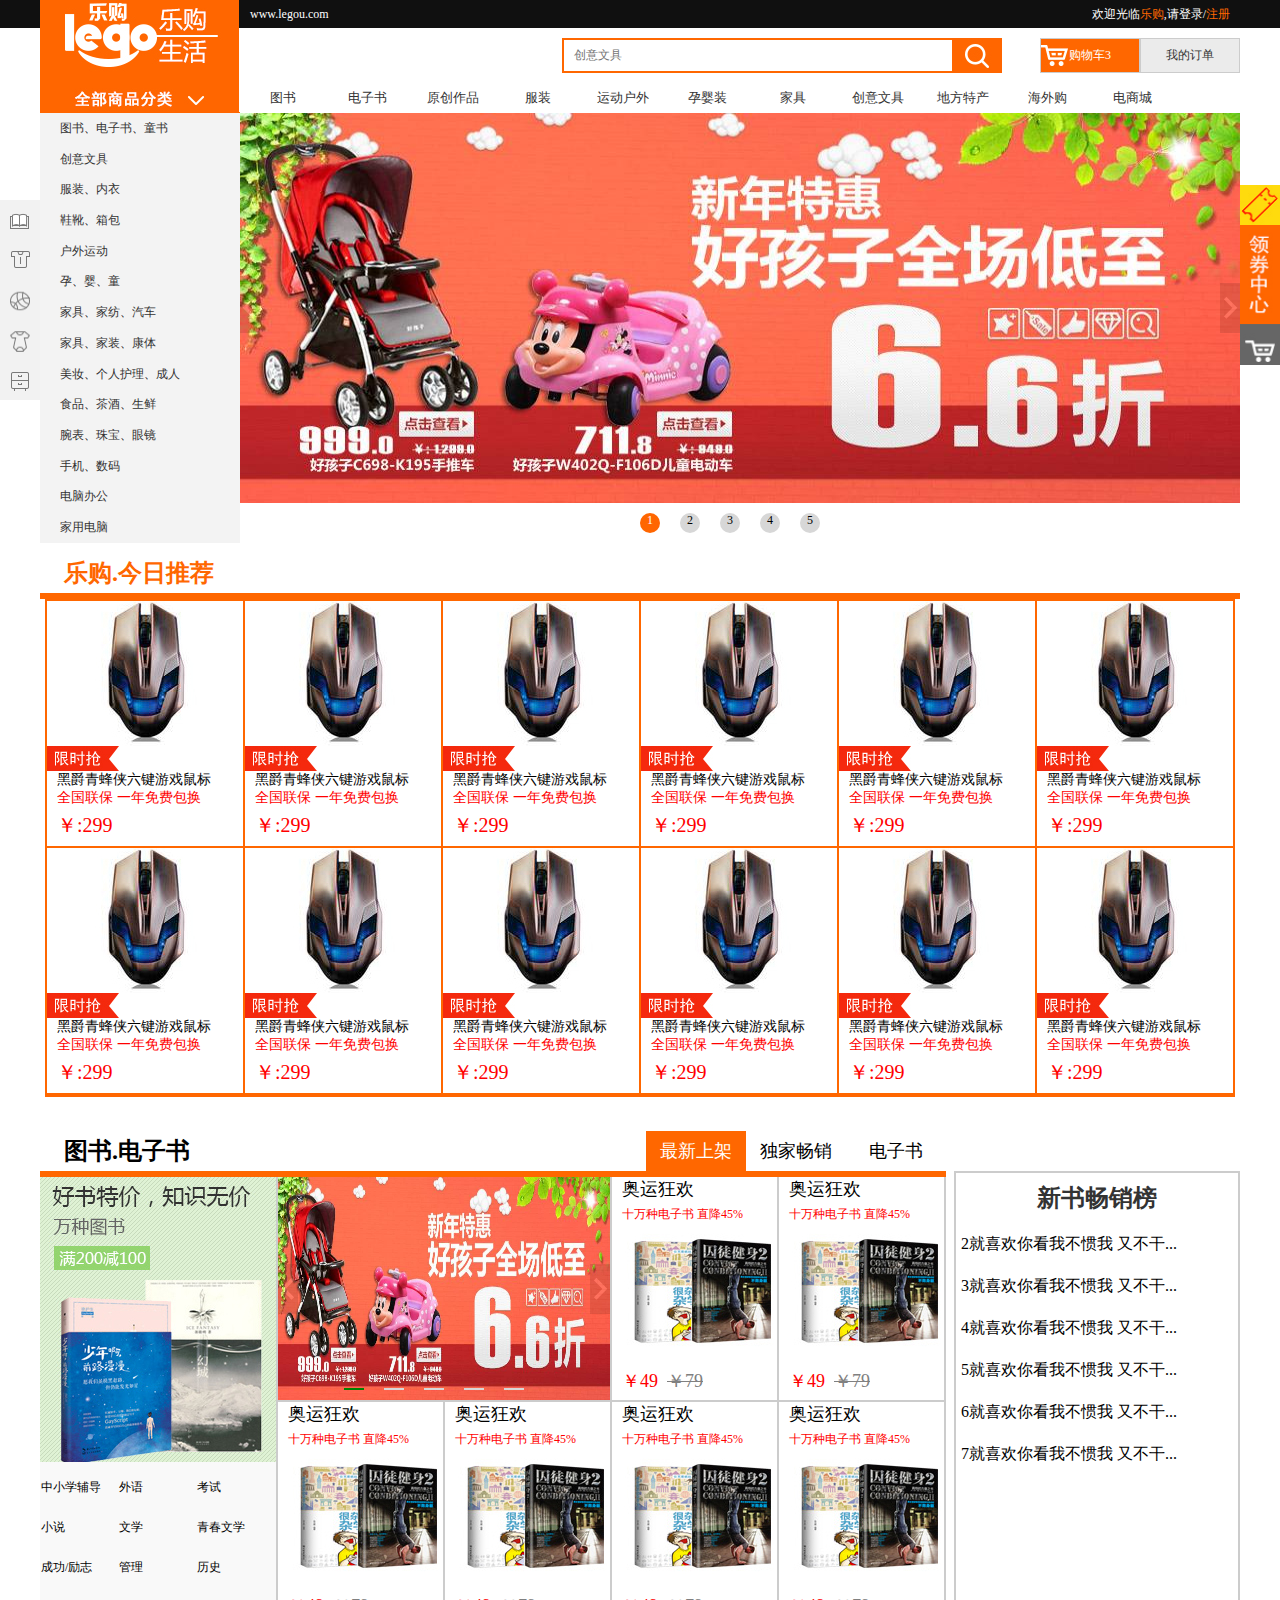
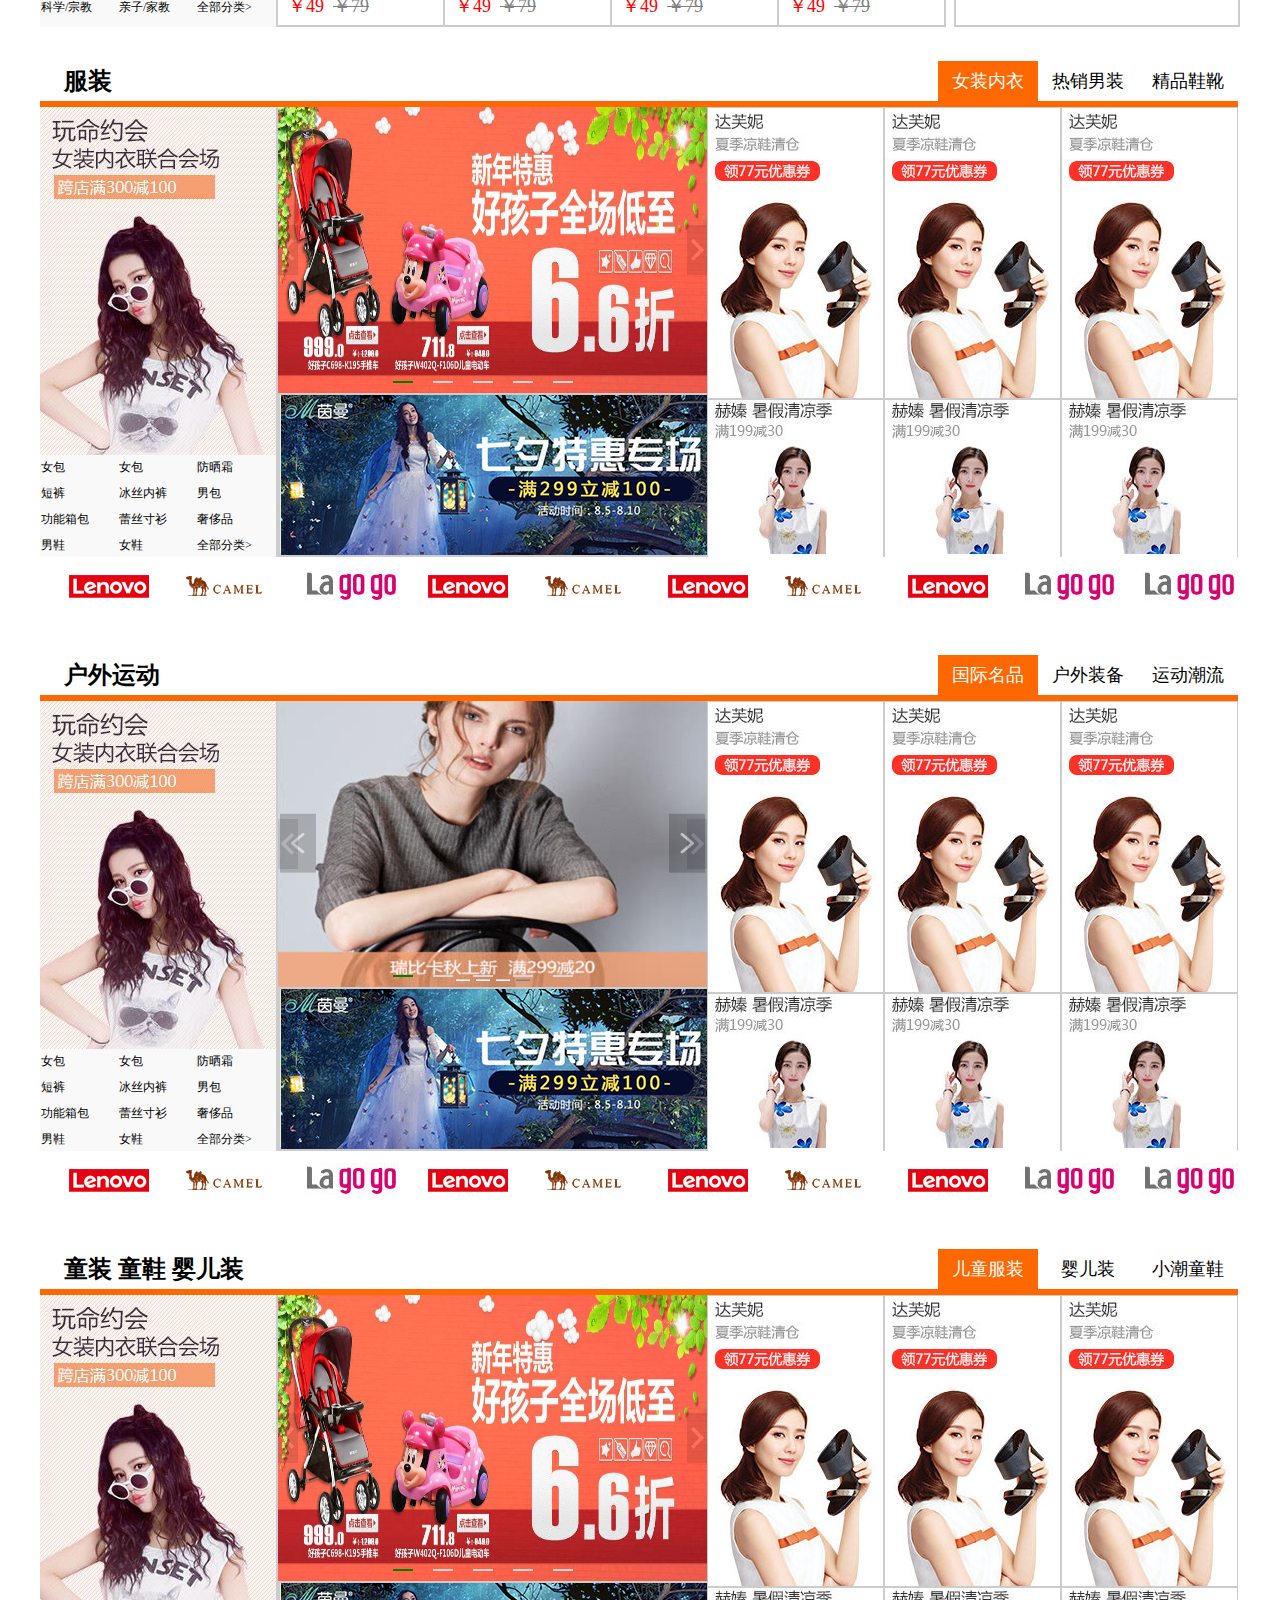
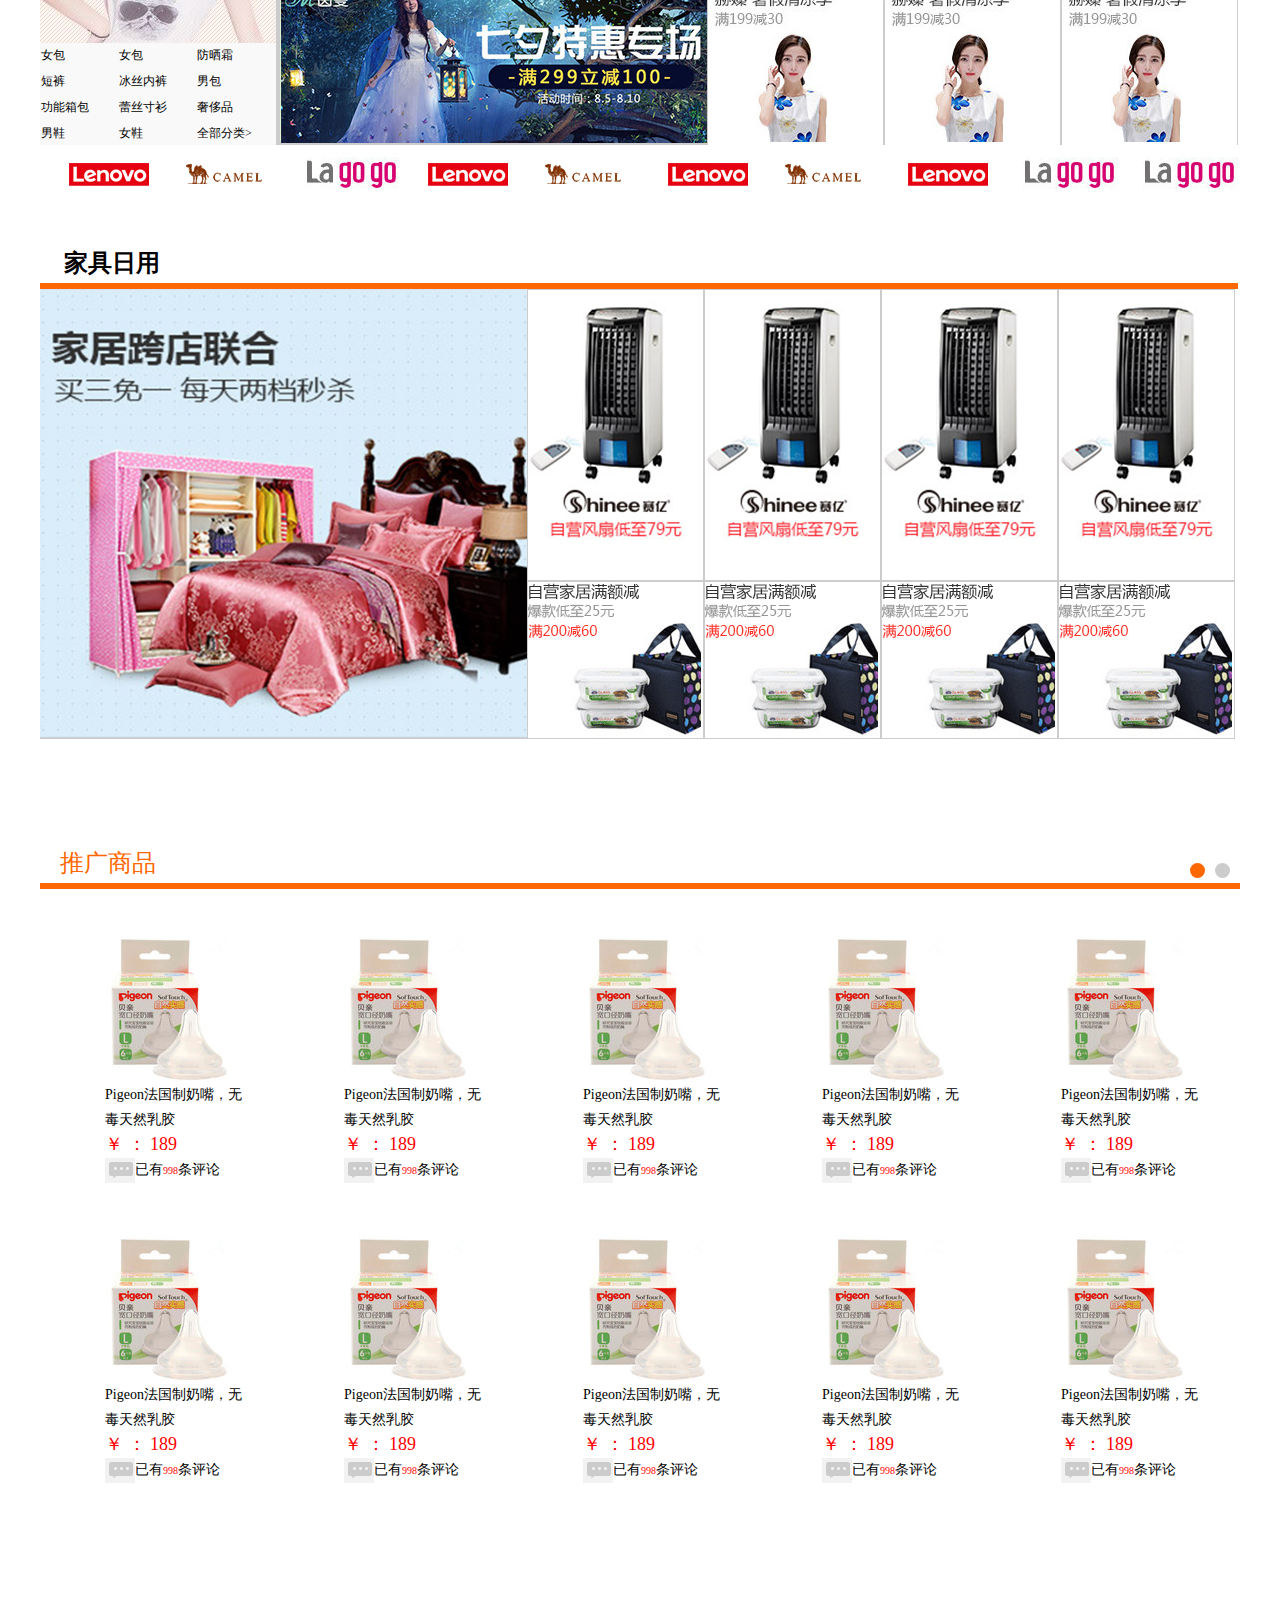
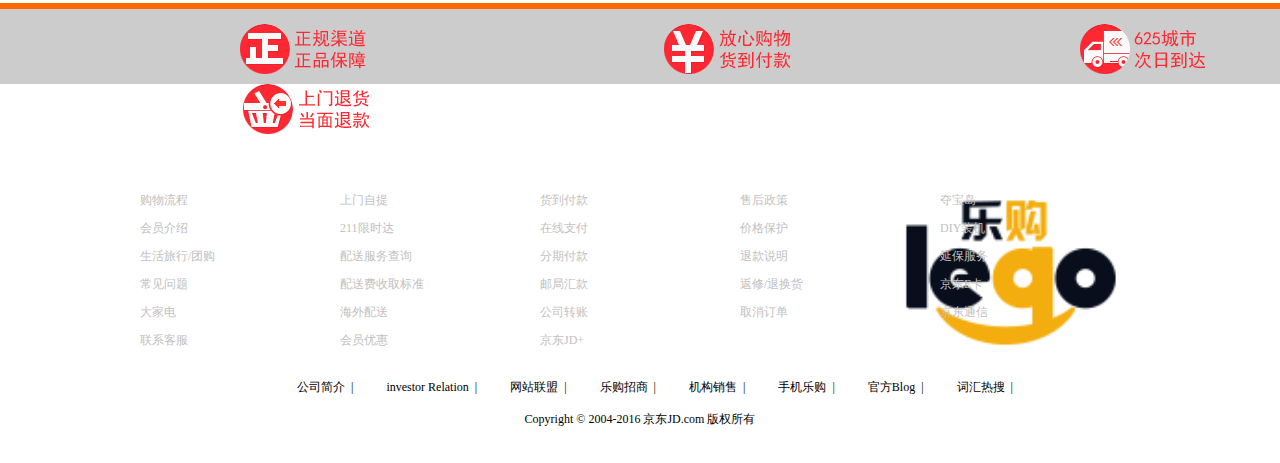
<file: ch3/index.html>
<!DOCTYPE html>
<html lang="en">

<head>
    <meta charset="UTF-8">
    <meta http-equiv="X-UA-Compatible" content="IE=edge">
    <meta charset="utf8" version='1' />
    <title>乐购(LG.COM)-正品低价、品质保障、配送及时、轻松购物！</title>
    <meta name="description"
        content="乐购LG.COM-专业的综合网上购物商城，为您提供正品低价的购物选择、优质便捷的服务体验。商品来自全球数十万品牌商家，囊括家电、手机、电脑、服装、居家、母婴、美妆、个护、食品、生鲜等丰富品类，满足各种购物需求。" />
    <meta name="Keywords" content="网上购物,网上商城,家电,手机,电脑,服装,居家,母婴,美妆,个护,食品,生鲜,乐购" />
    <link rel="stylesheet" href="./css/reset.css">
    <link rel="stylesheet" href="./css/common.css">
    <link rel="stylesheet" href="./css/index.css">
    <link rel="stylesheet" href="./css/slider.css">
    <!-- 轮播样式 -->
    <link rel="stylesheet" href="./js/slider.js">
</head>

<body>
    <!-- 1.顶部 -->
    <div class="topbar">
        <!-- 内部容器 -->
        <div class="container" clearfix>
            <p class="fl"><a href="#">www.legou.com</a></p>
            <p class="fr"><span>欢迎光临<a href="#" class="title">乐购</a></span>,<span>请</span><a href="#"
                    class="login">登录</a>/<a href="#" class="register">注册</a></p>
        </div>
    </div>
    <!-- 2.导航 -->
    <div class="nav container">
        <div class="search-shopcart-order clearfix">
            <!-- 购物车 订单 -->
            <div class="showcart-order fr">
                <button><span></span><span>购物车</span><span>3</span></button>
                <button>我的订单</button>
            </div>

            <!-- 搜索框 -->
            <div class="search-input fr">
                <input class="search" placeholder="创意文具" type="text">
                <span></span>
            </div>
        </div>
        <!-- 分类导航 -->
        <div class="category-menu clearfix">
            <!-- 左侧 -->
            <div class="left-logo fl">
                <img src="./img/logo.jpg" alt="">
            </div>
            <!-- 右侧 -->
            <ul class="fr clearfix">
                <li>图书</li>
                <li>电子书</li>
                <li>原创作品</li>
                <li>服装</li>
                <li>运动户外</li>
                <li>孕婴装</li>
                <li>家具</li>
                <li>创意文具</li>
                <li>地方特产</li>
                <li>海外购</li>
                <li>电商城</li>
            </ul>
        </div>
    </div>
    <!-- 3.分类导航和banner -->
    <div class="menu container clearfix">
        <!-- 左侧导航 -->
        <div class="sideMenu fl">
            <ul>
                <li>
                    <!-- 一级导航标题 -->
                    <p class="top">
                        <a href="#">图书</a>、<a href="#">电子书</a>、<a href="#">童书</a>
                    </p>
                    <!-- 二级菜单 -->
                    <div class="subMenu">
                        子菜单1
                    </div>
                </li>
                <li>
                    <!-- 一级导航标题 -->
                    <p class="top">
                        <a href="#">创意文具</a>
                    </p>
                    <!-- 二级菜单 -->
                    <div class="subMenu">
                        子菜单2
                    </div>
                </li>
                <li>
                    <!-- 一级导航标题 -->
                    <p class="top">
                        <a href="#">服装</a>、<a href="#">内衣</a>
                    </p>
                    <!-- 二级菜单 -->
                    <div class="subMenu">
                        子菜单3
                    </div>
                </li>
                <li>
                    <!-- 一级导航标题 -->
                    <p class="top">
                        <a href="#">鞋靴</a>、<a href="#">箱包</a>
                    </p>
                    <!-- 二级菜单 -->
                    <div class="subMenu">
                        子菜单
                    </div>
                </li>
                <li>
                    <!-- 一级导航标题 -->
                    <p class="top">
                        <a href="#">户外运动</a>
                    </p>
                    <!-- 二级菜单 -->
                    <div class="subMenu">
                        子菜单
                    </div>
                </li>
                <li>
                    <!-- 一级导航标题 -->
                    <p class="top">
                        <a href="#">孕</a>、<a href="#">婴</a>、<a href="#">童</a>
                    </p>
                    <!-- 二级菜单 -->
                    <div class="subMenu">
                        子菜单
                    </div>
                </li>
                <li>
                    <!-- 一级导航标题 -->
                    <p class="top">
                        <a href="#">家具</a>、<a href="#">家纺</a>、<a href="#">汽车</a>
                    </p>
                    <!-- 二级菜单 -->
                    <div class="subMenu">
                        子菜单
                    </div>
                </li>
                <li>
                    <!-- 一级导航标题 -->
                    <p class="top">
                        <a href="#">家具</a>、<a href="#">家装</a>、<a href="#">康体</a>
                    </p>
                    <!-- 二级菜单 -->
                    <div class="subMenu">
                        子菜单
                    </div>
                </li>
                <li>
                    <!-- 一级导航标题 -->
                    <p class="top">
                        <a href="#">美妆</a>、<a href="#">个人护理</a>、<a href="#">成人</a>
                    </p>
                    <!-- 二级菜单 -->
                    <div class="subMenu">
                        子菜单
                    </div>
                </li>
                <li>
                    <!-- 一级导航标题 -->
                    <p class="top">
                        <a href="#">食品</a>、<a href="#">茶酒</a>、<a href="#">生鲜</a>
                    </p>
                    <!-- 二级菜单 -->
                    <div class="subMenu">
                        子菜单
                    </div>
                </li>
                <li>
                    <!-- 一级导航标题 -->
                    <p class="top">
                        <a href="#">腕表</a>、<a href="#">珠宝</a>、<a href="#">眼镜</a>
                    </p>
                    <!-- 二级菜单 -->
                    <div class="subMenu">
                        子菜单
                    </div>
                </li>
                <li>
                    <!-- 一级导航标题 -->
                    <p class="top">
                        <a href="#">手机</a>、<a href="#">数码</a>
                    </p>
                    <!-- 二级菜单 -->
                    <div class="subMenu">
                        子菜单
                    </div>
                </li>
                <li>
                    <!-- 一级导航标题 -->
                    <p class="top">
                        <a href="#">电脑办公</a>
                    </p>
                    <!-- 二级菜单 -->
                    <div class="subMenu">
                        子菜单
                    </div>
                </li>
                <li>
                    <!-- 一级导航标题 -->
                    <p class="top">
                        <a href="#">家用电脑</a>
                    </p>
                    <!-- 二级菜单 -->
                    <div class="subMenu">
                        子菜单
                    </div>
                </li>
            </ul>
        </div>
        <!-- 右侧banner -->
        <div class="banner fr">
            <div class="pptbox" id="bannerInner">
                <!--轮播的内容-->
                <ul class="innerwrapper">
                    <li>
                        <a href="#"><img src="img/banner1.jpg" /></a>
                    </li>
                    <li>
                        <a href="#"><img src="img/banner2.jpg" /></a>
                    </li>
                    <li>
                        <a href="#"><img src="img/banner3.jpg" /></a>
                    </li>
                    <li>
                        <a href="#"><img src="img/banner4.jpg" /></a>
                    </li>
                    <li>
                        <a href="#"><img src="img/banner5.jpg" /></a>
                    </li>
                </ul>
                <!--数字控制器-->
                <ul class="controls">
                    <li class="current">1</li>
                    <li>2</li>
                    <li>3</li>
                    <li>4</li>
                    <li>5</li>
                </ul>
                <!--按钮控制器-->
                <span class="btnleft"></span>
                <span class="btnright"></span>
            </div>
        </div>
    </div>

    <!-- 4.今日推荐 -->
    <div class="recommend container">
        <!-- 标题 -->
        <h1 class="title">
            乐购.今日推荐
        </h1>
        <!-- 推荐内容 -->
        <div class="recommend-content">
            <ul>
                <li>
                    <img src="./img/mouse.jpg" alt="">
                    <p class="limit-time"><img src="./img/limitTime.jpg" alt=""></p>
                    <p class="desc">黑爵青蜂侠六键游戏鼠标</p>
                    <p class="text">全国联保 一年免费包换</p>
                    <p class="price">￥:299</p>
                </li>
                <li>
                    <img src="./img/mouse.jpg" alt="">
                    <p class="limit-time"><img src="./img/limitTime.jpg" alt=""></p>
                    <p class="desc">黑爵青蜂侠六键游戏鼠标</p>
                    <p class="text">全国联保 一年免费包换</p>
                    <p class="price">￥:299</p>
                </li>
                <li>
                    <img src="./img/mouse.jpg" alt="">
                    <p class="limit-time"><img src="./img/limitTime.jpg" alt=""></p>
                    <p class="desc">黑爵青蜂侠六键游戏鼠标</p>
                    <p class="text">全国联保 一年免费包换</p>
                    <p class="price">￥:299</p>
                </li>
                <li>
                    <img src="./img/mouse.jpg" alt="">
                    <p class="limit-time"><img src="./img/limitTime.jpg" alt=""></p>
                    <p class="desc">黑爵青蜂侠六键游戏鼠标</p>
                    <p class="text">全国联保 一年免费包换</p>
                    <p class="price">￥:299</p>
                </li>
                <li>
                    <img src="./img/mouse.jpg" alt="">
                    <p class="limit-time"><img src="./img/limitTime.jpg" alt=""></p>
                    <p class="desc">黑爵青蜂侠六键游戏鼠标</p>
                    <p class="text">全国联保 一年免费包换</p>
                    <p class="price">￥:299</p>
                </li>
                <li>
                    <img src="./img/mouse.jpg" alt="">
                    <p class="limit-time"><img src="./img/limitTime.jpg" alt=""></p>
                    <p class="desc">黑爵青蜂侠六键游戏鼠标</p>
                    <p class="text">全国联保 一年免费包换</p>
                    <p class="price">￥:299</p>
                </li>
                <li>
                    <img src="./img/mouse.jpg" alt="">
                    <p class="limit-time"><img src="./img/limitTime.jpg" alt=""></p>
                    <p class="desc">黑爵青蜂侠六键游戏鼠标</p>
                    <p class="text">全国联保 一年免费包换</p>
                    <p class="price">￥:299</p>
                </li>
                <li>
                    <img src="./img/mouse.jpg" alt="">
                    <p class="limit-time"><img src="./img/limitTime.jpg" alt=""></p>
                    <p class="desc">黑爵青蜂侠六键游戏鼠标</p>
                    <p class="text">全国联保 一年免费包换</p>
                    <p class="price">￥:299</p>
                </li>
                <li>
                    <img src="./img/mouse.jpg" alt="">
                    <p class="limit-time"><img src="./img/limitTime.jpg" alt=""></p>
                    <p class="desc">黑爵青蜂侠六键游戏鼠标</p>
                    <p class="text">全国联保 一年免费包换</p>
                    <p class="price">￥:299</p>
                </li>
                <li>
                    <img src="./img/mouse.jpg" alt="">
                    <p class="limit-time"><img src="./img/limitTime.jpg" alt=""></p>
                    <p class="desc">黑爵青蜂侠六键游戏鼠标</p>
                    <p class="text">全国联保 一年免费包换</p>
                    <p class="price">￥:299</p>
                </li>
                <li>
                    <img src="./img/mouse.jpg" alt="">
                    <p class="limit-time"><img src="./img/limitTime.jpg" alt=""></p>
                    <p class="desc">黑爵青蜂侠六键游戏鼠标</p>
                    <p class="text">全国联保 一年免费包换</p>
                    <p class="price">￥:299</p>
                </li>
                <li>
                    <img src="./img/mouse.jpg" alt="">
                    <p class="limit-time"><img src="./img/limitTime.jpg" alt=""></p>
                    <p class="desc">黑爵青蜂侠六键游戏鼠标</p>
                    <p class="text">全国联保 一年免费包换</p>
                    <p class="price">￥:299</p>
                </li>

            </ul>
        </div>
        
    </div>

    <!-- 5.电子书 -->
    <div class="floorBox ebooks container clearfix">
        <!-- 左侧盒子 -->
        <div class="left-box fl">
        <!-- 顶部 -->
        <div class="top clearfix">
            <!-- 标题 -->
            <h1 class="title fl">
                图书.电子书
            </h1>
            <ul class="fr"> 
                <li class="active">最新上架</li>
                <li>独家畅销</li>
                <li>电子书</li>
            </ul>
            <!-- 导航 -->
        </div>
        <!-- 内容 -->
        <div class="content clearfix">
            <!-- 左侧广告 -->
            <div class="ads fl">
                <div class="top-img">
                    <img src="./img/top-img.jpg" alt="">
                </div>
                <div class="bottom-text">
                    <ul>
                        <li>中小学辅导</li>
                        <li>外语</li>
                        <li>考试</li>
                        <li>小说</li>
                        <li>文学</li>
                        <li>青春文学</li>
                        <li>成功/励志</li>
                        <li>管理</li>
                        <li>历史</li>
                        <li>科学/宗教</li>
                        <li>亲子/家教</li>
                        <li>全部分类></li>
                    </ul>
                </div>
            </div>
            <!-- 右侧列表 -->
            <div class="ebooks-list fr">
                <ul>
                    <li>
                        <!-- 轮播容器 -->
                        <div class="pptbox" id="ebooks-banner">
                            <!-- 轮播的内容 -->
                            <ul class="innerwrapper">
                                <li>
                                    <a href="#"><img src="img/banner1.jpg" /></a>
                                </li>
                                <li>
                                    <a href="#"><img src="img/banner2.jpg" /></a>
                                </li>
                                <li>
                                    <a href="#"><img src="img/banner3.jpg" /></a>
                                </li>
                                <li>
                                    <a href="#"><img src="img/banner4.jpg" /></a>
                                </li>
                                <li>
                                    <a href="#"><img src="img/banner5.jpg" /></a>
                                </li>
                            </ul>
                            <!--数字控制器-->
                            <ul class="controls">
                                <li class="current">1</li>
                                <li>2</li>
                                <li>3</li>
                                <li>4</li>
                                <li>5</li>
                            </ul>
                            <!--按钮控制器-->
                            <span class="btnleft"></span>
                            <span class="btnright"></span>
                        </div>
                    </li>
                    <li>
                        <p class="title">奥运狂欢</p>
                        <p class="promotion-text">十万种电子书 直降45%</p>
                        <img src="./img/index09_05.jpg" alt="">
                        <p class="price">￥49&nbsp;&nbsp;<s style="color: grey; size: 18px;">￥79</s></p>
                        
                    </li>
                    <li>
                        <p class="title">奥运狂欢</p>
                        <p class="promotion-text">十万种电子书 直降45%</p>
                        <img src="./img/index09_05.jpg" alt="">
                        <p class="price">￥49&nbsp;&nbsp;<s style="color: grey; size: 18px;">￥79</s></p>
                    </li>
                    <li>
                        <p class="title">奥运狂欢</p>
                        <p class="promotion-text">十万种电子书 直降45%</p>
                        <img src="./img/index09_05.jpg" alt="">
                        <p class="price">￥49&nbsp;&nbsp;<s style="color: grey; size: 18px;">￥79</s></p>
                    </li>
                    <li>
                        <p class="title">奥运狂欢</p>
                        <p class="promotion-text">十万种电子书 直降45%</p>
                        <img src="./img/index09_05.jpg" alt="">
                        <p class="price">￥49&nbsp;&nbsp;<s style="color: grey; size: 18px;">￥79</s></p>
                    </li>

                    <li>
                        <p class="title">奥运狂欢</p>
                        <p class="promotion-text">十万种电子书 直降45%</p>
                        <img src="./img/index09_05.jpg" alt="">
                        <p class="price">￥49&nbsp;&nbsp;<s style="color: grey; size: 18px;">￥79</s></p>
                    </li>
                    <li>
                        <p class="title">奥运狂欢</p>
                        <p class="promotion-text">十万种电子书 直降45%</p>
                        <img src="./img/index09_05.jpg" alt="">
                        <p class="price">￥49&nbsp;&nbsp;<s style="color: grey; size: 18px;">￥79</s></p>
                    </li>
                </ul>
            </div>
        </div>
        </div>


        <!-- 右侧盒子 -->
        <div class="right-box fr">
            <!-- 标题 -->
            <h3 class="title">新书畅销榜</h3>
            <ul>
                <li>
                    <p> 1就喜欢你看我不惯我 又不干...</p>
                    <p class="clearfix desc">
                        <img class="fl" src="./img/index08_05.jpg" alt="">从你的全世界路过从你的全世界路过从你的全世界路过从你的全世界路过从你的全世界路过从你的全世界路过.......
                    </p>

                </li>
                <li>
                    <p> 2就喜欢你看我不惯我 又不干...</p>
                    <p class="clearfix desc">
                        <img class="fl" src="./img/index08_05.jpg" alt="">从你的全世界路过从你的全世界路过从你的全世界路过从你的全世界路过从你的全世界路过从你的全世界路过.......
                    </p>

                </li>
                <li>
                    <p> 3就喜欢你看我不惯我 又不干...</p>
                    <p class="clearfix desc">
                        <img class="fl" src="./img/index08_05.jpg" alt="">从你的全世界路过从你的全世界路过从你的全世界路过从你的全世界路过从你的全世界路过从你的全世界路过.......
                    </p>

                </li>
                <li>
                    <p> 4就喜欢你看我不惯我 又不干...</p>
                    <p class="clearfix desc">
                        <img class="fl" src="./img/index08_05.jpg" alt="">从你的全世界路过从你的全世界路过从你的全世界路过从你的全世界路过从你的全世界路过从你的全世界路过.......
                    </p>

                </li>
                <li>
                    <p> 5就喜欢你看我不惯我 又不干...</p>
                    <p class="clearfix desc">
                        <img class="fl" src="./img/index08_05.jpg" alt="">从你的全世界路过从你的全世界路过从你的全世界路过从你的全世界路过从你的全世界路过从你的全世界路过.......
                    </p>

                </li>
                <li>
                    <p> 6就喜欢你看我不惯我 又不干...</p>
                    <p class="clearfix desc">
                        <img class="fl" src="./img/index08_05.jpg" alt="">从你的全世界路过从你的全世界路过从你的全世界路过从你的全世界路过从你的全世界路过从你的全世界路过.......
                    </p>

                </li>
                <li>
                    <p> 7就喜欢你看我不惯我 又不干...</p>
                    <p class="clearfix desc">
                        <img class="fl" src="./img/index08_05.jpg" alt="">从你的全世界路过从你的全世界路过从你的全世界路过从你的全世界路过从你的全世界路过从你的全世界路过.......
                    </p>

                </li>
            </ul>
        </div>
    </div>

    <!-- 6.服装 -->
    <div class="floorBox clothes container clearfix">
       <!-- 左侧盒子 -->
       <div class="left-box fl">
        <!-- 顶部 -->
        <div class="top clearfix">
            <!-- 标题 -->
            <h1 class="title fl">
                服装
            </h1>
            <ul class="fr"> 
                <li class="active">女装内衣</li>
                <li>热销男装</li>
                <li>精品鞋靴</li>
            </ul>
            <!-- 导航 -->
        </div>
        <!-- 内容 -->
        <div class="content clearfix">
            <!-- 左侧广告 -->
            <div class="ads fl">
                <div class="top-img">
                    <img src="./img/index7_17.jpg" alt="">
                </div>
                <div class="bottom-text">
                    <ul>
                        <li>女包</li>
                        <li>女包</li>
                        <li>防晒霜</li>
                        <li>短裤</li>
                        <li>冰丝内裤</li>
                        <li>男包</li>
                        <li>功能箱包</li>
                        <li>蕾丝寸衫</li>
                        <li>奢侈品</li>
                        <li>男鞋</li>
                        <li>女鞋</li>
                        <li>全部分类></li>
                    </ul>
                </div>
            </div>
            <!-- 右侧列表 -->
            <div class="clothes-list fl">
                <ul>
                    <li>
                        <!-- 轮播容器 -->
                        <div class="pptbox" id="clothes-banner">
                            <!-- 轮播的内容 -->
                            <ul class="innerwrapper">
                                <li>
                                    <a href="#"><img src="img/banner1.jpg" /></a>
                                </li>
                                <li>
                                    <a href="#"><img src="img/banner2.jpg" /></a>
                                </li>
                                <li>
                                    <a href="#"><img src="img/banner3.jpg" /></a>
                                </li>
                                <li>
                                    <a href="#"><img src="img/banner4.jpg" /></a>
                                </li>
                                <li>
                                    <a href="#"><img src="img/banner5.jpg" /></a>
                                </li>
                            </ul>
                            <!--数字控制器-->
                            <ul class="controls">
                                <li class="current">1</li>
                                <li>2</li>
                                <li>3</li>
                                <li>4</li>
                                <li>5</li>
                            </ul>
                            <!--按钮控制器-->
                            <span class="btnleft"></span>
                            <span class="btnright"></span>
                        </div>
                    </li>
                    <li>
                       <a href="#"><img src="./img/index11_08.jpg" alt=""></a>
                    </li>
                </ul>
            </div>
        </div>
        </div>


        <!-- 右侧盒子 -->
        <div class="right-box fr">
            <div class="right-top fl">
                <ul>
                    <li>
                        <img src="./img/index100_05.jpg" alt="">
                    </li>
                    <li>
                        <img src="./img/index100_05.jpg" alt="">
                    </li>
                    <li>
                        <img src="./img/index100_05.jpg" alt="">
                    </li>
                </ul>
            </div>
            <div class="right-bottom fl">
                <ul>
                    <li>
                        <img src="./img/index100_11.jpg" alt="">
                    </li>
                    <li>
                        <img src="./img/index100_11.jpg" alt="">
                    </li>
                    <li>
                        <img src="./img/index100_11.jpg" alt="">
                    </li>
                </ul>
            </div>
           
        </div>
        <div class="bottom-box fl">
                <ul>
                    <li><img src="./img/logo13_14.jpg" alt=""></li>
                    <li><img src="./img/logo13_15.jpg" alt=""></li>
                    <li><img src="./img/logo13_17.jpg" alt=""></li>
                    <li><img src="./img/logo13_14.jpg" alt=""></li>
                    <li><img src="./img/logo13_15.jpg" alt=""></li>
                    <li><img src="./img/logo13_14.jpg" alt=""></li>
                    <li><img src="./img/logo13_15.jpg" alt=""></li>
                    <li><img src="./img/logo13_14.jpg" alt=""></li>
                    <li><img src="./img/logo13_17.jpg" alt=""></li>
                    <li><img src="./img/logo13_17.jpg" alt=""></li>
                </ul>
            </div>
    </div>
    <!-- 7.户外运动 -->
    <div class="floorBox sport container">
        <div class="sport container clearfix">
            <!-- 左侧盒子 -->
            <div class="left-box fl">
             <!-- 顶部 -->
             <div class="top clearfix">
                 <!-- 标题 -->
                 <h1 class="title fl">
                     户外运动
                 </h1>
                 <ul class="fr"> 
                     <li class="active">国际名品</li>
                     <li>户外装备</li>
                     <li>运动潮流</li>
                 </ul>
                 <!-- 导航 -->
             </div>
             <!-- 内容 -->
             <div class="content clearfix">
                 <!-- 左侧广告 -->
                 <div class="ads fl">
                     <div class="top-img">
                         <img src="./img/index7_17.jpg" alt="">
                     </div>
                     <div class="bottom-text">
                         <ul>
                            <li>女包</li>
                            <li>女包</li>
                            <li>防晒霜</li>
                            <li>短裤</li>
                            <li>冰丝内裤</li>
                            <li>男包</li>
                            <li>功能箱包</li>
                            <li>蕾丝寸衫</li>
                            <li>奢侈品</li>
                            <li>男鞋</li>
                            <li>女鞋</li>
                            <li>全部分类></li>
                         </ul>
                     </div>
                 </div>
                 <!-- 右侧列表 -->
                 <div class="sport-list fl">
                     <ul>
                         <li>
                             <!-- 轮播容器 -->
                             <div class="pptbox" id="sport-banner">
                                 <!-- 轮播的内容 -->
                                 <ul class="innerwrapper">
                                     <li>
                                         <a href="#"><img src="img/index10_05.jpg" /></a>
                                     </li>
                                     <li>
                                         <a href="#"><img src="img/banner2.jpg" /></a>
                                     </li>
                                     <li>
                                         <a href="#"><img src="img/banner3.jpg" /></a>
                                     </li>
                                     <li>
                                         <a href="#"><img src="img/banner4.jpg" /></a>
                                     </li>
                                     <li>
                                         <a href="#"><img src="img/banner5.jpg" /></a>
                                     </li>
                                 </ul>
                                 <!--数字控制器-->
                                 <ul class="controls">
                                     <li class="current">1</li>
                                     <li>2</li>
                                     <li>3</li>
                                     <li>4</li>
                                     <li>5</li>
                                 </ul>
                                 <!--按钮控制器-->
                                 <span class="btnleft"></span>
                                 <span class="btnright"></span>
                             </div>
                         </li>
                         <li>
                            <a href="#"><img src="./img/index11_08.jpg" alt=""></a>
                         </li>
                     </ul>
                 </div>
             </div>
             </div>
     
     
             <!-- 右侧盒子 -->
             <div class="right-box fr">
                 <div class="right-top fl">
                     <ul>
                         <li>
                             <img src="./img/index100_05.jpg" alt="">
                         </li>
                         <li>
                             <img src="./img/index100_05.jpg" alt="">
                         </li>
                         <li>
                             <img src="./img/index100_05.jpg" alt="">
                         </li>
                     </ul>
                 </div>
                 <div class="right-bottom fl">
                     <ul>
                         <li>
                             <img src="./img/index100_11.jpg" alt="">
                         </li>
                         <li>
                             <img src="./img/index100_11.jpg" alt="">
                         </li>
                         <li>
                             <img src="./img/index100_11.jpg" alt="">
                         </li>
                     </ul>
                 </div>
                
             </div>
             <div class="bottom-box fl">
                     <ul>
                         <li><img src="./img/logo13_14.jpg" alt=""></li>
                         <li><img src="./img/logo13_15.jpg" alt=""></li>
                         <li><img src="./img/logo13_17.jpg" alt=""></li>
                         <li><img src="./img/logo13_14.jpg" alt=""></li>
                         <li><img src="./img/logo13_15.jpg" alt=""></li>
                         <li><img src="./img/logo13_14.jpg" alt=""></li>
                         <li><img src="./img/logo13_15.jpg" alt=""></li>
                         <li><img src="./img/logo13_14.jpg" alt=""></li>
                         <li><img src="./img/logo13_17.jpg" alt=""></li>
                         <li><img src="./img/logo13_17.jpg" alt=""></li>
                     </ul>
                 </div>
         </div>
    </div>

    <!-- 8.童装 -->
    <div class="floorBox children-clothes container">
        <div class="children-clothes container clearfix">
            <!-- 左侧盒子 -->
            <div class="left-box fl">
             <!-- 顶部 -->
             <div class="top clearfix">
                 <!-- 标题 -->
                 <h1 class="title fl">
                     童装  童鞋   婴儿装
                 </h1>
                 <ul class="fr"> 
                     <li class="active">儿童服装</li>
                     <li>婴儿装</li>
                     <li>小潮童鞋</li>
                 </ul>
                 <!-- 导航 -->  
             </div>
             <!-- 内容 -->
             <div class="content clearfix">
                 <!-- 左侧广告 -->
                 <div class="ads fl">
                     <div class="top-img">
                         <img src="./img/index7_17.jpg" alt="">
                     </div>
                     <div class="bottom-text">
                         <ul>
                            <li>女包</li>
                            <li>女包</li>
                            <li>防晒霜</li>
                            <li>短裤</li>
                            <li>冰丝内裤</li>
                            <li>男包</li>
                            <li>功能箱包</li>
                            <li>蕾丝寸衫</li>
                            <li>奢侈品</li>
                            <li>男鞋</li>
                            <li>女鞋</li>
                            <li>全部分类></li>
                         </ul>
                     </div>
                 </div>
                 <!-- 右侧列表 -->
                 <div class="children-clothes-list fl">
                     <ul>
                         <li>
                             <!-- 轮播容器 -->
                             <div class="pptbox" id="children-clothes-banner">
                                 <!-- 轮播的内容 -->
                                 <ul class="innerwrapper">
                                     <li>
                                         <a href="#"><img src="img/banner1.jpg" /></a>
                                     </li>
                                     <li>
                                         <a href="#"><img src="img/banner2.jpg" /></a>
                                     </li>
                                     <li>
                                         <a href="#"><img src="img/banner3.jpg" /></a>
                                     </li>
                                     <li>
                                         <a href="#"><img src="img/banner4.jpg" /></a>
                                     </li>
                                     <li>
                                         <a href="#"><img src="img/banner5.jpg" /></a>
                                     </li>
                                 </ul>
                                 <!--数字控制器-->
                                 <ul class="controls">
                                     <li class="current">1</li>
                                     <li>2</li>
                                     <li>3</li>
                                     <li>4</li>
                                     <li>5</li>
                                 </ul>
                                 <!--按钮控制器-->
                                 <span class="btnleft"></span>
                                 <span class="btnright"></span>
                             </div>
                         </li>
                         <li>
                            <a href="#"><img src="./img/index11_08.jpg" alt=""></a>
                         </li>
                     </ul>
                 </div>
             </div>
             </div>
     
     
             <!-- 右侧盒子 -->
             <div class="right-box fr">
                 <div class="right-top fl">
                     <ul>
                         <li>
                             <img src="./img/index100_05.jpg" alt="">
                         </li>
                         <li>
                             <img src="./img/index100_05.jpg" alt="">
                         </li>
                         <li>
                             <img src="./img/index100_05.jpg" alt="">
                         </li>
                     </ul>
                 </div>
                 <div class="right-bottom fl">
                     <ul>
                         <li>
                             <img src="./img/index100_11.jpg" alt="">
                         </li>
                         <li>
                             <img src="./img/index100_11.jpg" alt="">
                         </li>
                         <li>
                             <img src="./img/index100_11.jpg" alt="">
                         </li>
                     </ul>
                 </div>
                
             </div>
             <div class="bottom-box fl">
                     <ul>
                         <li><img src="./img/logo13_14.jpg" alt=""></li>
                         <li><img src="./img/logo13_15.jpg" alt=""></li>
                         <li><img src="./img/logo13_17.jpg" alt=""></li>
                         <li><img src="./img/logo13_14.jpg" alt=""></li>
                         <li><img src="./img/logo13_15.jpg" alt=""></li>
                         <li><img src="./img/logo13_14.jpg" alt=""></li>
                         <li><img src="./img/logo13_15.jpg" alt=""></li>
                         <li><img src="./img/logo13_14.jpg" alt=""></li>
                         <li><img src="./img/logo13_17.jpg" alt=""></li>
                         <li><img src="./img/logo13_17.jpg" alt=""></li>
                     </ul>
                 </div>
         </div>
    </div>

    <!-- 9.家具日常 -->
    <div class="floorBox daily container">
        <div class="daily container clearfix">
            <!-- 左侧盒子 -->
            <div class="left-box fl">
             <!-- 顶部 -->
             <div class="top clearfix">
                 <!-- 标题 -->
                 <h1 class="title fl">
                     家具日用
                 </h1>
                 <!-- 导航 -->  
             </div>
             <!-- 内容 -->
             <div class="content clearfix">
                 <!-- 右侧列表 -->
                 <div class="daily-list fl">
                     <ul>
                         <li>
                            <a href="#"><img src="./img/index21_05.jpg" alt="" width="487px" height="450px"></a>
                         </li>
                     </ul>
                 </div>
             </div>
             </div>
     
     
             <!-- 右侧盒子 -->
             <div class="right-box fr">
                 <div class="right-top fl">
                     <ul>
                         <li>
                             <img src="./img/index22_05.jpg" alt="">
                         </li>
                         <li>
                            <img src="./img/index22_05.jpg" alt="">
                        </li>
                         <li>
                             <img src="./img/index22_05.jpg" alt="">
                         </li>
                         <li>
                             <img src="./img/index22_05.jpg" alt="">
                         </li>
                     </ul>
                 </div>
                 <div class="right-bottom fl">
                     <ul>
                         <li>
                             <img src="./img/index23_08.jpg" alt="">
                         </li>
                         <li>
                            <img src="./img/index23_08.jpg" alt="">
                        </li>
                        <li>
                            <img src="./img/index23_08.jpg" alt="">
                        </li>
                        <li>
                            <img src="./img/index23_08.jpg" alt="">
                        </li>
                     </ul>
                 </div>
                
             </div>
         </div>
     </div>
    </div>
    <!-- 10.推广商品 -->
    <div class="promotion container">
        <h3 class="promotion-title clearfix">
            <p class="fl">推广商品</p>
            
            <ul class="fr">
                <li class="active"></li>
                <li> </li>
            </ul>
        </h3>
        <div class="promotion-content">
            <div class="out-box">
                <div class="inner-box clearfix">
                    <!-- 1 -->
                    <ul class="promotion-list clearfix fl">
                        <li>
                            <img src="./img/index25_12.jpg" alt="">
                            <p>Pigeon法国制奶嘴，无</p>
                            <p>毒天然乳胶</p>
                            <p>￥ ： 189</p>
                            <p><img src="./img/index27_14.jpg" alt="">已有<span>998</span>条评论</p>
                        </li>
                        <li>
                            <img src="./img/index25_12.jpg" alt="">
                            <p>Pigeon法国制奶嘴，无</p>
                            <p>毒天然乳胶</p>
                            <p>￥ ： 189</p>
                            <p><img src="./img/index27_14.jpg" alt="">已有<span>998</span>条评论</p>
                        </li>
                        <li>
                            <img src="./img/index25_12.jpg" alt="">
                            <p>Pigeon法国制奶嘴，无</p>
                            <p>毒天然乳胶</p>
                            <p>￥ ： 189</p>
                            <p><img src="./img/index27_14.jpg" alt="">已有<span>998</span>条评论</p>
                        </li>
                        <li>
                            <img src="./img/index25_12.jpg" alt="">
                            <p>Pigeon法国制奶嘴，无</p>
                            <p>毒天然乳胶</p>
                            <p>￥ ： 189</p>
                            <p><img src="./img/index27_14.jpg" alt="">已有<span>998</span>条评论</p>
                        </li>
                        <li>
                            <img src="./img/index25_12.jpg" alt="">
                            <p>Pigeon法国制奶嘴，无</p>
                            <p>毒天然乳胶</p>
                            <p>￥ ： 189</p>
                            <p><img src="./img/index27_14.jpg" alt="">已有<span>998</span>条评论</p>
                        </li>
                        <li>
                            <img src="./img/index25_12.jpg" alt="">
                            <p>Pigeon法国制奶嘴，无</p>
                            <p>毒天然乳胶</p>
                            <p>￥ ： 189</p>
                            <p><img src="./img/index27_14.jpg" alt="">已有<span>998</span>条评论</p>
                        </li>
                        <li>
                            <img src="./img/index25_12.jpg" alt="">
                            <p>Pigeon法国制奶嘴，无</p>
                            <p>毒天然乳胶</p>
                            <p>￥ ： 189</p>
                            <p><img src="./img/index27_14.jpg" alt="">已有<span>998</span>条评论</p>
                        </li>
                        <li>
                            <img src="./img/index25_12.jpg" alt="">
                            <p>Pigeon法国制奶嘴，无</p>
                            <p>毒天然乳胶</p>
                            <p>￥ ： 189</p>
                            <p><img src="./img/index27_14.jpg" alt="">已有<span>998</span>条评论</p>
                        </li>
                        <li>
                            <img src="./img/index25_12.jpg" alt="">
                            <p>Pigeon法国制奶嘴，无</p>
                            <p>毒天然乳胶</p>
                            <p>￥ ： 189</p>
                            <p><img src="./img/index27_14.jpg" alt="">已有<span>998</span>条评论</p>
                        </li>
                        <li>
                            <img src="./img/index25_12.jpg" alt="">
                            <p>Pigeon法国制奶嘴，无</p>
                            <p>毒天然乳胶</p>
                            <p>￥ ： 189</p>
                            <p><img src="./img/index27_14.jpg" alt="">已有<span>998</span>条评论</p>
                        </li>
                    </ul>
                    <!-- 2 -->
                    <ul class="promotion-list clearfix fl">
                        <li>
                            <img src="./img/index25_12.jpg" alt="">
                            <p>Pigeon法国制奶嘴，无</p>
                            <p>毒天然乳胶</p>
                            <p>￥ ： 200</p>
                            <p><img src="./img/index27_14.jpg" alt="">已有<span>998</span>条评论</p>
                        </li>
                        <li>
                            <img src="./img/index25_12.jpg" alt="">
                            <p>Pigeon法国制奶嘴，无</p>
                            <p>毒天然乳胶</p>
                            <p>￥ ： 200</p>
                            <p><img src="./img/index27_14.jpg" alt="">已有<span>998</span>条评论</p>
                        </li>
                        <li>
                            <img src="./img/index25_12.jpg" alt="">
                            <p>Pigeon法国制奶嘴，无</p>
                            <p>毒天然乳胶</p>
                            <p>￥ ： 200</p>
                            <p><img src="./img/index27_14.jpg" alt="">已有<span>998</span>条评论</p>
                        </li>
                        <li>
                            <img src="./img/index25_12.jpg" alt="">
                            <p>Pigeon法国制奶嘴，无</p>
                            <p>毒天然乳胶</p>
                            <p>￥ ： 200</p>
                            <p><img src="./img/index27_14.jpg" alt="">已有<span>998</span>条评论</p>
                        </li>
                        <li>
                            <img src="./img/index25_12.jpg" alt="">
                            <p>Pigeon法国制奶嘴，无</p>
                            <p>毒天然乳胶</p>
                            <p>￥ ： 200</p>
                            <p><img src="./img/index27_14.jpg" alt="">已有<span>998</span>条评论</p>
                        </li>
                        <li>
                            <img src="./img/index25_12.jpg" alt="">
                            <p>Pigeon法国制奶嘴，无</p>
                            <p>毒天然乳胶</p>
                            <p>￥ ： 200</p>
                            <p><img src="./img/index27_14.jpg" alt="">已有<span>998</span>条评论</p>
                        </li>
                        <li>
                            <img src="./img/index25_12.jpg" alt="">
                            <p>Pigeon法国制奶嘴，无</p>
                            <p>毒天然乳胶</p>
                            <p>￥ ： 200</p>
                            <p><img src="./img/index27_14.jpg" alt="">已有<span>998</span>条评论</p>
                        </li>
                        <li>
                            <img src="./img/index25_12.jpg" alt="">
                            <p>Pigeon法国制奶嘴，无</p>
                            <p>毒天然乳胶</p>
                            <p>￥ ： 200</p>
                            <p><img src="./img/index27_14.jpg" alt="">已有<span>998</span>条评论</p>
                        </li>
                        <li>
                            <img src="./img/index25_12.jpg" alt="">
                            <p>Pigeon法国制奶嘴，无</p>
                            <p>毒天然乳胶</p>
                            <p>￥ ： 200</p>
                            <p><img src="./img/index27_14.jpg" alt="">已有<span>998</span>条评论</p>
                        </li>
                        <li>
                            <img src="./img/index25_12.jpg" alt="">
                            <p>Pigeon法国制奶嘴，无</p>
                            <p>毒天然乳胶</p>
                            <p>￥ ： 200</p>
                            <p><img src="./img/index27_14.jpg" alt="">已有<span>998</span>条评论</p>
                        </li>
                    </ul>
                </div>
            </div>
        </div>
    </div>

    <!-- 11.尾部 -->
    <div class="footer">
        <h1 class="top"></h1>
                <div class="top-box">
                    <ul>
                        <li>
                            <img src="./img/222_11.png" alt="">
                        </li>
                        <li>
                            <img src="./img/222_13(1).png" alt="">
                        </li>
                        <li>
                            <img src="./img/222_15.png" alt="">
                        </li>
                        <li>
                            <img src="./img/222_17.png" alt="">
                        </li>
                    </ul>
                </div>
                <div class="mit" align="center">
                        <ul id="nav">
                        <table id="nav" align="center">
                            <tr>
                                <td width="150">购物指南</td><br />
                                <td width="150">配送方式</td><br />
                                <td width="150">支付方式</td><br />
                                <td width="150">售后服务</td><br />
                                <td width="150">特色服务</td><br />
                            </tr>
                            
                            <tr >
                            <td ><a href="http://www.jd.com" target="_blank" class='nav'>购物流程</a></td>
                            <td><a href="http://www.jd.com" target="_blank">上门自提</a></td>
                            <td><a href="http://www.jd.com" target="_blank">货到付款</a></td>
                            <td><a href="http://www.jd.com" target="_blank">售后政策</a></td>
                            <td><a href="http://www.jd.com" target="_blank">夺宝岛</a></td>
                            
                            
                            </tr>
                            
                            <tr >
                                <td><a href="http://www.jd.com" target="_blank" >会员介绍</a></td>
                                <td><a href="http://www.jd.com" target="_blank">211限时达</a></td>
                                <td><a href="http://www.jd.com" target="_blank">在线支付</a></td>
                                <td><a href="http://www.jd.com" target="_blank">价格保护</a></td>
                                <td><a href="http://www.jd.com" target="_blank">DIY装机</a></td>
                            </tr>
                            
                             <tr>
                                <td><a href="http://www.jd.com" target="_blank">生活旅行/团购</a></td>
                                <td><a href="http://www.jd.com" target="_blank">配送服务查询</a></td>
                                <td><a href="http://www.jd.com" target="_blank">分期付款</a></td>
                                <td><a href="http://www.jd.com" target="_blank">退款说明</a></td>
                                <td><a href="http://www.jd.com" target="_blank">延保服务</a></td>
                            </tr>
                            
                             <tr >
                                <td><a href="http://www.jd.com" target="_blank" >常见问题</a></td>
                                <td><a href="http://www.jd.com" target="_blank">配送费收取标准</a></td>
                                <td><a href="http://www.jd.com" target="_blank">邮局汇款</a></td>
                                <td><a href="http://www.jd.com" target="_blank">返修/退换货</a></td>
                                <td><a href="http://www.jd.com" target="_blank">京东E卡</a></td>
                            </tr>
                            
                            <tr >
                                <td><a href="http://www.jd.com" target="_blank" >大家电</a></td>
                                <td><a href="http://www.jd.com" target="_blank">海外配送</a></td>
                                <td><a href="http://www.jd.com" target="_blank">公司转账</a></td>
                                <td><a href="http://www.jd.com" target="_blank">取消订单</a></td>
                                <td><a href="http://www.jd.com" target="_blank">京东通信</a></td>
                            </tr>
                            
                             <tr >
                                <td><a href="http://www.jd.com" target="_blank" >联系客服</a></td>
                                <td><a href="http://www.jd.com" target="_blank">会员优惠</a></td>
                                <td><a href="http://www.jd.com" target="_blank">京东JD+</a></td>
                            </tr>
                                 
                        </table>
                        </ul>

                        <div class="sol">
                            <span><a href="#">公司简介&nbsp;&nbsp;|</a></span>
                            <span><a href="#">investor Relation&nbsp;&nbsp;|</a></span>
                            <span><a href="#">网站联盟&nbsp;&nbsp;|</a></span>
                            <span><a href="#">乐购招商&nbsp;&nbsp;|</a></span>
                            <span><a href="#">机构销售&nbsp;&nbsp;|</a></span>
                            <span><a href="#">手机乐购&nbsp;&nbsp;|</a></span>
                            <span><a href="#">官方Blog&nbsp;&nbsp;|</a></span>
                            <span><a href="#">词汇热搜&nbsp;&nbsp;|</a></span> 
                        </div>
                </div>
            <center><br /><br />
                <p>Copyright &copy; 2004-2016 京东JD.com 版权所有<span class="footer-nav-cut"></span></p>
            </center> 
            <div class="pri">
                <img src="./img/logo_00.png" alt=""> 
            </div>         
    </div>




    <!-- 返回顶部 -->
<div class="backToTop">
    <img src="./img/gototop_05.jpg" alt="">
</div>



<!-- 二维码 -->
<div class="qr-code">
    <p><img src="./img/two_30.jpg" alt=""></p>
    <p class="ticket"><img src="./img/two_35.jpg" alt=""></p>
    <div><img src="./img/two_34.jpg" alt=""></div>
    <p><img src="./img/two_40.jpg" alt=""></p>
</div>



<!-- 顶部搜索框 -->
<div class="top-search-box">
    <div class="search-box">
        <input type="text" class="search" placeholder="创意文具">
        <span></span>   
    </div>
</div>


<!-- 楼层滚动 -->

    <ul class="floor">
        <li><img src="./img/indexleft_05.png" alt="">图书</li>
        <li><img src="./img/indexleft_08.png" alt="">服装</li>
        <li><img src="./img/indexleft_11.png" alt="">运动</li>
        <li><img src="./img/indexleft_14.png" alt="">童装</li>
        <li><img src="./img/indexleft_17.png" alt="">家居</li>
    </ul>










    <!-- 引入jQuery -->

    <script src="./js/jquery-1.11.0.js"></script>
    <!-- 引入轮播插件 -->
    <script src="./js/slider.js"></script>
    <!-- 引入自己写的js文件 -->
    <script src="./js/index.js"></script>
</body>

</html>
</file>
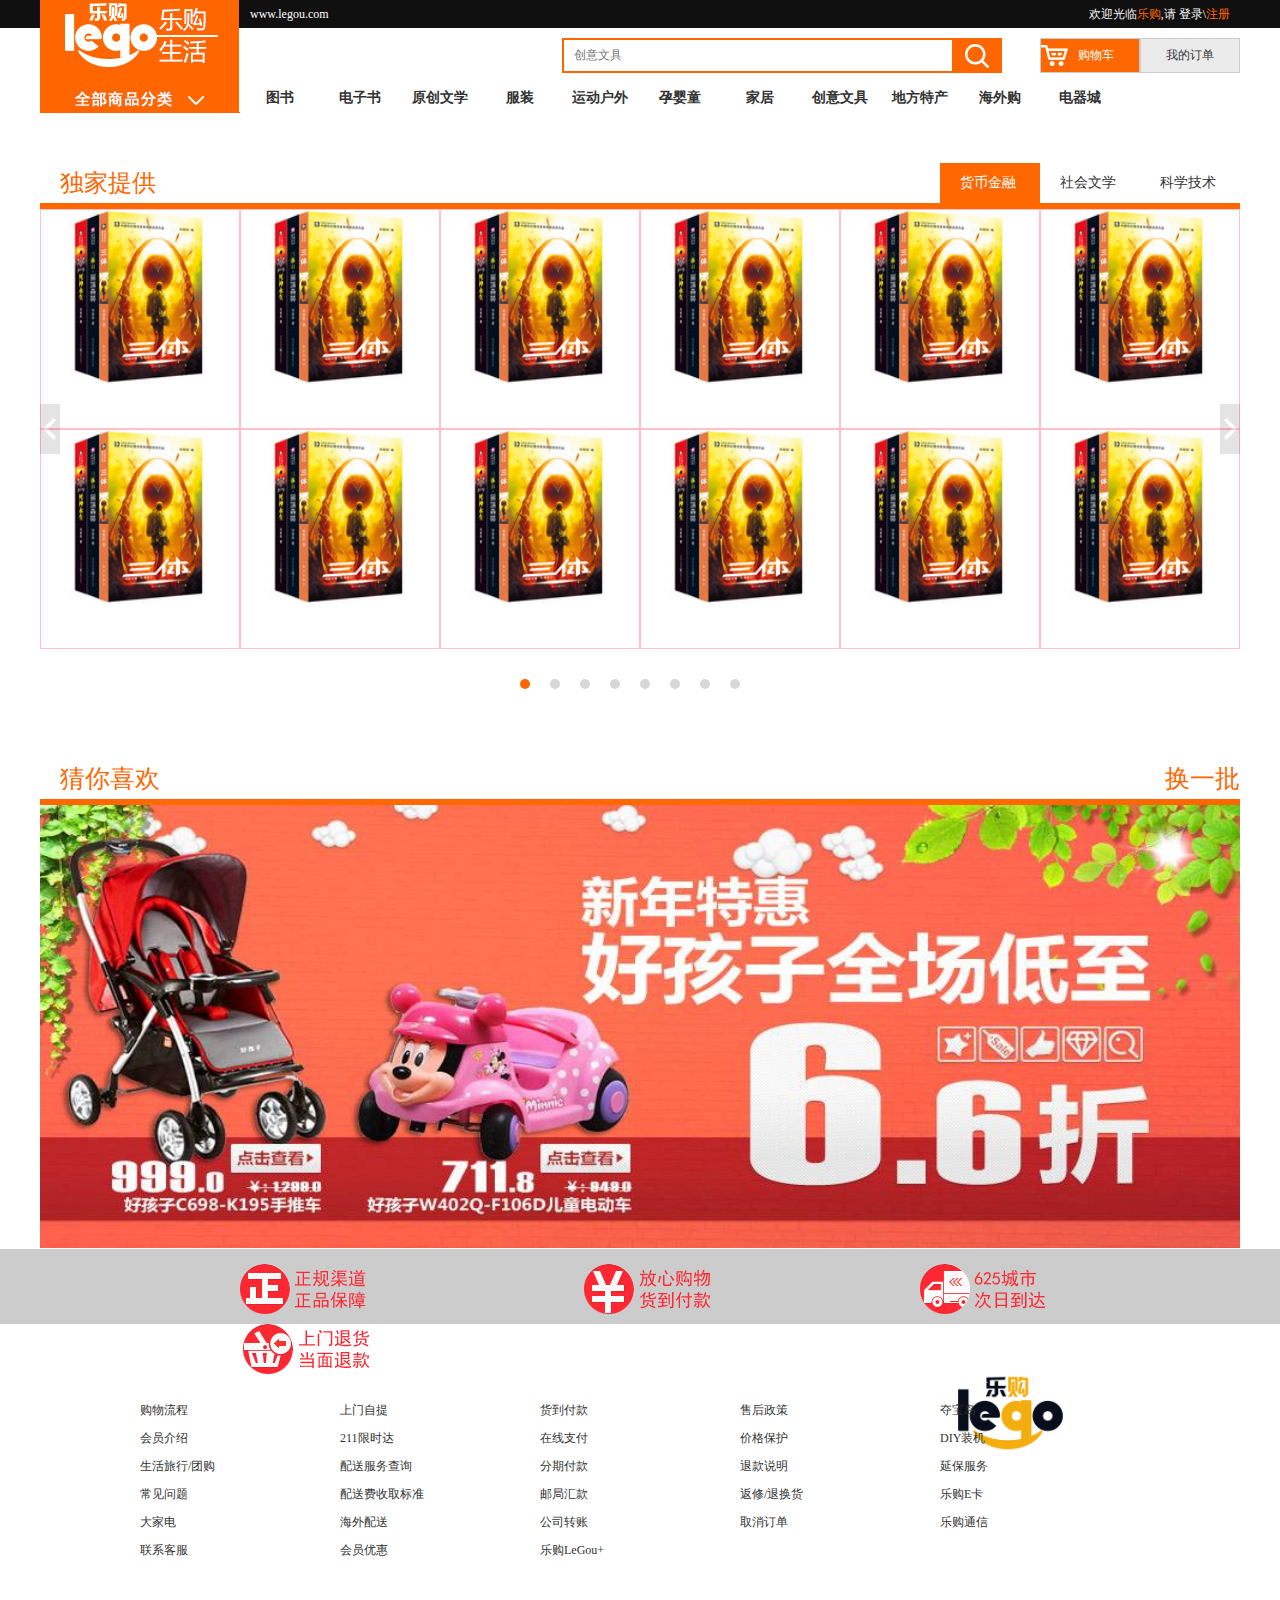
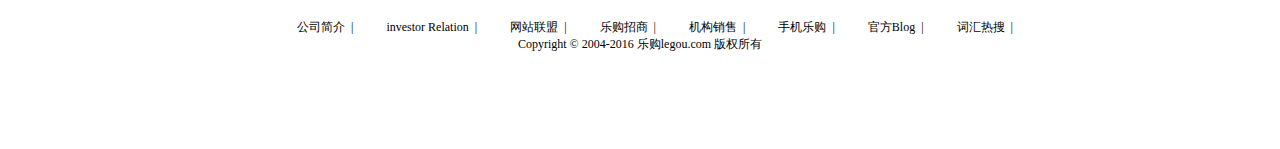
<file: ch3/EZ.html>
<!DOCTYPE html>
<html lang="en">
    <head>
        <meta charset="UTF-8">
        <mate name="viewport" content="width=device-width,initial-scale=1.0">
        <title>乐购(legou.COM)-正品低价、品质保障、配送及时、轻松购物！</title>
        <meta name="description"
                  content="乐购legou.COM-专业的综合网上购物商城，为您提供正品低价的购物选择、优质便捷的服务体验。商品来自全球数十万品牌商家，囊括家电、手机、电脑、服装、居家、母婴、美妆、个护、食品、生鲜等丰富品类，满足各种购物需求。"/>
        <meta name="Keywords" content="网上购物,网上商城,家电,手机,电脑,服装,居家,母婴,美妆,个护,食品,生鲜,乐购"/>
        <!-- 引入样式 -->
    <link rel="stylesheet" href="./css/reset.css">
    <link rel="stylesheet" href="./css/common.css">
    <link rel="stylesheet" href="./css/slider.css">
    <link rel="stylesheet" href="./css/EZ.css">
    </head>
    <body>
<!-- 1.顶部 -->
<div class="topbar">
    <!-- 内部容器 -->
    <div class="container clearfix">
        <p class="fl"><a href="#">www.legou.com</a></p>
        <p class="fr"><span>欢迎光临<a href="#">乐购</a></span>,<span>请 <a href="#" class="login">登录</a>\<a href="#">注册</a></span></p>
    </div>
</div>
     
<!-- 2.导航 -->
<div class="nav container">
    <!-- 搜索框&购物车&订单 -->
    <div class="search-shopcart-order clearfix">
        <!-- 购物车&订单 -->
        <div class="showcart-order fr">
            <button>&emsp;购物车 <span></span></button>
            <button>我的订单</button>
        </div>
        <!-- 搜索框 -->
        <div class="search-input fr"> 
            <input class="search" placeholder="创意文具" type="text">
            <span></span>
        </div>
    </div>
    <!-- 分类导航 -->
    <div class="category-menu clearfix">
        <!-- 左侧 -->
        <div class="left-logo fl">
         <img src="./img/logo.jpg" alt="">
        </div>
        <!-- 右侧 -->
        <ul class="fr clearfix">
            <li>图书</li>
            <li>电子书</li>
            <li>原创文学</li>
            <li>服装</li>
            <li>运动户外</li>
            <li>孕婴童</li>
            <li>家居</li>
            <li>创意文具</li>
            <li>地方特产</li>
            <li>海外购</li>
            <li>电器城</li>
        </ul>
    </div>
</div>


    <!-- 独家提供 -->
    <div class="ez container">
        <div class="ez-title clearfix">
            <h1 class="fl"><span>独</span>家提供</h1>
        <ul class="fr">
            <li class="active">货币金融</li>
            <li>社会文学</li>
            <li>科学技术</li>
        </ul>
        </div>
        <div class="ez-content">
            <!-- 轮播容器 -->
            <!-- 1 -->
            <div class="pptbox ez-banner">
                <!--轮播的内容-->
                <ul class="innerwrapper">
                    <li>
                       <div class="ez-list">
                           <p> <img src="./img/23579654-1_l.jpg" alt=""> </p>
                           <p> <img src="./img/23579654-1_l.jpg" alt=""> </p>
                           <p> <img src="./img/23579654-1_l.jpg" alt=""> </p>
                           <p> <img src="./img/23579654-1_l.jpg" alt=""> </p>
                           <p> <img src="./img/23579654-1_l.jpg" alt=""> </p>
                           <p> <img src="./img/23579654-1_l.jpg" alt=""> </p>
                           <p> <img src="./img/23579654-1_l.jpg" alt=""> </p>
                           <p> <img src="./img/23579654-1_l.jpg" alt=""> </p>
                           <p> <img src="./img/23579654-1_l.jpg" alt=""> </p>
                           <p> <img src="./img/23579654-1_l.jpg" alt=""> </p>
                           <p> <img src="./img/23579654-1_l.jpg" alt=""> </p>
                           <p> <img src="./img/23579654-1_l.jpg" alt=""> </p>
                       </div>
                    </li>
                    <li>
                        <div class="ez-list">
                            <p> <img src="./img/23579654-1_l.jpg" alt=""> </p>
                            <p> <img src="./img/23579654-1_l.jpg" alt=""> </p>
                            <p> <img src="./img/23579654-1_l.jpg" alt=""> </p>
                            <p> <img src="./img/23579654-1_l.jpg" alt=""> </p>
                            <p> <img src="./img/23579654-1_l.jpg" alt=""> </p>
                            <p> <img src="./img/23579654-1_l.jpg" alt=""> </p>
                            <p> <img src="./img/23579654-1_l.jpg" alt=""> </p>
                            <p> <img src="./img/23579654-1_l.jpg" alt=""> </p>
                            <p> <img src="./img/23579654-1_l.jpg" alt=""> </p>
                            <p> <img src="./img/23579654-1_l.jpg" alt=""> </p>
                            <p> <img src="./img/23579654-1_l.jpg" alt=""> </p>
                            <p> <img src="./img/23579654-1_l.jpg" alt=""> </p>
                        </div>
                     </li>
                     <li>
                        <div class="ez-list">
                            <p> <img src="./img/23579654-1_l.jpg" alt=""> </p>
                            <p> <img src="./img/23579654-1_l.jpg" alt=""> </p>
                            <p> <img src="./img/23579654-1_l.jpg" alt=""> </p>
                            <p> <img src="./img/23579654-1_l.jpg" alt=""> </p>
                            <p> <img src="./img/23579654-1_l.jpg" alt=""> </p>
                            <p> <img src="./img/23579654-1_l.jpg" alt=""> </p>
                            <p> <img src="./img/23579654-1_l.jpg" alt=""> </p>
                            <p> <img src="./img/23579654-1_l.jpg" alt=""> </p>
                            <p> <img src="./img/23579654-1_l.jpg" alt=""> </p>
                            <p> <img src="./img/23579654-1_l.jpg" alt=""> </p>
                            <p> <img src="./img/23579654-1_l.jpg" alt=""> </p>
                            <p> <img src="./img/23579654-1_l.jpg" alt=""> </p>
                        </div>
                     </li>
                     <li>
                        <div class="ez-list">
                            <p> <img src="./img/23579654-1_l.jpg" alt=""> </p>
                            <p> <img src="./img/23579654-1_l.jpg" alt=""> </p>
                            <p> <img src="./img/23579654-1_l.jpg" alt=""> </p>
                            <p> <img src="./img/23579654-1_l.jpg" alt=""> </p>
                            <p> <img src="./img/23579654-1_l.jpg" alt=""> </p>
                            <p> <img src="./img/23579654-1_l.jpg" alt=""> </p>
                            <p> <img src="./img/23579654-1_l.jpg" alt=""> </p>
                            <p> <img src="./img/23579654-1_l.jpg" alt=""> </p>
                            <p> <img src="./img/23579654-1_l.jpg" alt=""> </p>
                            <p> <img src="./img/23579654-1_l.jpg" alt=""> </p>
                            <p> <img src="./img/23579654-1_l.jpg" alt=""> </p>
                            <p> <img src="./img/23579654-1_l.jpg" alt=""> </p>
                        </div>
                     </li>
                     <li>
                        <div class="ez-list">
                            <p> <img src="./img/23579654-1_l.jpg" alt=""> </p>
                            <p> <img src="./img/23579654-1_l.jpg" alt=""> </p>
                            <p> <img src="./img/23579654-1_l.jpg" alt=""> </p>
                            <p> <img src="./img/23579654-1_l.jpg" alt=""> </p>
                            <p> <img src="./img/23579654-1_l.jpg" alt=""> </p>
                            <p> <img src="./img/23579654-1_l.jpg" alt=""> </p>
                            <p> <img src="./img/23579654-1_l.jpg" alt=""> </p>
                            <p> <img src="./img/23579654-1_l.jpg" alt=""> </p>
                            <p> <img src="./img/23579654-1_l.jpg" alt=""> </p>
                            <p> <img src="./img/23579654-1_l.jpg" alt=""> </p>
                            <p> <img src="./img/23579654-1_l.jpg" alt=""> </p>
                            <p> <img src="./img/23579654-1_l.jpg" alt=""> </p>
                        </div>
                     </li>
                     <li>
                        <div class="ez-list">
                            <p> <img src="./img/23579654-1_l.jpg" alt=""> </p>
                            <p> <img src="./img/23579654-1_l.jpg" alt=""> </p>
                            <p> <img src="./img/23579654-1_l.jpg" alt=""> </p>
                            <p> <img src="./img/23579654-1_l.jpg" alt=""> </p>
                            <p> <img src="./img/23579654-1_l.jpg" alt=""> </p>
                            <p> <img src="./img/23579654-1_l.jpg" alt=""> </p>
                            <p> <img src="./img/23579654-1_l.jpg" alt=""> </p>
                            <p> <img src="./img/23579654-1_l.jpg" alt=""> </p>
                            <p> <img src="./img/23579654-1_l.jpg" alt=""> </p>
                            <p> <img src="./img/23579654-1_l.jpg" alt=""> </p>
                            <p> <img src="./img/23579654-1_l.jpg" alt=""> </p>
                            <p> <img src="./img/23579654-1_l.jpg" alt=""> </p>
                        </div>
                     </li>
                     <li>
                        <div class="ez-list">
                            <p> <img src="./img/23579654-1_l.jpg" alt=""> </p>
                            <p> <img src="./img/23579654-1_l.jpg" alt=""> </p>
                            <p> <img src="./img/23579654-1_l.jpg" alt=""> </p>
                            <p> <img src="./img/23579654-1_l.jpg" alt=""> </p>
                            <p> <img src="./img/23579654-1_l.jpg" alt=""> </p>
                            <p> <img src="./img/23579654-1_l.jpg" alt=""> </p>
                            <p> <img src="./img/23579654-1_l.jpg" alt=""> </p>
                            <p> <img src="./img/23579654-1_l.jpg" alt=""> </p>
                            <p> <img src="./img/23579654-1_l.jpg" alt=""> </p>
                            <p> <img src="./img/23579654-1_l.jpg" alt=""> </p>
                            <p> <img src="./img/23579654-1_l.jpg" alt=""> </p>
                            <p> <img src="./img/23579654-1_l.jpg" alt=""> </p>
                        </div>
                     </li>
                     <li>
                        <div class="ez-list">
                            <p> <img src="./img/23579654-1_l.jpg" alt=""> </p>
                            <p> <img src="./img/23579654-1_l.jpg" alt=""> </p>
                            <p> <img src="./img/23579654-1_l.jpg" alt=""> </p>
                            <p> <img src="./img/23579654-1_l.jpg" alt=""> </p>
                            <p> <img src="./img/23579654-1_l.jpg" alt=""> </p>
                            <p> <img src="./img/23579654-1_l.jpg" alt=""> </p>
                            <p> <img src="./img/23579654-1_l.jpg" alt=""> </p>
                            <p> <img src="./img/23579654-1_l.jpg" alt=""> </p>
                            <p> <img src="./img/23579654-1_l.jpg" alt=""> </p>
                            <p> <img src="./img/23579654-1_l.jpg" alt=""> </p>
                            <p> <img src="./img/23579654-1_l.jpg" alt=""> </p>
                            <p> <img src="./img/23579654-1_l.jpg" alt=""> </p>
                        </div>
                     </li>
                </ul>
                <!--数字控制器-->
                <ul class="controls">
                    <li class="current">1</li>
                    <li>2</li>
                    <li>3</li>
                    <li>4</li>
                    <li>5</li>
                    <li>6</li>
                    <li>7</li>
                    <li>8</li>
                </ul>
                <!--按钮控制器-->
                <span class="btnleft"></span>
                <span class="btnright"></span>
            </div>
            <!-- 2 -->
            <div class="pptbox ez-banner">
                <!--轮播的内容-->
                <ul class="innerwrapper">
                    <li>
                       <div class="ez-list">
                           <p> <img src="./img/22935553-1_l.jpg" alt=""> </p>
                           <p> <img src="./img/22935553-1_l.jpg" alt=""> </p>
                           <p> <img src="./img/22935553-1_l.jpg" alt=""> </p>
                           <p> <img src="./img/22935553-1_l.jpg" alt=""> </p>
                           <p> <img src="./img/22935553-1_l.jpg" alt=""> </p>
                           <p> <img src="./img/22935553-1_l.jpg" alt=""> </p>
                           <p> <img src="./img/22935553-1_l.jpg" alt=""> </p>
                           <p> <img src="./img/22935553-1_l.jpg" alt=""> </p>
                           <p> <img src="./img/22935553-1_l.jpg" alt=""> </p>
                           <p> <img src="./img/22935553-1_l.jpg" alt=""> </p>
                           <p> <img src="./img/22935553-1_l.jpg" alt=""> </p>
                           <p> <img src="./img/22935553-1_l.jpg" alt=""> </p>
                       </div>
                    </li>
                    <li>
                        <div class="ez-list">
                           <p> <img src="./img/22935553-1_l.jpg" alt=""> </p>
                           <p> <img src="./img/22935553-1_l.jpg" alt=""> </p>
                           <p> <img src="./img/22935553-1_l.jpg" alt=""> </p>
                           <p> <img src="./img/22935553-1_l.jpg" alt=""> </p>
                           <p> <img src="./img/22935553-1_l.jpg" alt=""> </p>
                           <p> <img src="./img/22935553-1_l.jpg" alt=""> </p>
                           <p> <img src="./img/22935553-1_l.jpg" alt=""> </p>
                           <p> <img src="./img/22935553-1_l.jpg" alt=""> </p>
                           <p> <img src="./img/22935553-1_l.jpg" alt=""> </p>
                           <p> <img src="./img/22935553-1_l.jpg" alt=""> </p>
                           <p> <img src="./img/22935553-1_l.jpg" alt=""> </p>
                           <p> <img src="./img/22935553-1_l.jpg" alt=""> </p>
                        </div>
                     </li>
                     <li>
                        <div class="ez-list">
                           <p> <img src="./img/22935553-1_l.jpg" alt=""> </p>
                           <p> <img src="./img/22935553-1_l.jpg" alt=""> </p>
                           <p> <img src="./img/22935553-1_l.jpg" alt=""> </p>
                           <p> <img src="./img/22935553-1_l.jpg" alt=""> </p>
                           <p> <img src="./img/22935553-1_l.jpg" alt=""> </p>
                           <p> <img src="./img/22935553-1_l.jpg" alt=""> </p>
                           <p> <img src="./img/22935553-1_l.jpg" alt=""> </p>
                           <p> <img src="./img/22935553-1_l.jpg" alt=""> </p>
                           <p> <img src="./img/22935553-1_l.jpg" alt=""> </p>
                           <p> <img src="./img/22935553-1_l.jpg" alt=""> </p>
                           <p> <img src="./img/22935553-1_l.jpg" alt=""> </p>
                           <p> <img src="./img/22935553-1_l.jpg" alt=""> </p>
                        </div>
                     </li>
                     <li>
                        <div class="ez-list">
                           <p> <img src="./img/22935553-1_l.jpg" alt=""> </p>
                           <p> <img src="./img/22935553-1_l.jpg" alt=""> </p>
                           <p> <img src="./img/22935553-1_l.jpg" alt=""> </p>
                           <p> <img src="./img/22935553-1_l.jpg" alt=""> </p>
                           <p> <img src="./img/22935553-1_l.jpg" alt=""> </p>
                           <p> <img src="./img/22935553-1_l.jpg" alt=""> </p>
                           <p> <img src="./img/22935553-1_l.jpg" alt=""> </p>
                           <p> <img src="./img/22935553-1_l.jpg" alt=""> </p>
                           <p> <img src="./img/22935553-1_l.jpg" alt=""> </p>
                           <p> <img src="./img/22935553-1_l.jpg" alt=""> </p>
                           <p> <img src="./img/22935553-1_l.jpg" alt=""> </p>
                           <p> <img src="./img/22935553-1_l.jpg" alt=""> </p>
                        </div>
                     </li>
                     <li>
                        <div class="ez-list">
                           <p> <img src="./img/22935553-1_l.jpg" alt=""> </p>
                           <p> <img src="./img/22935553-1_l.jpg" alt=""> </p>
                           <p> <img src="./img/22935553-1_l.jpg" alt=""> </p>
                           <p> <img src="./img/22935553-1_l.jpg" alt=""> </p>
                           <p> <img src="./img/22935553-1_l.jpg" alt=""> </p>
                           <p> <img src="./img/22935553-1_l.jpg" alt=""> </p>
                           <p> <img src="./img/22935553-1_l.jpg" alt=""> </p>
                           <p> <img src="./img/22935553-1_l.jpg" alt=""> </p>
                           <p> <img src="./img/22935553-1_l.jpg" alt=""> </p>
                           <p> <img src="./img/22935553-1_l.jpg" alt=""> </p>
                           <p> <img src="./img/22935553-1_l.jpg" alt=""> </p>
                           <p> <img src="./img/22935553-1_l.jpg" alt=""> </p>
                        </div>
                     </li>
                     <li>
                        <div class="ez-list">
                           <p> <img src="./img/22935553-1_l.jpg" alt=""> </p>
                           <p> <img src="./img/22935553-1_l.jpg" alt=""> </p>
                           <p> <img src="./img/22935553-1_l.jpg" alt=""> </p>
                           <p> <img src="./img/22935553-1_l.jpg" alt=""> </p>
                           <p> <img src="./img/22935553-1_l.jpg" alt=""> </p>
                           <p> <img src="./img/22935553-1_l.jpg" alt=""> </p>
                           <p> <img src="./img/22935553-1_l.jpg" alt=""> </p>
                           <p> <img src="./img/22935553-1_l.jpg" alt=""> </p>
                           <p> <img src="./img/22935553-1_l.jpg" alt=""> </p>
                           <p> <img src="./img/22935553-1_l.jpg" alt=""> </p>
                           <p> <img src="./img/22935553-1_l.jpg" alt=""> </p>
                           <p> <img src="./img/22935553-1_l.jpg" alt=""> </p>
                        </div>
                     </li>
                     <li>
                        <div class="ez-list">
                           <p> <img src="./img/22935553-1_l.jpg" alt=""> </p>
                           <p> <img src="./img/22935553-1_l.jpg" alt=""> </p>
                           <p> <img src="./img/22935553-1_l.jpg" alt=""> </p>
                           <p> <img src="./img/22935553-1_l.jpg" alt=""> </p>
                           <p> <img src="./img/22935553-1_l.jpg" alt=""> </p>
                           <p> <img src="./img/22935553-1_l.jpg" alt=""> </p>
                           <p> <img src="./img/22935553-1_l.jpg" alt=""> </p>
                           <p> <img src="./img/22935553-1_l.jpg" alt=""> </p>
                           <p> <img src="./img/22935553-1_l.jpg" alt=""> </p>
                           <p> <img src="./img/22935553-1_l.jpg" alt=""> </p>
                           <p> <img src="./img/22935553-1_l.jpg" alt=""> </p>
                           <p> <img src="./img/22935553-1_l.jpg" alt=""> </p>
                        </div>
                     </li>
                     <li>
                        <div class="ez-list">
                           <p> <img src="./img/22935553-1_l.jpg" alt=""> </p>
                           <p> <img src="./img/22935553-1_l.jpg" alt=""> </p>
                           <p> <img src="./img/22935553-1_l.jpg" alt=""> </p>
                           <p> <img src="./img/22935553-1_l.jpg" alt=""> </p>
                           <p> <img src="./img/22935553-1_l.jpg" alt=""> </p>
                           <p> <img src="./img/22935553-1_l.jpg" alt=""> </p>
                           <p> <img src="./img/22935553-1_l.jpg" alt=""> </p>
                           <p> <img src="./img/22935553-1_l.jpg" alt=""> </p>
                           <p> <img src="./img/22935553-1_l.jpg" alt=""> </p>
                           <p> <img src="./img/22935553-1_l.jpg" alt=""> </p>
                           <p> <img src="./img/22935553-1_l.jpg" alt=""> </p>
                           <p> <img src="./img/22935553-1_l.jpg" alt=""> </p>
                        </div>
                     </li>
                </ul>
                <!--数字控制器-->
                <ul class="controls">
                    <li class="current">1</li>
                    <li>2</li>
                    <li>3</li>
                    <li>4</li>
                    <li>5</li>
                    <li>6</li>
                    <li>7</li>
                    <li>8</li>
                </ul>
                <!--按钮控制器-->
                <span class="btnleft"></span>
                <span class="btnright"></span>
            </div>
            <!-- 3 -->
            <div class="pptbox ez-banner">
                <!--轮播的内容-->
                <ul class="innerwrapper">
                    <li>
                       <div class="ez-list">
                           <p> <img src="./img/22928335-1_l.jpg" alt=""> </p>
                           <p> <img src="./img/22928335-1_l.jpg" alt=""> </p>
                           <p> <img src="./img/22928335-1_l.jpg" alt=""> </p>
                           <p> <img src="./img/22928335-1_l.jpg" alt=""> </p>
                           <p> <img src="./img/22928335-1_l.jpg" alt=""> </p>
                           <p> <img src="./img/22928335-1_l.jpg" alt=""> </p>
                           <p> <img src="./img/22928335-1_l.jpg" alt=""> </p>
                           <p> <img src="./img/22928335-1_l.jpg" alt=""> </p>
                           <p> <img src="./img/22928335-1_l.jpg" alt=""> </p>
                           <p> <img src="./img/22928335-1_l.jpg" alt=""> </p>
                           <p> <img src="./img/22928335-1_l.jpg" alt=""> </p>
                           <p> <img src="./img/22928335-1_l.jpg" alt=""> </p>
                       </div>
                    </li>
                    <li>
                        <div class="ez-list">
                           <p> <img src="./img/22928335-1_l.jpg" alt=""> </p>
                           <p> <img src="./img/22928335-1_l.jpg" alt=""> </p>
                           <p> <img src="./img/22928335-1_l.jpg" alt=""> </p>
                           <p> <img src="./img/22928335-1_l.jpg" alt=""> </p>
                           <p> <img src="./img/22928335-1_l.jpg" alt=""> </p>
                           <p> <img src="./img/22928335-1_l.jpg" alt=""> </p>
                           <p> <img src="./img/22928335-1_l.jpg" alt=""> </p>
                           <p> <img src="./img/22928335-1_l.jpg" alt=""> </p>
                           <p> <img src="./img/22928335-1_l.jpg" alt=""> </p>
                           <p> <img src="./img/22928335-1_l.jpg" alt=""> </p>
                           <p> <img src="./img/22928335-1_l.jpg" alt=""> </p>
                           <p> <img src="./img/22928335-1_l.jpg" alt=""> </p>
                        </div>
                     </li>
                     <li>
                        <div class="ez-list">
                           <p> <img src="./img/22928335-1_l.jpg" alt=""> </p>
                           <p> <img src="./img/22928335-1_l.jpg" alt=""> </p>
                           <p> <img src="./img/22928335-1_l.jpg" alt=""> </p>
                           <p> <img src="./img/22928335-1_l.jpg" alt=""> </p>
                           <p> <img src="./img/22928335-1_l.jpg" alt=""> </p>
                           <p> <img src="./img/22928335-1_l.jpg" alt=""> </p>
                           <p> <img src="./img/22928335-1_l.jpg" alt=""> </p>
                           <p> <img src="./img/22928335-1_l.jpg" alt=""> </p>
                           <p> <img src="./img/22928335-1_l.jpg" alt=""> </p>
                           <p> <img src="./img/22928335-1_l.jpg" alt=""> </p>
                           <p> <img src="./img/22928335-1_l.jpg" alt=""> </p>
                           <p> <img src="./img/22928335-1_l.jpg" alt=""> </p>
                        </div>
                     </li>
                     <li>
                        <div class="ez-list">
                           <p> <img src="./img/22928335-1_l.jpg" alt=""> </p>
                           <p> <img src="./img/22928335-1_l.jpg" alt=""> </p>
                           <p> <img src="./img/22928335-1_l.jpg" alt=""> </p>
                           <p> <img src="./img/22928335-1_l.jpg" alt=""> </p>
                           <p> <img src="./img/22928335-1_l.jpg" alt=""> </p>
                           <p> <img src="./img/22928335-1_l.jpg" alt=""> </p>
                           <p> <img src="./img/22928335-1_l.jpg" alt=""> </p>
                           <p> <img src="./img/22928335-1_l.jpg" alt=""> </p>
                           <p> <img src="./img/22928335-1_l.jpg" alt=""> </p>
                           <p> <img src="./img/22928335-1_l.jpg" alt=""> </p>
                           <p> <img src="./img/22928335-1_l.jpg" alt=""> </p>
                           <p> <img src="./img/22928335-1_l.jpg" alt=""> </p>
                        </div>
                     </li>
                     <li>
                        <div class="ez-list">
                           <p> <img src="./img/22928335-1_l.jpg" alt=""> </p>
                           <p> <img src="./img/22928335-1_l.jpg" alt=""> </p>
                           <p> <img src="./img/22928335-1_l.jpg" alt=""> </p>
                           <p> <img src="./img/22928335-1_l.jpg" alt=""> </p>
                           <p> <img src="./img/22928335-1_l.jpg" alt=""> </p>
                           <p> <img src="./img/22928335-1_l.jpg" alt=""> </p>
                           <p> <img src="./img/22928335-1_l.jpg" alt=""> </p>
                           <p> <img src="./img/22928335-1_l.jpg" alt=""> </p>
                           <p> <img src="./img/22928335-1_l.jpg" alt=""> </p>
                           <p> <img src="./img/22928335-1_l.jpg" alt=""> </p>
                           <p> <img src="./img/22928335-1_l.jpg" alt=""> </p>
                           <p> <img src="./img/22928335-1_l.jpg" alt=""> </p>
                        </div>
                     </li>
                     <li>
                        <div class="ez-list">
                           <p> <img src="./img/22928335-1_l.jpg" alt=""> </p>
                           <p> <img src="./img/22928335-1_l.jpg" alt=""> </p>
                           <p> <img src="./img/22928335-1_l.jpg" alt=""> </p>
                           <p> <img src="./img/22928335-1_l.jpg" alt=""> </p>
                           <p> <img src="./img/22928335-1_l.jpg" alt=""> </p>
                           <p> <img src="./img/22928335-1_l.jpg" alt=""> </p>
                           <p> <img src="./img/22928335-1_l.jpg" alt=""> </p>
                           <p> <img src="./img/22928335-1_l.jpg" alt=""> </p>
                           <p> <img src="./img/22928335-1_l.jpg" alt=""> </p>
                           <p> <img src="./img/22928335-1_l.jpg" alt=""> </p>
                           <p> <img src="./img/22928335-1_l.jpg" alt=""> </p>
                           <p> <img src="./img/22928335-1_l.jpg" alt=""> </p>
                        </div>
                     </li>
                     <li>
                        <div class="ez-list">
                           <p> <img src="./img/22928335-1_l.jpg" alt=""> </p>
                           <p> <img src="./img/22928335-1_l.jpg" alt=""> </p>
                           <p> <img src="./img/22928335-1_l.jpg" alt=""> </p>
                           <p> <img src="./img/22928335-1_l.jpg" alt=""> </p>
                           <p> <img src="./img/22928335-1_l.jpg" alt=""> </p>
                           <p> <img src="./img/22928335-1_l.jpg" alt=""> </p>
                           <p> <img src="./img/22928335-1_l.jpg" alt=""> </p>
                           <p> <img src="./img/22928335-1_l.jpg" alt=""> </p>
                           <p> <img src="./img/22928335-1_l.jpg" alt=""> </p>
                           <p> <img src="./img/22928335-1_l.jpg" alt=""> </p>
                           <p> <img src="./img/22928335-1_l.jpg" alt=""> </p>
                           <p> <img src="./img/22928335-1_l.jpg" alt=""> </p>
                        </div>
                     </li>
                     <li>
                        <div class="ez-list">
                            <p> <img src="./img/22928335-1_l.jpg" alt=""> </p>
                            <p> <img src="./img/22928335-1_l.jpg" alt=""> </p>
                            <p> <img src="./img/22928335-1_l.jpg" alt=""> </p>
                            <p> <img src="./img/22928335-1_l.jpg" alt=""> </p>
                            <p> <img src="./img/22928335-1_l.jpg" alt=""> </p>
                            <p> <img src="./img/22928335-1_l.jpg" alt=""> </p>
                            <p> <img src="./img/22928335-1_l.jpg" alt=""> </p>
                            <p> <img src="./img/22928335-1_l.jpg" alt=""> </p>
                            <p> <img src="./img/22928335-1_l.jpg" alt=""> </p>
                            <p> <img src="./img/22928335-1_l.jpg" alt=""> </p>
                            <p> <img src="./img/22928335-1_l.jpg" alt=""> </p>
                            <p> <img src="./img/22928335-1_l.jpg" alt=""> </p>
                        </div>
                     </li>
                </ul>
                <!--数字控制器-->
                <ul class="controls">
                    <li class="current">1</li>
                    <li>2</li>
                    <li>3</li>
                    <li>4</li>
                    <li>5</li>
                    <li>6</li>
                    <li>7</li>
                    <li>8</li>
                </ul>
                <!--按钮控制器-->
                <span class="btnleft"></span>
                <span class="btnright"></span>
            </div>
        </div>
    </div>
    <!-- 猜你喜欢 -->
    <div class="guess-you-like container">
        <div class="guess-you-like-title clearfix">
            <h1 class="fl">猜你喜欢</h1>
            <p class="change fr">换一批</p>
        </div>
        <div class="guess-you-like-content out-box">
            <ul class="inner-box">
                <li><img src="./img/banner1.jpg" alt=""></li>
                <li><img src="./img/banner2.jpg" alt=""></li>
                <li><img src="./img/banner3.jpg" alt=""></li>
            </ul>
        </div>
        
    </div>





<!-- 11.尾部 -->
<div class="footer">
    <!-- <h1 class="top"></h1> -->
            <div class="top-box">
                <ul>
                    <li>
                        <img src="./img/222_11.png" alt="">
                    </li>
                    <li>
                        <img src="./img/222_13(1).png" alt="">
                    </li>
                    <li>
                        <img src="./img/222_15.png" alt="">
                    </li>
                    <li>
                        <img src="./img/222_17.png" alt="">
                    </li>
                </ul>
            </div>
            <div class="mit" align="center">
                    <ul id="nav">
                    <table id="nav" align="center">
                        <thead>
                        <tr>
                            <td width="150">购物指南</td><br />
                            <td width="150">配送方式</td>
                            <td width="150">支付方式</td>
                            <td width="150">售后服务</td>
                            <td width="150">特色服务</td>
                        </tr>
                        
                        <tr >
                        <td ><a href="#" target="_blank" class='nav'>购物流程</a></td>
                        <td><a href="#" target="_blank">上门自提</a></td>
                        <td><a href="#" target="_blank">货到付款</a></td>
                        <td><a href="#" target="_blank">售后政策</a></td>
                        <td><a href="#" target="_blank">夺宝岛</a></td>
                        
                        
                        </tr>
                        
                        <tr >
                            <td><a href="#" target="_blank" >会员介绍</a></td>
                            <td><a href="#" target="_blank">211限时达</a></td>
                            <td><a href="#" target="_blank">在线支付</a></td>
                            <td><a href="#" target="_blank">价格保护</a></td>
                            <td><a href="#" target="_blank">DIY装机</a></td>
                        </tr>
                        
                         <tr>
                            <td><a href="#" target="_blank">生活旅行/团购</a></td>
                            <td><a href="#" target="_blank">配送服务查询</a></td>
                            <td><a href="#" target="_blank">分期付款</a></td>
                            <td><a href="#" target="_blank">退款说明</a></td>
                            <td><a href="#" target="_blank">延保服务</a></td>
                        </tr>
                        
                         <tr >
                            <td><a href="#" target="_blank" >常见问题</a></td>
                            <td><a href="#" target="_blank">配送费收取标准</a></td>
                            <td><a href="#" target="_blank">邮局汇款</a></td>
                            <td><a href="#" target="_blank">返修/退换货</a></td>
                            <td><a href="#" target="_blank">乐购E卡</a></td>
                        </tr>
                        
                        <tr >
                            <td><a href="#" target="_blank" >大家电</a></td>
                            <td><a href="#" target="_blank">海外配送</a></td>
                            <td><a href="#" target="_blank">公司转账</a></td>
                            <td><a href="#" target="_blank">取消订单</a></td>
                            <td><a href="#" target="_blank">乐购通信</a></td>
                        </tr>
                        
                         <tr >
                            <td><a href="#" target="_blank" >联系客服</a></td>
                            <td><a href="#" target="_blank">会员优惠</a></td>
                            <td><a href="#" target="_blank">乐购LeGou+</a></td>
                        </tr>
                    </thead>        
                    </table>
                    </ul>

                    <div class="sol">
                        <span><a href="#">公司简介&nbsp;&nbsp;|</a></span>
                        <span><a href="#">investor Relation&nbsp;&nbsp;|</a></span>
                        <span><a href="#">网站联盟&nbsp;&nbsp;|</a></span>
                        <span><a href="#">乐购招商&nbsp;&nbsp;|</a></span>
                        <span><a href="#">机构销售&nbsp;&nbsp;|</a></span>
                        <span><a href="#">手机乐购&nbsp;&nbsp;|</a></span>
                        <span><a href="#">官方Blog&nbsp;&nbsp;|</a></span>
                        <span><a href="#">词汇热搜&nbsp;&nbsp;|</a></span> 
                    </div>
            </div>
        <center></br>
            <p>Copyright &copy; 2004-2016 乐购legou.com 版权所有<span class="footer-nav-cut"></span></p>
        </center> 
        <div class="pri">
            <img src="./img/logo_00.png" alt=""> 
        </div>         
</div>

<!-- 引入jQuery.min.js -->
<script src="./js/jquery-1.11.0.js"></script>
<script src="./js/slider.js"></script>
<script src="./js/EZ.js"></script>
</file>
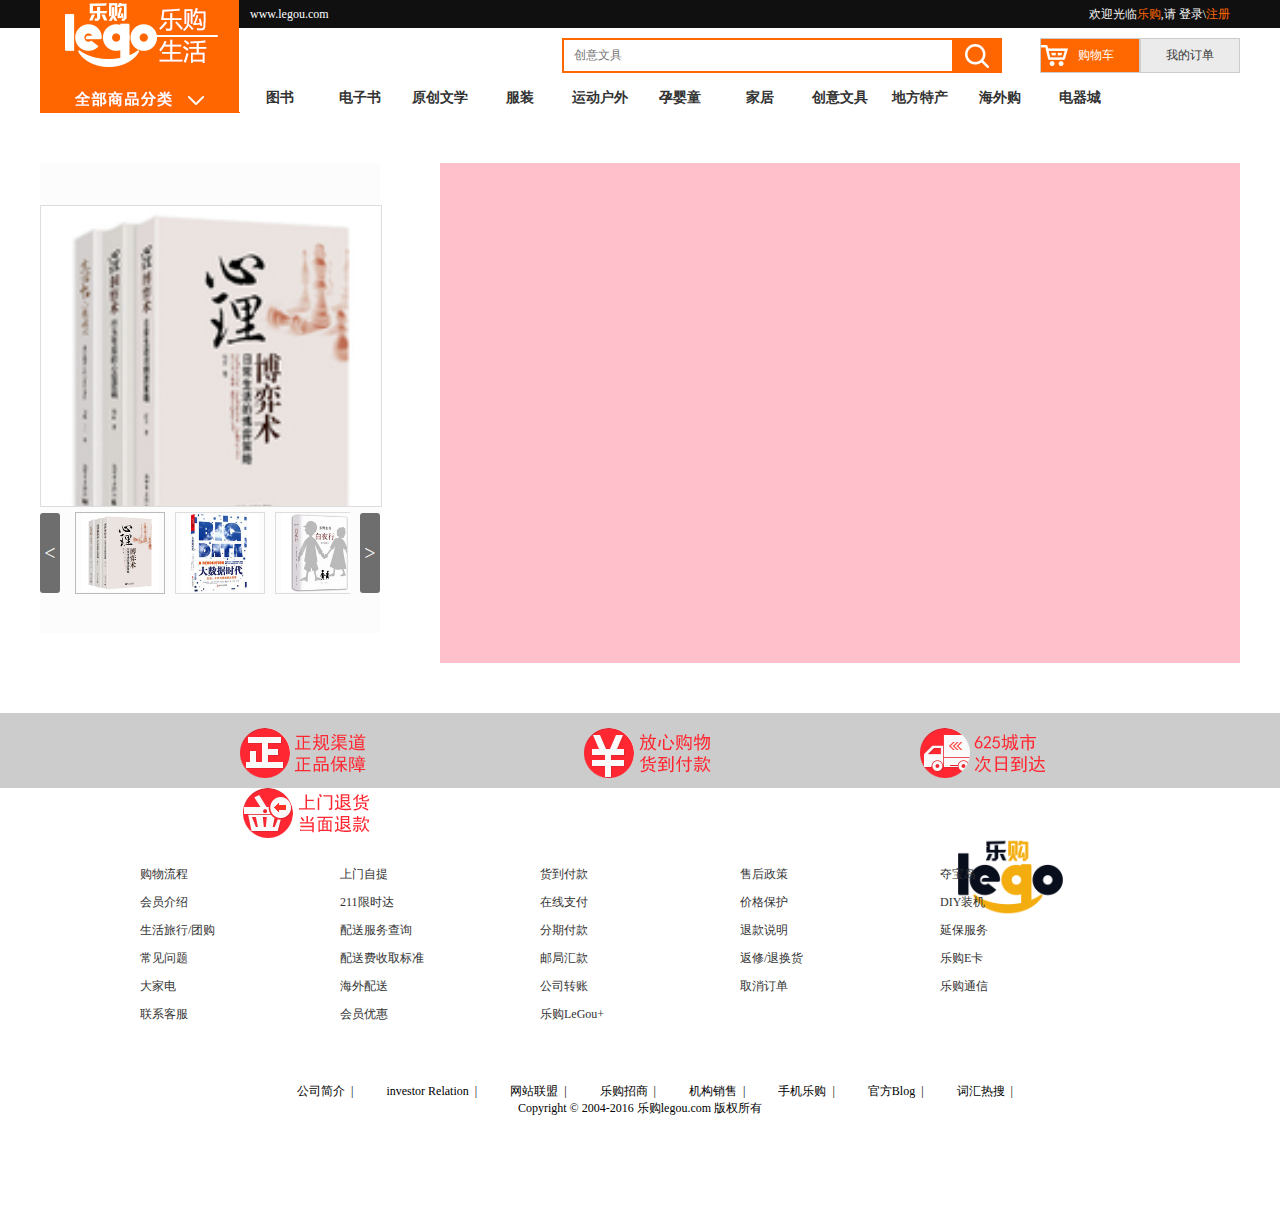
<file: ch3/productDetail.html>
<!DOCTYPE html>
<html lang="en">
    <head>
        <meta charset="UTF-8">
        <mate name="viewport" content="width=device-width,initial-scale=1.0">
        <title>乐购(legou.COM)-正品低价、品质保障、配送及时、轻松购物！</title>
        <meta name="description"
                  content="乐购legou.COM-专业的综合网上购物商城，为您提供正品低价的购物选择、优质便捷的服务体验。商品来自全球数十万品牌商家，囊括家电、手机、电脑、服装、居家、母婴、美妆、个护、食品、生鲜等丰富品类，满足各种购物需求。"/>
        <meta name="Keywords" content="网上购物,网上商城,家电,手机,电脑,服装,居家,母婴,美妆,个护,食品,生鲜,乐购"/>
        <!-- 引入样式 -->
    <link rel="stylesheet" href="./css/reset.css">
    <link rel="stylesheet" href="./css/common.css">
    <link rel="stylesheet" href="./css/magnifier.css">
    <link rel="stylesheet" href="./css/productDetail.css">
    </head>
    <body>
<!-- 1.顶部 -->
<div class="topbar">
    <!-- 内部容器 -->
    <div class="container clearfix">
        <p class="fl"><a href="#">www.legou.com</a></p>
        <p class="fr"><span>欢迎光临<a href="#">乐购</a></span>,<span>请 <a href="#" class="login">登录</a>\<a href="#">注册</a></span></p>
    </div>
</div>
     
<!-- 2.导航 -->
<div class="nav container">
    <!-- 搜索框&购物车&订单 -->
    <div class="search-shopcart-order clearfix">
        <!-- 购物车&订单 -->
        <div class="showcart-order fr">
            <button>&emsp;购物车 <span></span></button>
            <button>我的订单</button>
        </div>
        <!-- 搜索框 -->
        <div class="search-input fr"> 
            <input class="search" placeholder="创意文具" type="text">
            <span></span>
        </div>
    </div>
    <!-- 分类导航 -->
    <div class="category-menu clearfix">
        <!-- 左侧 -->
        <div class="left-logo fl">
         <img src="./img/logo.jpg" alt="">
        </div>
        <!-- 右侧 -->
        <ul class="fr clearfix">
            <li>图书</li>
            <li>电子书</li>
            <li>原创文学</li>
            <li>服装</li>
            <li>运动户外</li>
            <li>孕婴童</li>
            <li>家居</li>
            <li>创意文具</li>
            <li>地方特产</li>
            <li>海外购</li>
            <li>电器城</li>
        </ul>
    </div>
</div>




<!-- 产品详情 -->
<div class="product-detail container clearfix">
    <div class="left-box fl">
        <!-- 放大镜容器 -->
        <div class="magnifier" id="magnifier1">
            <div class="magnifier-container">
                <!--当前图片显示容器-->
                <div class="images-cover"></div>
                <!--跟随鼠标移动的盒子-->
                <div class="move-view"></div>
            </div>
            <div class="magnifier-assembly">
                <!-- 按钮 -->
                <div class="magnifier-btn">
                    <span class="magnifier-btn-left">&lt;</span>
                    <span class="magnifier-btn-right">&gt;</span>
                </div>
                <!--按钮组-->
                <div class="magnifier-line">
                    <!--缩略图-->
                    <ul class="clearfix animation03">
                        <li>
                            <div class="small-img">
                                <img src="./img/22870923-1_l_1.jpg" />
                            </div>
                        </li>
                        <li>
                            <div class="small-img">
                                <img src="./img/22928335-1_l.jpg" />
                            </div>
                        </li>
                        <li>
                            <div class="small-img">
                                <img src="./img/22935553-1_l.jpg" />
                            </div>
                        </li>
                        <li>
                            <div class="small-img">
                                <img src="./img/23579654-1_l.jpg" />
                            </div>
                        </li>
                        <li>
                            <div class="small-img">
                                <img src="./img/22876893-1_l.jpg" />
                            </div>
                        </li>
                    </ul>
                </div>
                
            </div>
            <!--经过放大的图片显示容器-->
            <div class="magnifier-view"></div>
        </div>
    </div>
    <div class="right-box fr"></div>
</div>




<!-- 11.尾部 -->
<div class="footer">
    <!-- <h1 class="top"></h1> -->
            <div class="top-box">
                <ul>
                    <li>
                        <img src="./img/222_11.png" alt="">
                    </li>
                    <li>
                        <img src="./img/222_13(1).png" alt="">
                    </li>
                    <li>
                        <img src="./img/222_15.png" alt="">
                    </li>
                    <li>
                        <img src="./img/222_17.png" alt="">
                    </li>
                </ul>
            </div>
            <div class="mit" align="center">
                    <ul id="nav">
                    <table id="nav" align="center">
                        <thead>
                        <tr>
                            <td width="150">购物指南</td><br />
                            <td width="150">配送方式</td>
                            <td width="150">支付方式</td>
                            <td width="150">售后服务</td>
                            <td width="150">特色服务</td>
                        </tr>
                        
                        <tr >
                        <td ><a href="#" target="_blank" class='nav'>购物流程</a></td>
                        <td><a href="#" target="_blank">上门自提</a></td>
                        <td><a href="#" target="_blank">货到付款</a></td>
                        <td><a href="#" target="_blank">售后政策</a></td>
                        <td><a href="#" target="_blank">夺宝岛</a></td>
                        
                        
                        </tr>
                        
                        <tr >
                            <td><a href="#" target="_blank" >会员介绍</a></td>
                            <td><a href="#" target="_blank">211限时达</a></td>
                            <td><a href="#" target="_blank">在线支付</a></td>
                            <td><a href="#" target="_blank">价格保护</a></td>
                            <td><a href="#" target="_blank">DIY装机</a></td>
                        </tr>
                        
                         <tr>
                            <td><a href="#" target="_blank">生活旅行/团购</a></td>
                            <td><a href="#" target="_blank">配送服务查询</a></td>
                            <td><a href="#" target="_blank">分期付款</a></td>
                            <td><a href="#" target="_blank">退款说明</a></td>
                            <td><a href="#" target="_blank">延保服务</a></td>
                        </tr>
                        
                         <tr >
                            <td><a href="#" target="_blank" >常见问题</a></td>
                            <td><a href="#" target="_blank">配送费收取标准</a></td>
                            <td><a href="#" target="_blank">邮局汇款</a></td>
                            <td><a href="#" target="_blank">返修/退换货</a></td>
                            <td><a href="#" target="_blank">乐购E卡</a></td>
                        </tr>
                        
                        <tr >
                            <td><a href="#" target="_blank" >大家电</a></td>
                            <td><a href="#" target="_blank">海外配送</a></td>
                            <td><a href="#" target="_blank">公司转账</a></td>
                            <td><a href="#" target="_blank">取消订单</a></td>
                            <td><a href="#" target="_blank">乐购通信</a></td>
                        </tr>
                        
                         <tr >
                            <td><a href="#" target="_blank" >联系客服</a></td>
                            <td><a href="#" target="_blank">会员优惠</a></td>
                            <td><a href="#" target="_blank">乐购LeGou+</a></td>
                        </tr>
                    </thead>        
                    </table>
                    </ul>

                    <div class="sol">
                        <span><a href="#">公司简介&nbsp;&nbsp;|</a></span>
                        <span><a href="#">investor Relation&nbsp;&nbsp;|</a></span>
                        <span><a href="#">网站联盟&nbsp;&nbsp;|</a></span>
                        <span><a href="#">乐购招商&nbsp;&nbsp;|</a></span>
                        <span><a href="#">机构销售&nbsp;&nbsp;|</a></span>
                        <span><a href="#">手机乐购&nbsp;&nbsp;|</a></span>
                        <span><a href="#">官方Blog&nbsp;&nbsp;|</a></span>
                        <span><a href="#">词汇热搜&nbsp;&nbsp;|</a></span> 
                    </div>
            </div>
        <center></br>
            <p>Copyright &copy; 2004-2016 乐购legou.com 版权所有<span class="footer-nav-cut"></span></p>
        </center> 
        <div class="pri">
            <img src="./img/logo_00.png" alt=""> 
        </div>         
</div>

<!-- 引入jQuery.min.js -->
<script src="./js/jquery-1.11.0.js"></script>
<script src="./js/magnifier(1).js"></script>
<script src="./js/productDetail.js"></script>
    </body>
</html>
</file>
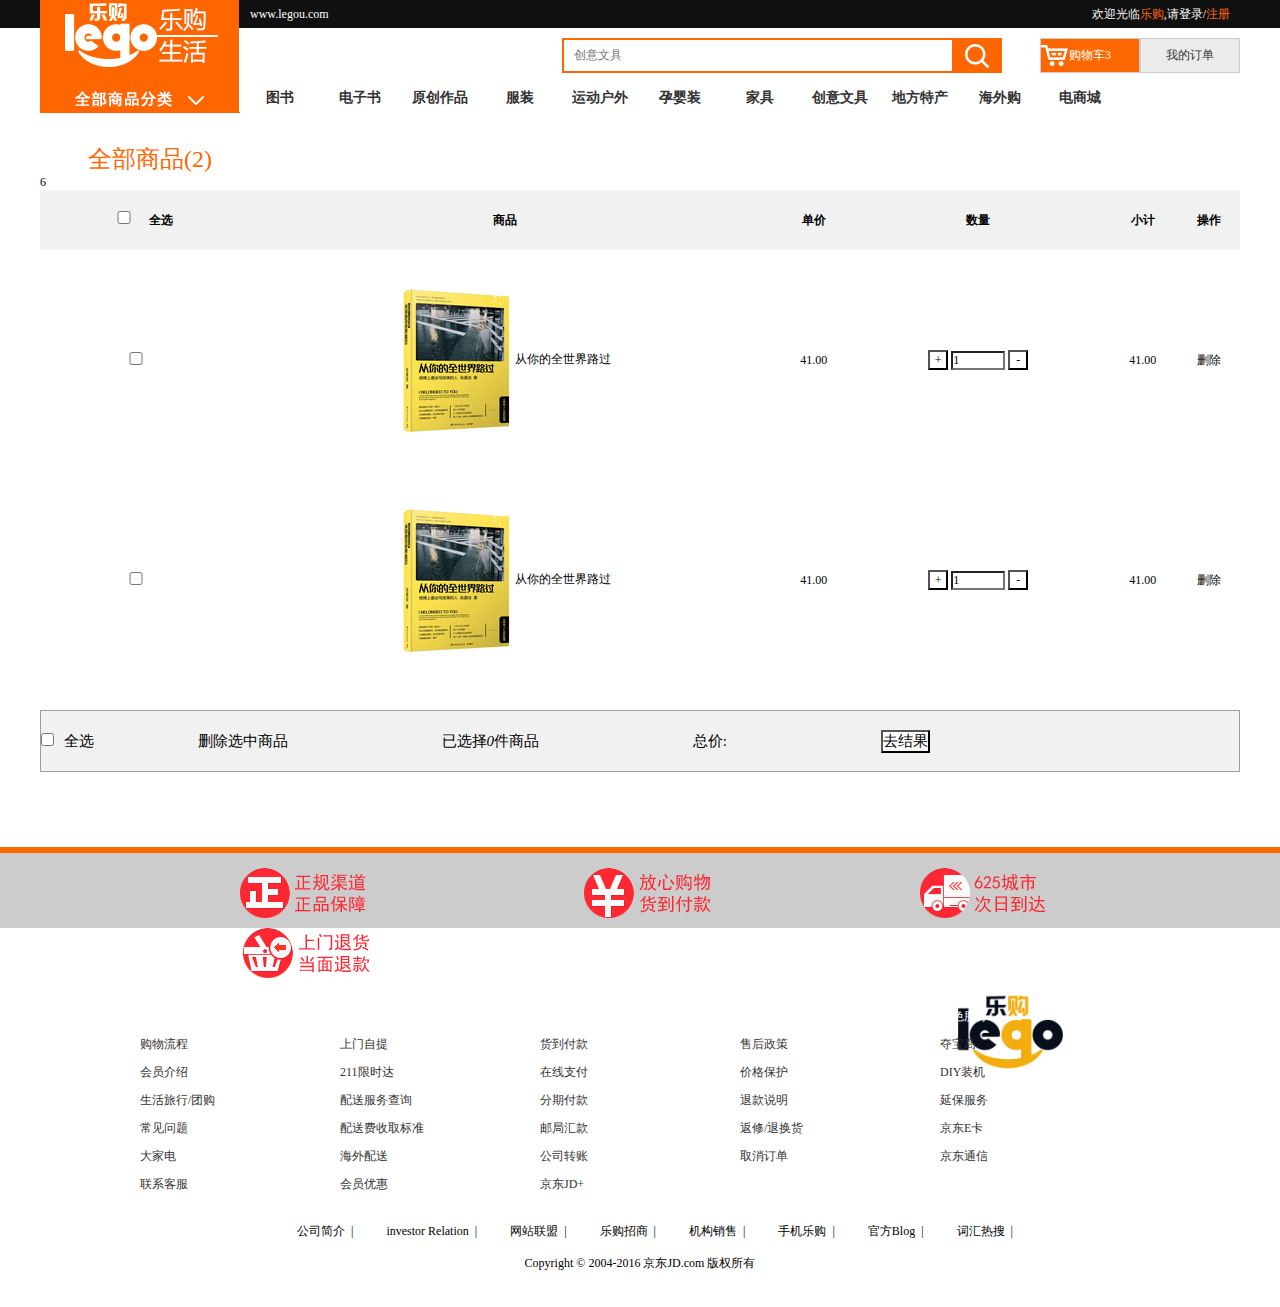
<file: ch3/shopcart.html>
<!DOCTYPE html>
<html lang="en">

<head>
    <meta charset="UTF-8">
    <meta http-equiv="X-UA-Compatible" content="IE=edge">
    <meta charset="utf8" version='1' />
    <title>乐购(LG.COM)-正品低价、品质保障、配送及时、轻松购物！</title>
    <meta name="description"
        content="乐购LG.COM-专业的综合网上购物商城，为您提供正品低价的购物选择、优质便捷的服务体验。商品来自全球数十万品牌商家，囊括家电、手机、电脑、服装、居家、母婴、美妆、个护、食品、生鲜等丰富品类，满足各种购物需求。" />
    <meta name="Keywords" content="网上购物,网上商城,家电,手机,电脑,服装,居家,母婴,美妆,个护,食品,生鲜,乐购" />
    <link rel="stylesheet" href="./css/reset.css">
    <link rel="stylesheet" href="./css/common.css">
    <link rel="stylesheet" href="./css/shopcart.css">
</head>

<body>
    <!-- 1.顶部 -->
    <div class="topbar">
        <!-- 内部容器 -->
        <div class="container" clearfix>
            <p class="fl"><a href="#">www.legou.com</a></p>
            <p class="fr"><span>欢迎光临<a href="#" class="title">乐购</a></span>,<span>请</span><a href="#"
                    class="login">登录</a>/<a href="#" class="register">注册</a></p>
        </div>
    </div>
    <!-- 2.导航 -->
    <div class="nav container">
        <div class="search-shopcart-order clearfix">
            <!-- 购物车 订单 -->
            <div class="showcart-order fr">
                <button><span></span><span>购物车</span><span>3</span></button>
                <button>我的订单</button>
            </div>

            <!-- 搜索框 -->
            <div class="search-input fr">
                <input class="search" placeholder="创意文具" type="text">
                <span></span>
            </div>
        </div>
        <!-- 分类导航 -->
        <div class="category-menu clearfix">
            <!-- 左侧 -->
            <div class="left-logo fl">
                <img src="./img/logo.jpg" alt="">
            </div>
            <!-- 右侧 -->
            <ul class="fr clearfix">
                <li>图书</li>
                <li>电子书</li>
                <li>原创作品</li>
                <li>服装</li>
                <li>运动户外</li>
                <li>孕婴装</li>
                <li>家具</li>
                <li>创意文具</li>
                <li>地方特产</li>
                <li>海外购</li>
                <li>电商城</li>
            </ul>
        </div>
    </div>
    <!-- 购物车 -->
    <div class="shopcart container">
        <!-- 标题 -->
        <h3>全部商品(2)</h3>
        <!-- 表格 -->6
        <table>
            <thead>
                <tr>
                    <th><input type="checkbox">全选</th>
                    <th>商品</th>
                    <th>单价</th>
                    <th>数量</th>
                    <th>小计</th>
                    <th>操作</th>
                </tr>
            </thead>
            <tbody>
                <tr>
                    <td><input type="checkbox"></td>
                    <td>
                        <img src="./img/index08_05.jpg" alt="">
                        从你的全世界路过
                    </td>
                    <td class="price">
                        41.00
                    </td>
                    <td>
                        <button class="add">+</button>
                        <input type="text" value="1">
                        <button class="reduce">-</button>
                    </td>
                    <td class="subprice">
                        41.00
                    </td>
                    <td class="del">
                        删除
                    </td>
                </tr>
                <tr>
                    <td><input type="checkbox"></td>
                    <td>
                        <img src="./img/index08_05.jpg" alt="">
                        从你的全世界路过
                    </td>
                    <td class="price">
                        41.00
                    </td>
                    <td>
                        <button class="add">+</button>
                        <input type="text" value="1">
                        <button class="reduce">-</button>
                    </td>
                    <td class="subprice">
                        41.00
                    </td>
                    <td class="del">
                        删除
                    </td>
                </tr>
            
                
            </tbody>
        </table>

        <div class="totalPrice">
            <input type="checkbox">全选       
            <span class="deleteChecked">删除选中商品</span>
            <span>已选择<i class="count">0</i>件商品</span>
            <span>总价:<i class="total"></i></span>
            <button>去结果</button>
        </div>
    </div>
  
    <!-- 11.尾部 -->
    <div class="footer">
        <h1 class="top"></h1>
                <div class="top-box">
                    <ul>
                        <li>
                            <img src="./img/222_11.png" alt="">
                        </li>
                        <li>
                            <img src="./img/222_13(1).png" alt="">
                        </li>
                        <li>
                            <img src="./img/222_15.png" alt="">
                        </li>
                        <li>
                            <img src="./img/222_17.png" alt="">
                        </li>
                    </ul>
                </div>
                <div class="mit" align="center">
                        <ul id="nav">
                        <table id="nav" align="center">
                            <tr>
                                <td width="150">购物指南</td><br />
                                <td width="150">配送方式</td><br />
                                <td width="150">支付方式</td><br />
                                <td width="150">售后服务</td><br />
                                <td width="150">特色服务</td><br />
                            </tr>
                            
                            <tr >
                            <td ><a href="http://www.jd.com" target="_blank" class='nav'>购物流程</a></td>
                            <td><a href="http://www.jd.com" target="_blank">上门自提</a></td>
                            <td><a href="http://www.jd.com" target="_blank">货到付款</a></td>
                            <td><a href="http://www.jd.com" target="_blank">售后政策</a></td>
                            <td><a href="http://www.jd.com" target="_blank">夺宝岛</a></td>
                            
                            
                            </tr>
                            
                            <tr >
                                <td><a href="http://www.jd.com" target="_blank" >会员介绍</a></td>
                                <td><a href="http://www.jd.com" target="_blank">211限时达</a></td>
                                <td><a href="http://www.jd.com" target="_blank">在线支付</a></td>
                                <td><a href="http://www.jd.com" target="_blank">价格保护</a></td>
                                <td><a href="http://www.jd.com" target="_blank">DIY装机</a></td>
                            </tr>
                            
                             <tr>
                                <td><a href="http://www.jd.com" target="_blank">生活旅行/团购</a></td>
                                <td><a href="http://www.jd.com" target="_blank">配送服务查询</a></td>
                                <td><a href="http://www.jd.com" target="_blank">分期付款</a></td>
                                <td><a href="http://www.jd.com" target="_blank">退款说明</a></td>
                                <td><a href="http://www.jd.com" target="_blank">延保服务</a></td>
                            </tr>
                            
                             <tr >
                                <td><a href="http://www.jd.com" target="_blank" >常见问题</a></td>
                                <td><a href="http://www.jd.com" target="_blank">配送费收取标准</a></td>
                                <td><a href="http://www.jd.com" target="_blank">邮局汇款</a></td>
                                <td><a href="http://www.jd.com" target="_blank">返修/退换货</a></td>
                                <td><a href="http://www.jd.com" target="_blank">京东E卡</a></td>
                            </tr>
                            
                            <tr >
                                <td><a href="http://www.jd.com" target="_blank" >大家电</a></td>
                                <td><a href="http://www.jd.com" target="_blank">海外配送</a></td>
                                <td><a href="http://www.jd.com" target="_blank">公司转账</a></td>
                                <td><a href="http://www.jd.com" target="_blank">取消订单</a></td>
                                <td><a href="http://www.jd.com" target="_blank">京东通信</a></td>
                            </tr>
                            
                             <tr >
                                <td><a href="http://www.jd.com" target="_blank" >联系客服</a></td>
                                <td><a href="http://www.jd.com" target="_blank">会员优惠</a></td>
                                <td><a href="http://www.jd.com" target="_blank">京东JD+</a></td>
                            </tr>
                                 
                        </table>
                        </ul>

                        <div class="sol">
                            <span><a href="#">公司简介&nbsp;&nbsp;|</a></span>
                            <span><a href="#">investor Relation&nbsp;&nbsp;|</a></span>
                            <span><a href="#">网站联盟&nbsp;&nbsp;|</a></span>
                            <span><a href="#">乐购招商&nbsp;&nbsp;|</a></span>
                            <span><a href="#">机构销售&nbsp;&nbsp;|</a></span>
                            <span><a href="#">手机乐购&nbsp;&nbsp;|</a></span>
                            <span><a href="#">官方Blog&nbsp;&nbsp;|</a></span>
                            <span><a href="#">词汇热搜&nbsp;&nbsp;|</a></span> 
                        </div>
                </div>
            <center><br /><br />
                <p>Copyright &copy; 2004-2016 京东JD.com 版权所有<span class="footer-nav-cut"></span></p>
            </center> 
            <div class="pri">
                <img src="./img/logo_00.png" alt=""> 
            </div>         
    </div>
    <!-- 引入jQuery -->
    <script src="./js/jquery-1.11.0.js"></script>
    <script src="./js/shopcart.js"></script>
</body>

</html>
</file>
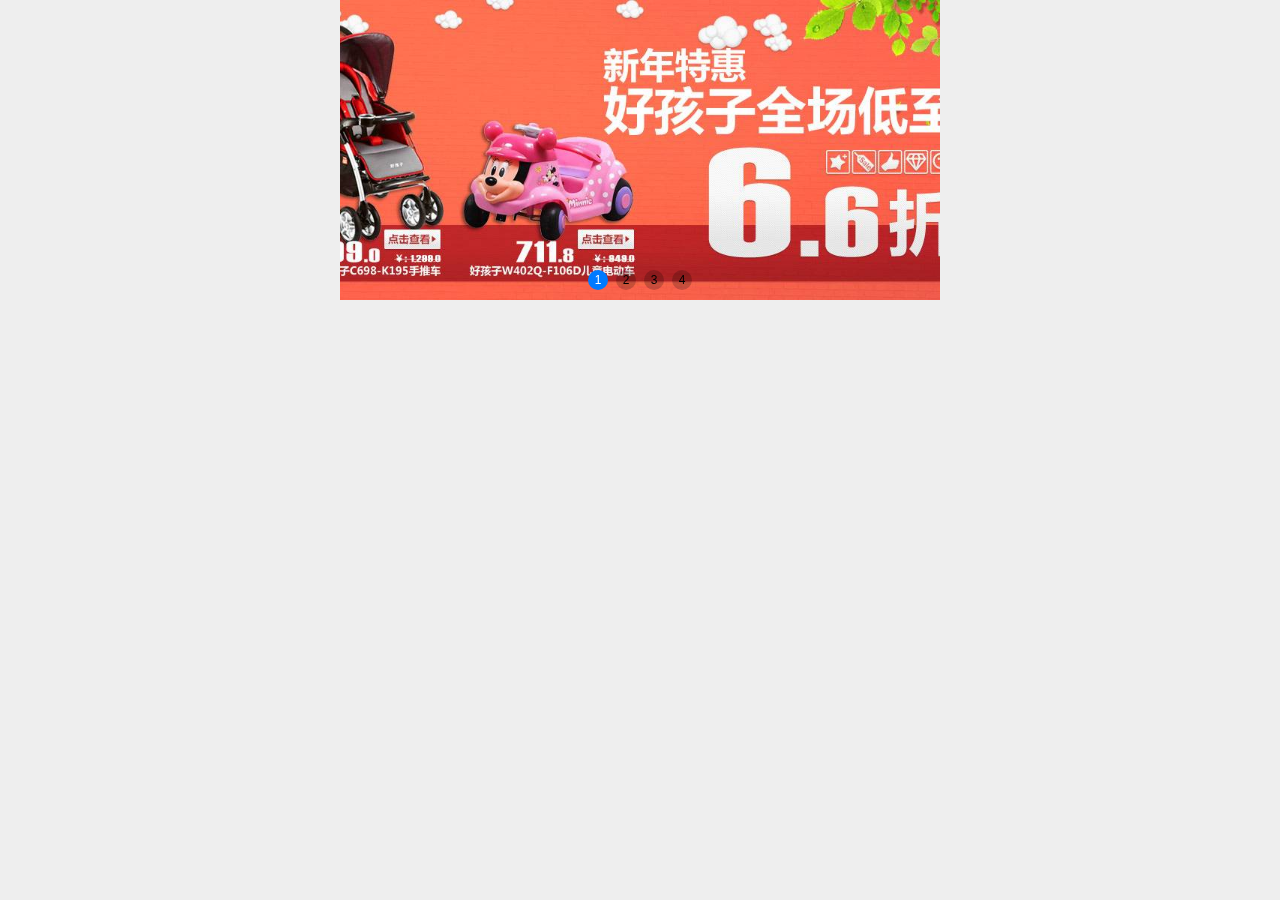
<file: ch3/swiper01.html>
<!DOCTYPE html>
<html lang="en">

<head>
    <meta charset="utf-8" />
    <title>Swiper demo</title>
    <meta name="viewport" content="width=device-width, initial-scale=1, minimum-scale=1, maximum-scale=1" />
    <!-- Link Swiper's CSS -->

    <link rel="stylesheet" href="./css/swiper-bundle.min.css">


    <!-- Demo styles -->
    <style>
        html,
        body {
            position: relative;
            height: 100%;
        }
        
        body {
            background: #eee;
            font-family: Helvetica Neue, Helvetica, Arial, sans-serif;
            font-size: 14px;
            color: #000;
            margin: 0;
            padding: 0;
        }
        
        .swiper {
            width: 600px;
            height: 300px;
        }
        
        .swiper-slide {
            text-align: center;
            font-size: 18px;
            background: #fff;
            /* Center slide text vertically */
            display: -webkit-box;
            display: -ms-flexbox;
            display: -webkit-flex;
            display: flex;
            -webkit-box-pack: center;
            -ms-flex-pack: center;
            -webkit-justify-content: center;
            justify-content: center;
            -webkit-box-align: center;
            -ms-flex-align: center;
            -webkit-align-items: center;
            align-items: center;
        }
        
        .swiper-slide img {
            display: block;
            width: 100%;
            height: 100%;
            object-fit: cover;
        }
        
        .swiper-pagination-bullet {
            width: 20px;
            height: 20px;
            text-align: center;
            line-height: 20px;
            font-size: 12px;
            color: #000;
            opacity: 1;
            background: rgba(0, 0, 0, 0.2);
        }
        
        .swiper-pagination-bullet-active {
            color: #fff;
            background: #007aff;
        }
    </style>
</head>

<body>
    <!-- Swiper -->
    <div class="swiper mySwiper">
        <div class="swiper-wrapper">
            <div class="swiper-slide"><img src="./img/banner1.jpg" alt=""></div>
            <div class="swiper-slide"><img src="./img/banner2.jpg" alt=""></div>
            <div class="swiper-slide"><img src="./img/banner3.jpg" alt=""></div>
            <div class="swiper-slide"><img src="./img/banner4.jpg" alt=""></div>
        </div>
        <div class="swiper-pagination"></div>
    </div>

    <!-- Swiper JS -->
    <script src="./js/swiper-bundle.min.js"></script>


    <!-- Initialize Swiper -->
    <script>
        var swiper = new Swiper(".mySwiper", {
            pagination: {
                el: ".swiper-pagination",
                clickable: true,
                renderBullet: function(index, className) {
                    return '<span class="' + className + '">' + (index + 1) + "</span>";
                },
            },
        });
    </script>
</body>

</html>
</file>
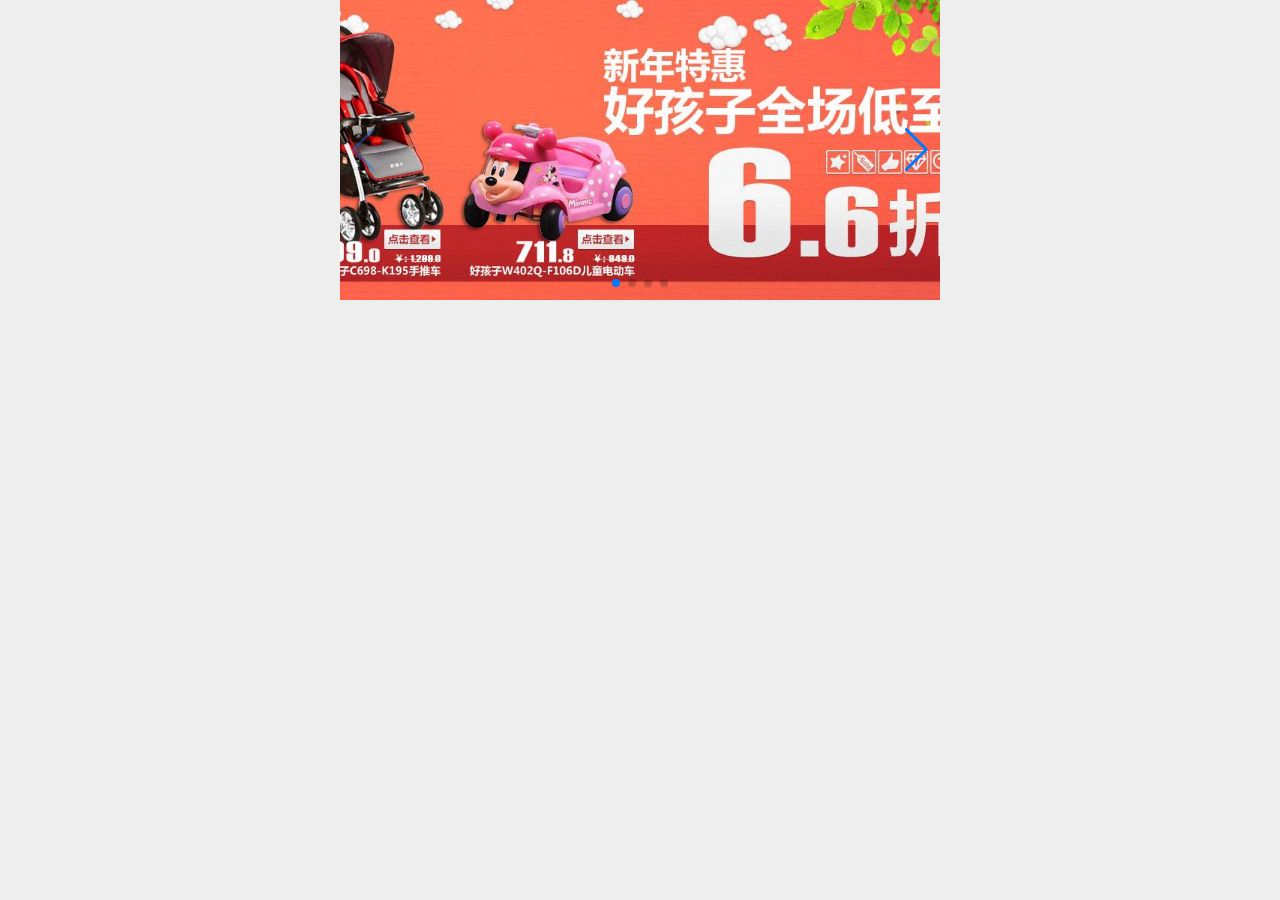
<file: ch3/swiper02.html>
<!DOCTYPE html>
<html lang="en">

<head>
    <meta charset="utf-8" />
    <title>Swiper demo</title>
    <meta name="viewport" content="width=device-width, initial-scale=1, minimum-scale=1, maximum-scale=1" />
    <!-- Link Swiper's CSS -->
    <link rel="stylesheet" href="./css/swiper-bundle.min.css" />

    <!-- Demo styles -->
    <style>
        html,
        body {
            position: relative;
            height: 100%;
        }
        
        body {
            background: #eee;
            font-family: Helvetica Neue, Helvetica, Arial, sans-serif;
            font-size: 14px;
            color: #000;
            margin: 0;
            padding: 0;
        }
        
        .swiper {
            width: 600px;
            height: 300px;
        }
        
        .swiper-slide {
            text-align: center;
            font-size: 18px;
            background: #fff;
            display: flex;
            align-items: center;
        }
        
        .swiper-slide img {
            display: block;
            width: 100%;
            height: 100%;
            object-fit: cover;
        }
    </style>
</head>

<body>
    <!-- Swiper -->
    <div class="swiper mySwiper">
        <div class="swiper-wrapper">
            <div class="swiper-slide"><img src="./img/banner1.jpg" alt=""></div>
            <div class="swiper-slide"><img src="./img/banner2.jpg" alt=""></div>
            <div class="swiper-slide"><img src="./img/banner3.jpg" alt=""></div>
            <div class="swiper-slide"><img src="./img/banner4.jpg" alt=""></div>
        </div>
        <div class="swiper-button-next"></div>
        <div class="swiper-button-prev"></div>
        <div class="swiper-pagination"></div>
    </div>

    <!-- Swiper JS -->
    <script src="./js/swiper-bundle.min.js"></script>

    <!-- Initialize Swiper -->
    <script>
        var swiper = new Swiper(".mySwiper", {
            zoom: true,
            navigation: {
                nextEl: ".swiper-button-next",
                prevEl: ".swiper-button-prev",
            },
            pagination: {
                el: ".swiper-pagination",
                clickable: true,
            },
        });
    </script>
</body>

</html>
</file>
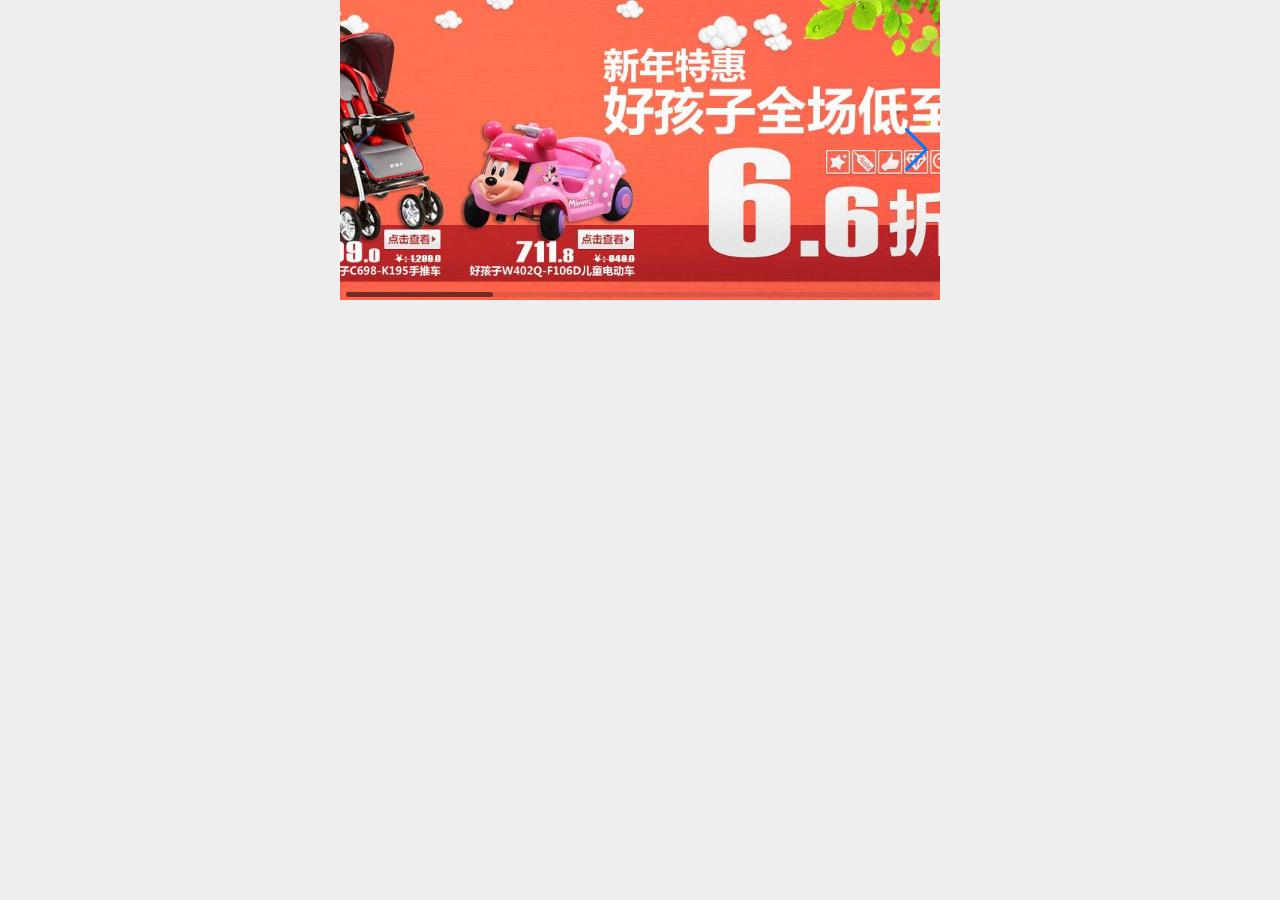
<file: ch3/swiper03.html>
<!DOCTYPE html>
<html lang="en">

<head>
    <meta charset="utf-8" />
    <title>Swiper demo</title>
    <meta name="viewport" content="width=device-width, initial-scale=1, minimum-scale=1, maximum-scale=1" />
    <!-- Link Swiper's CSS -->
    <link rel="stylesheet" href="./css/swiper-bundle.min.css" />

    <!-- Demo styles -->
    <style>
        html,
        body {
            position: relative;
            height: 100%;
        }
        
        body {
            background: #eee;
            font-family: Helvetica Neue, Helvetica, Arial, sans-serif;
            font-size: 14px;
            color: #000;
            margin: 0;
            padding: 0;
        }
        
        .swiper {
            width: 600px;
            height: 300px;
        }
        
        .swiper-slide {
            text-align: center;
            font-size: 18px;
            background: #fff;
            display: flex;
            align-items: center;
        }
        
        .swiper-slide img {
            display: block;
            width: 100%;
            height: 100%;
            object-fit: cover;
        }
    </style>
</head>

<body>
    <!-- Swiper -->
    <div class="swiper mySwiper">
        <div class="swiper-wrapper">
            <div class="swiper-slide"><img src="./img/banner1.jpg" alt=""></div>
            <div class="swiper-slide"><img src="./img/banner2.jpg" alt=""></div>
            <div class="swiper-slide"><img src="./img/banner3.jpg" alt=""></div>
            <div class="swiper-slide"><img src="./img/banner4.jpg" alt=""></div>
        </div>
        <div class="swiper-button-next"></div>
        <div class="swiper-button-prev"></div>
        <div class="swiper-pagination"></div>
        <div class="swiper-scrollbar"></div>
    </div>

    <!-- Swiper JS -->
    <script src="./js/swiper-bundle.min.js"></script>


    <script>
        var swiper = new Swiper(".mySwiper", {
            zoom: true,
            navigation: {
                nextEl: ".swiper-button-next",
                prevEl: ".swiper-button-prev",
            },
            scrollbar: {
                el: ".swiper-scrollbar",
                hide: true,
            },
        });
    </script>
</body>

</html>
</file>
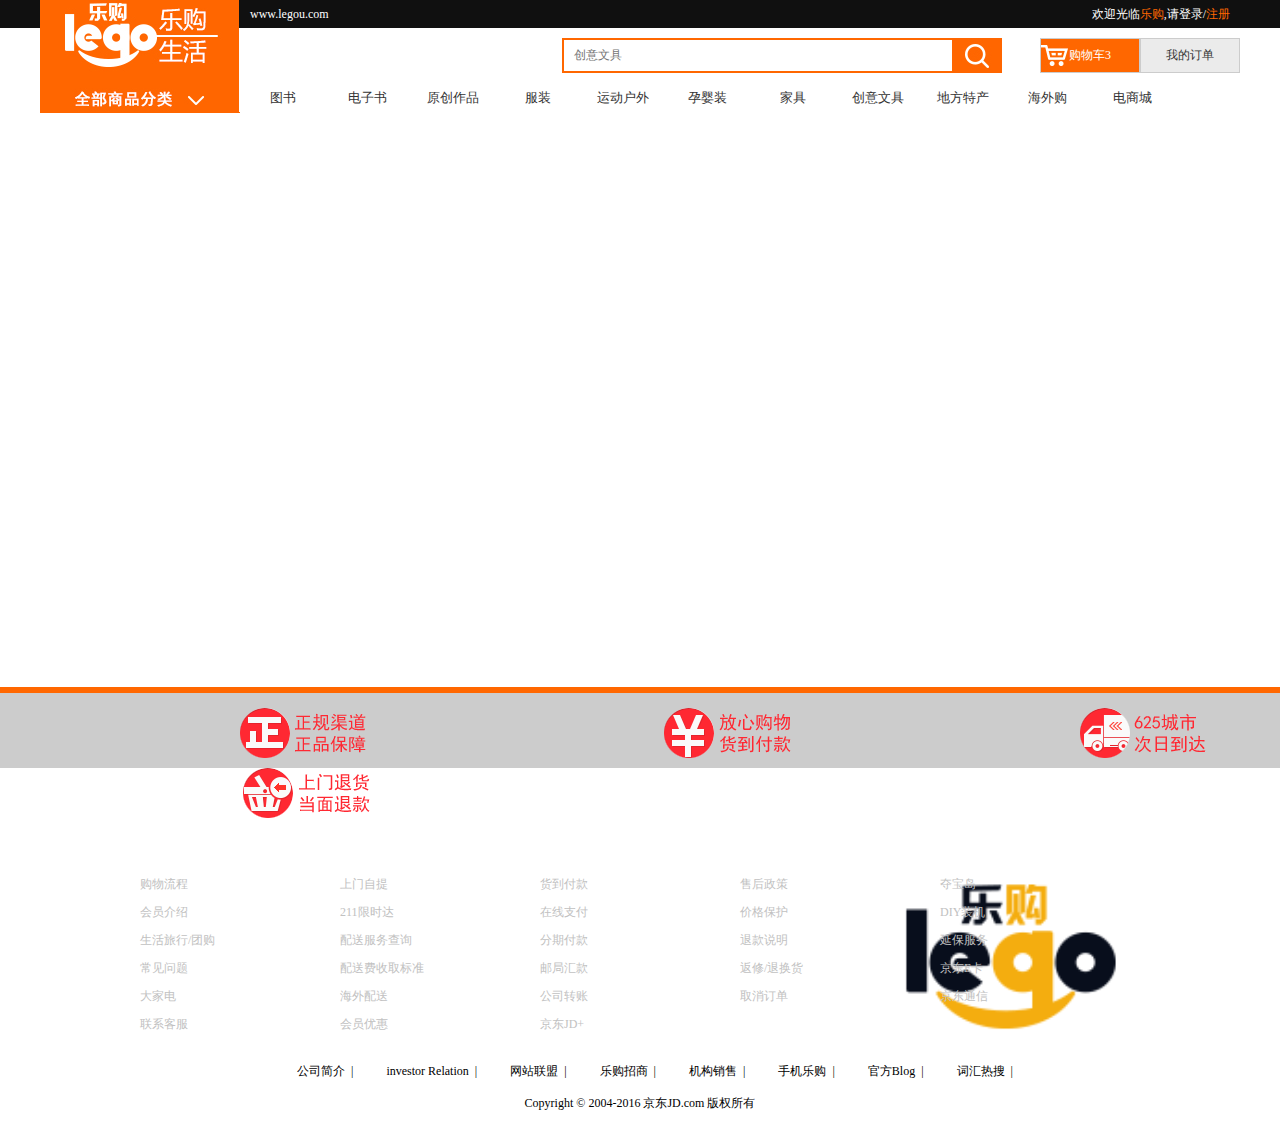
<file: ch3/template.html>
<!DOCTYPE html>
<html lang="en">

<head>
    <meta charset="UTF-8">
    <meta http-equiv="X-UA-Compatible" content="IE=edge">
    <meta charset="utf8" version='1' />
    <title>乐购(LG.COM)-正品低价、品质保障、配送及时、轻松购物！</title>
    <meta name="description"
        content="乐购LG.COM-专业的综合网上购物商城，为您提供正品低价的购物选择、优质便捷的服务体验。商品来自全球数十万品牌商家，囊括家电、手机、电脑、服装、居家、母婴、美妆、个护、食品、生鲜等丰富品类，满足各种购物需求。" />
    <meta name="Keywords" content="网上购物,网上商城,家电,手机,电脑,服装,居家,母婴,美妆,个护,食品,生鲜,乐购" />
    <link rel="stylesheet" href="./css/reset.css">
    <link rel="stylesheet" href="./css/common.css">

    <!-- 轮播样式 -->
    <link rel="stylesheet" href="./js/slider.js">
</head>

<body>
    <!-- 1.顶部 -->
    <div class="topbar">
        <!-- 内部容器 -->
        <div class="container" clearfix>
            <p class="fl"><a href="#">www.legou.com</a></p>
            <p class="fr"><span>欢迎光临<a href="#" class="title">乐购</a></span>,<span>请</span><a href="#"
                    class="login">登录</a>/<a href="#" class="register">注册</a></p>
        </div>
    </div>
    <!-- 2.导航 -->
    <div class="nav container">
        <div class="search-shopcart-order clearfix">
            <!-- 购物车 订单 -->
            <div class="showcart-order fr">
                <button><span></span><span>购物车</span><span>3</span></button>
                <button>我的订单</button>
            </div>

            <!-- 搜索框 -->
            <div class="search-input fr">
                <input class="search" placeholder="创意文具" type="text">
                <span></span>
            </div>
        </div>
        <!-- 分类导航 -->
        <div class="category-menu clearfix">
            <!-- 左侧 -->
            <div class="left-logo fl">
                <img src="./img/logo.jpg" alt="">
            </div>
            <!-- 右侧 -->
            <ul class="fr clearfix">
                <li>图书</li>
                <li>电子书</li>
                <li>原创作品</li>
                <li>服装</li>
                <li>运动户外</li>
                <li>孕婴装</li>
                <li>家具</li>
                <li>创意文具</li>
                <li>地方特产</li>
                <li>海外购</li>
                <li>电商城</li>
            </ul>
        </div>
    </div>
    <!-- 购物车 -->
    <div style="height: 500px;">
    
    </div>
  
    <!-- 11.尾部 -->
    <div class="footer">
        <h1 class="top"></h1>
                <div class="top-box">
                    <ul>
                        <li>
                            <img src="./img/222_11.png" alt="">
                        </li>
                        <li>
                            <img src="./img/222_13(1).png" alt="">
                        </li>
                        <li>
                            <img src="./img/222_15.png" alt="">
                        </li>
                        <li>
                            <img src="./img/222_17.png" alt="">
                        </li>
                    </ul>
                </div>
                <div class="mit" align="center">
                        <ul id="nav">
                        <table id="nav" align="center">
                            <tr>
                                <td width="150">购物指南</td><br />
                                <td width="150">配送方式</td><br />
                                <td width="150">支付方式</td><br />
                                <td width="150">售后服务</td><br />
                                <td width="150">特色服务</td><br />
                            </tr>
                            
                            <tr >
                            <td ><a href="http://www.jd.com" target="_blank" class='nav'>购物流程</a></td>
                            <td><a href="http://www.jd.com" target="_blank">上门自提</a></td>
                            <td><a href="http://www.jd.com" target="_blank">货到付款</a></td>
                            <td><a href="http://www.jd.com" target="_blank">售后政策</a></td>
                            <td><a href="http://www.jd.com" target="_blank">夺宝岛</a></td>
                            
                            
                            </tr>
                            
                            <tr >
                                <td><a href="http://www.jd.com" target="_blank" >会员介绍</a></td>
                                <td><a href="http://www.jd.com" target="_blank">211限时达</a></td>
                                <td><a href="http://www.jd.com" target="_blank">在线支付</a></td>
                                <td><a href="http://www.jd.com" target="_blank">价格保护</a></td>
                                <td><a href="http://www.jd.com" target="_blank">DIY装机</a></td>
                            </tr>
                            
                             <tr>
                                <td><a href="http://www.jd.com" target="_blank">生活旅行/团购</a></td>
                                <td><a href="http://www.jd.com" target="_blank">配送服务查询</a></td>
                                <td><a href="http://www.jd.com" target="_blank">分期付款</a></td>
                                <td><a href="http://www.jd.com" target="_blank">退款说明</a></td>
                                <td><a href="http://www.jd.com" target="_blank">延保服务</a></td>
                            </tr>
                            
                             <tr >
                                <td><a href="http://www.jd.com" target="_blank" >常见问题</a></td>
                                <td><a href="http://www.jd.com" target="_blank">配送费收取标准</a></td>
                                <td><a href="http://www.jd.com" target="_blank">邮局汇款</a></td>
                                <td><a href="http://www.jd.com" target="_blank">返修/退换货</a></td>
                                <td><a href="http://www.jd.com" target="_blank">京东E卡</a></td>
                            </tr>
                            
                            <tr >
                                <td><a href="http://www.jd.com" target="_blank" >大家电</a></td>
                                <td><a href="http://www.jd.com" target="_blank">海外配送</a></td>
                                <td><a href="http://www.jd.com" target="_blank">公司转账</a></td>
                                <td><a href="http://www.jd.com" target="_blank">取消订单</a></td>
                                <td><a href="http://www.jd.com" target="_blank">京东通信</a></td>
                            </tr>
                            
                             <tr >
                                <td><a href="http://www.jd.com" target="_blank" >联系客服</a></td>
                                <td><a href="http://www.jd.com" target="_blank">会员优惠</a></td>
                                <td><a href="http://www.jd.com" target="_blank">京东JD+</a></td>
                            </tr>
                                 
                        </table>
                        </ul>

                        <div class="sol">
                            <span><a href="#">公司简介&nbsp;&nbsp;|</a></span>
                            <span><a href="#">investor Relation&nbsp;&nbsp;|</a></span>
                            <span><a href="#">网站联盟&nbsp;&nbsp;|</a></span>
                            <span><a href="#">乐购招商&nbsp;&nbsp;|</a></span>
                            <span><a href="#">机构销售&nbsp;&nbsp;|</a></span>
                            <span><a href="#">手机乐购&nbsp;&nbsp;|</a></span>
                            <span><a href="#">官方Blog&nbsp;&nbsp;|</a></span>
                            <span><a href="#">词汇热搜&nbsp;&nbsp;|</a></span> 
                        </div>
                </div>
            <center><br /><br />
                <p>Copyright &copy; 2004-2016 京东JD.com 版权所有<span class="footer-nav-cut"></span></p>
            </center> 
            <div class="pri">
                <img src="./img/logo_00.png" alt=""> 
            </div>         
    </div>
    <!-- 引入jQuery -->
    <script src="./js/jquery-1.11.0.js"></script>
</body>

</html>
</file>
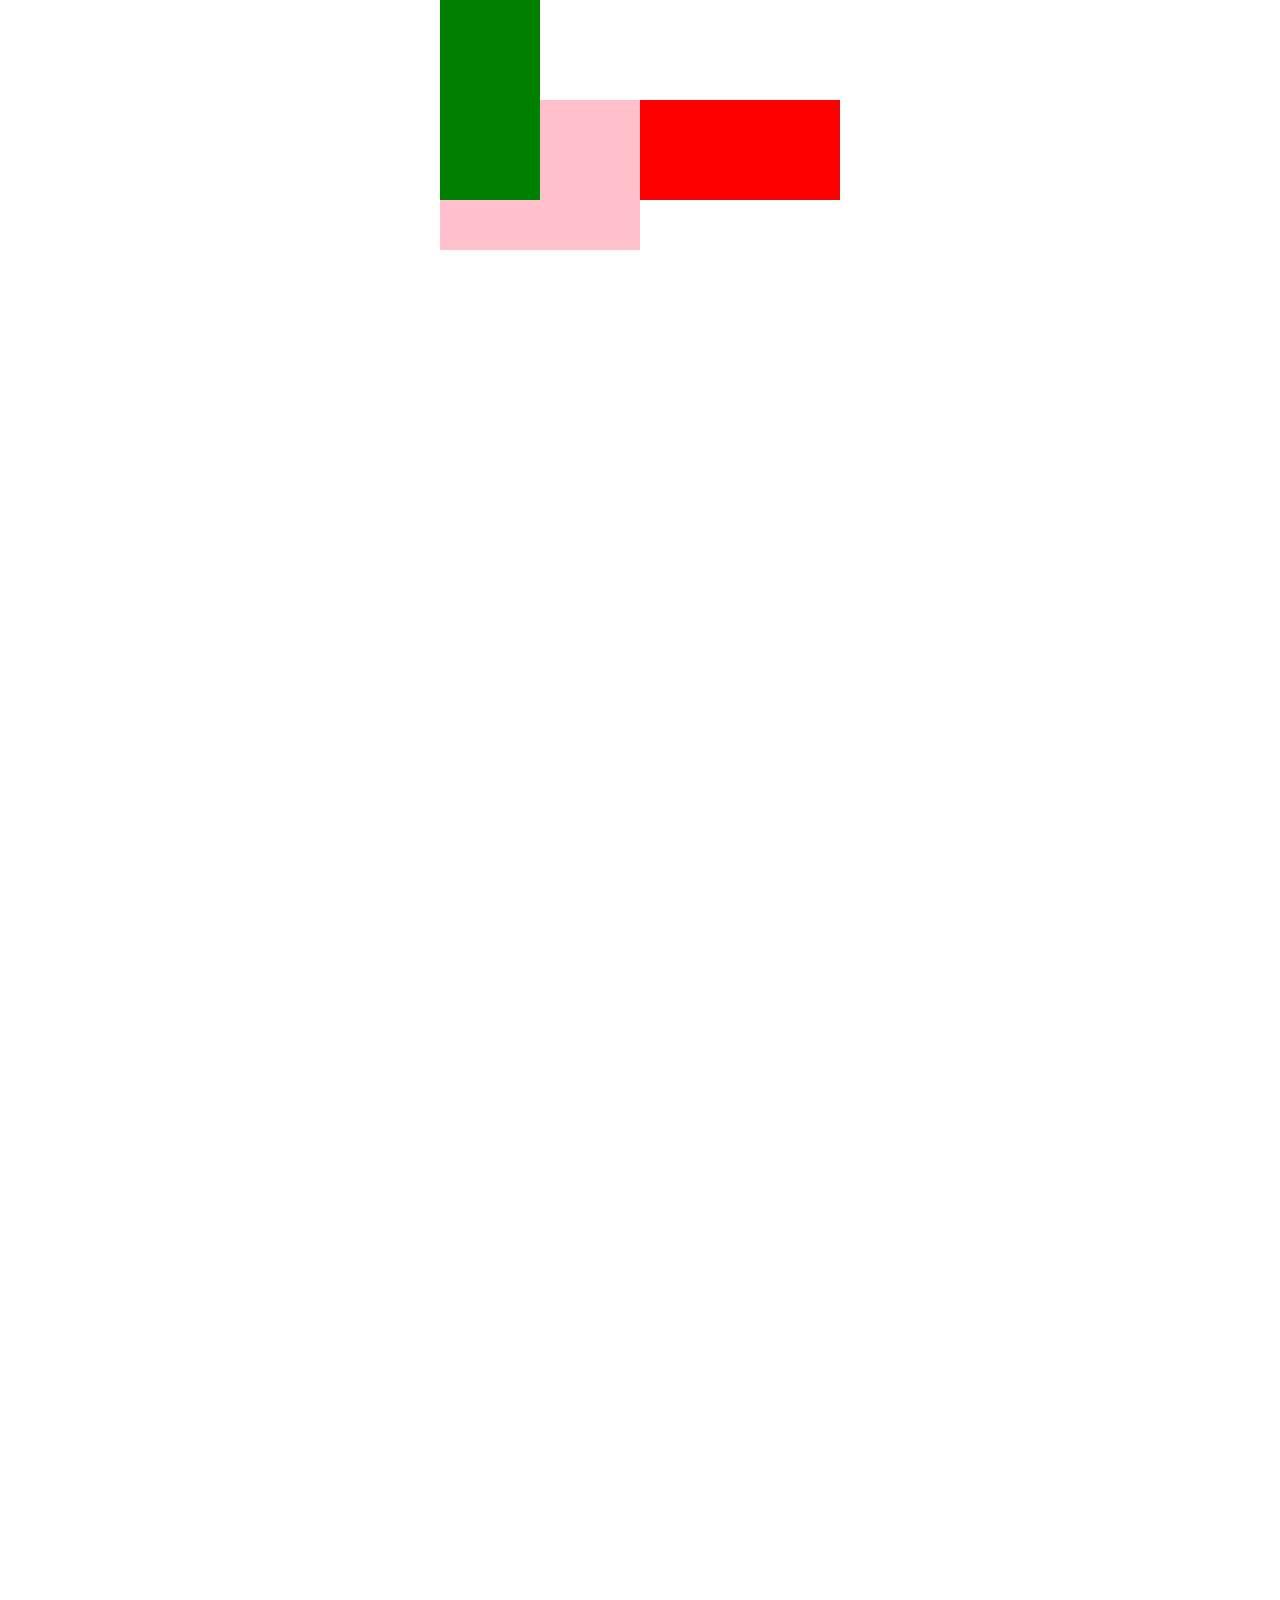
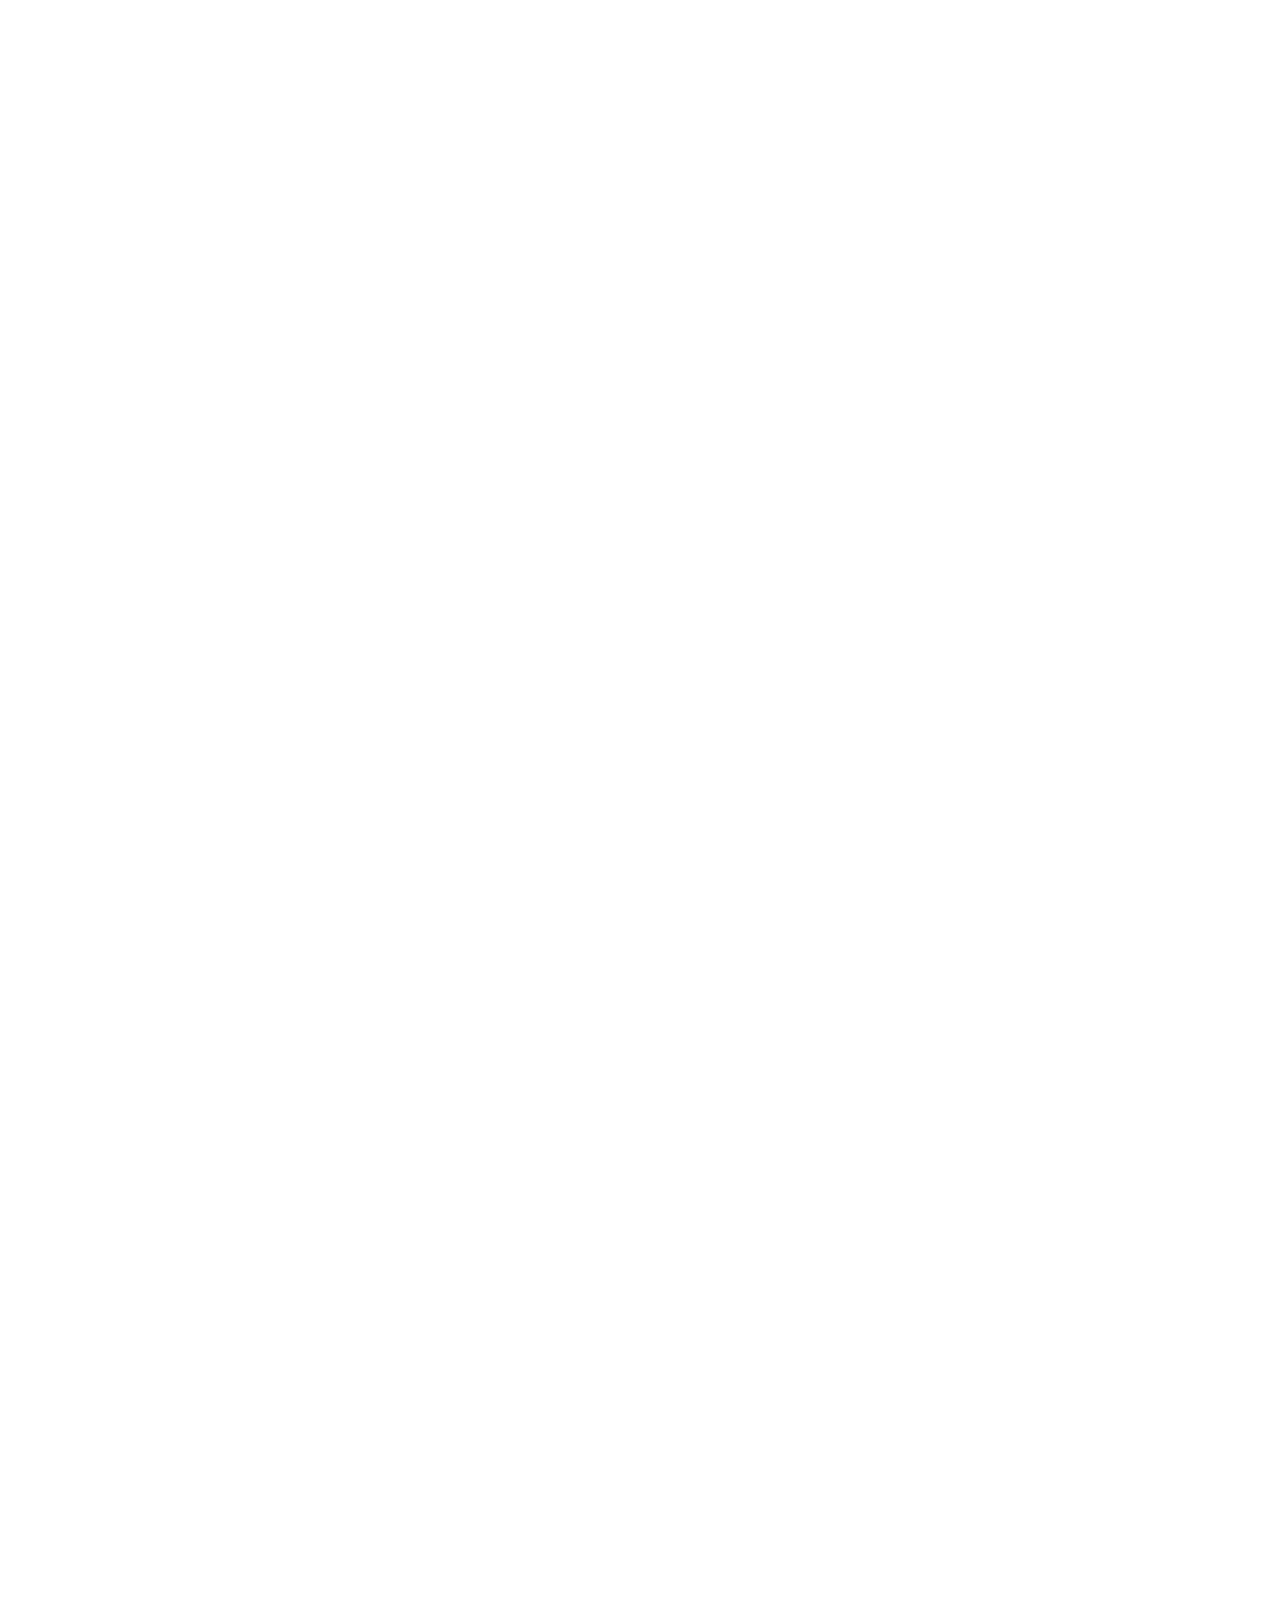
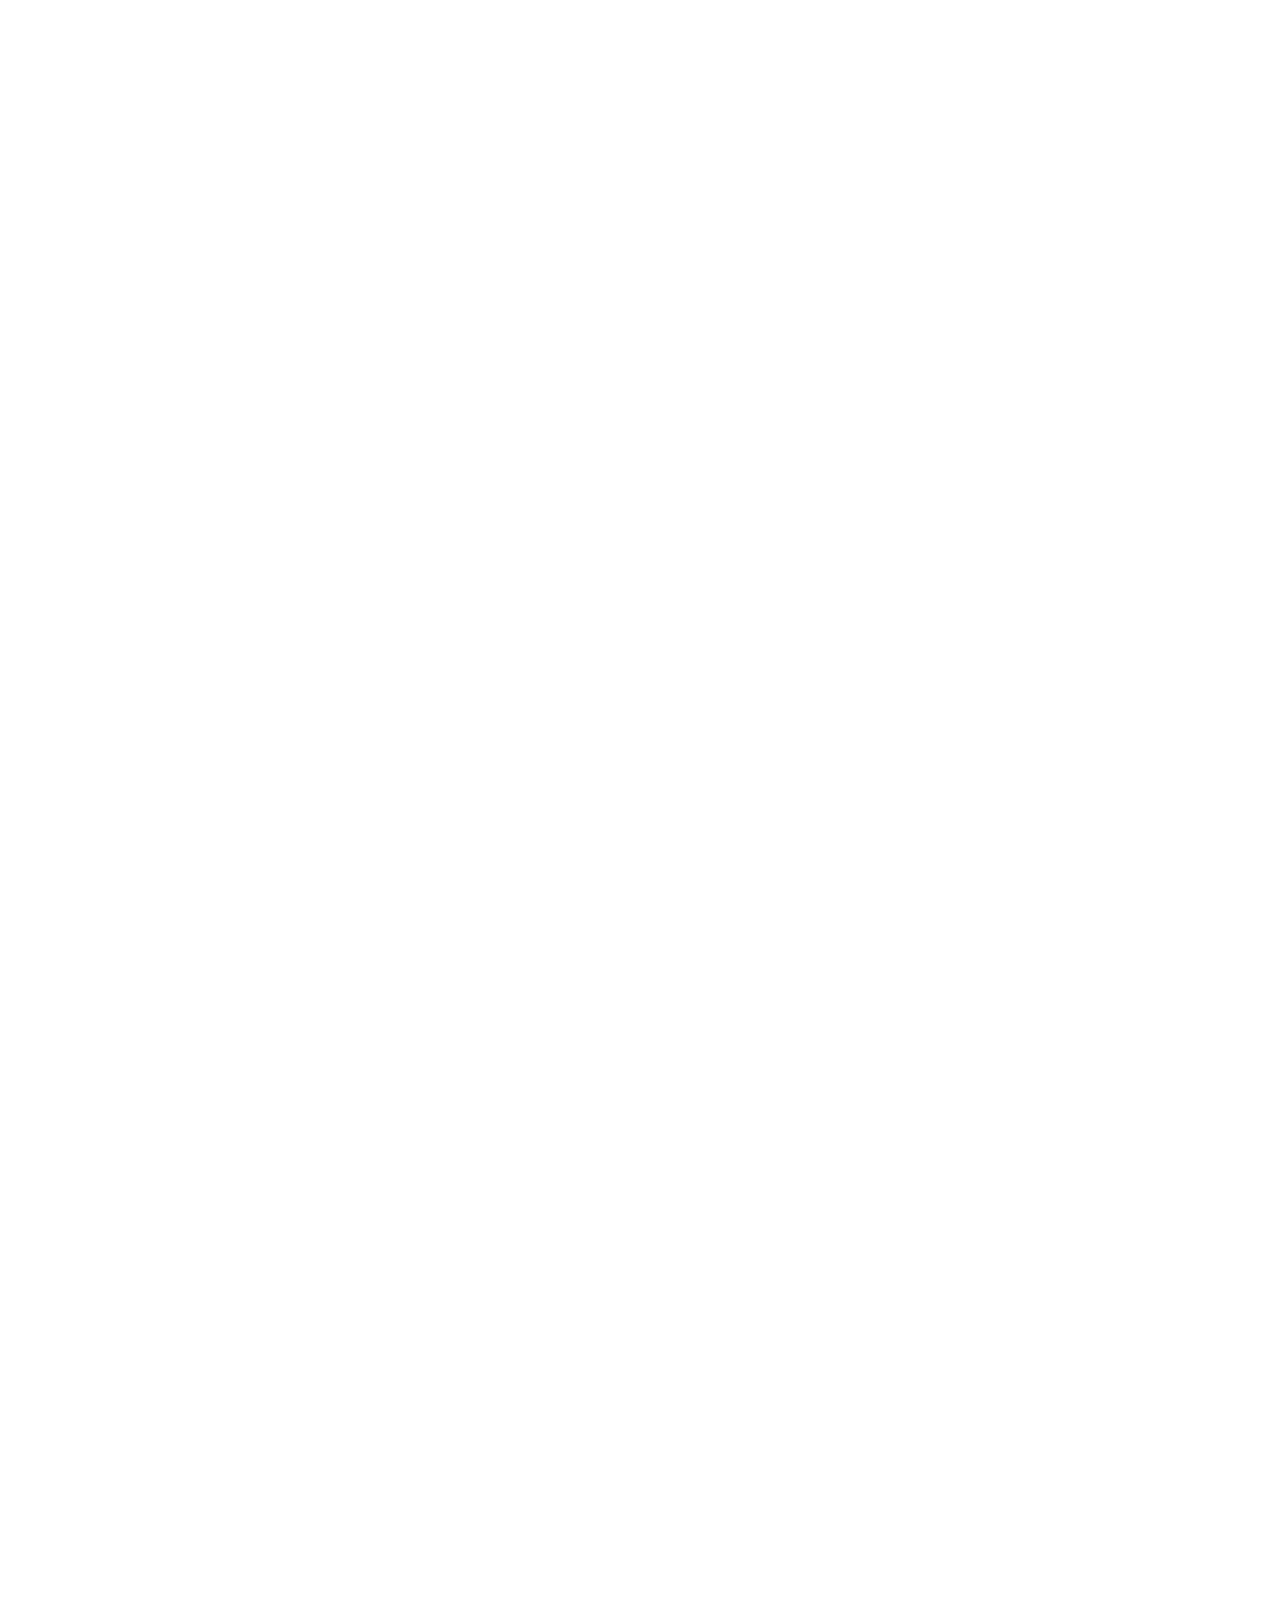
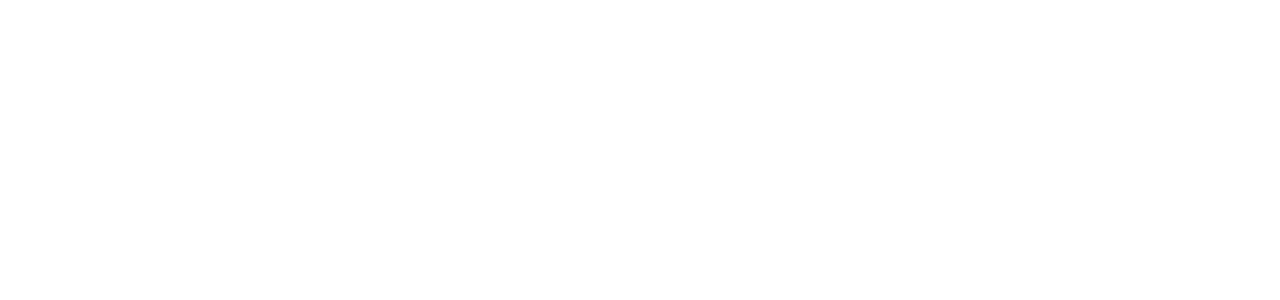
<file: ch3/定位.html>
<!DOCTYPE html>
<html lang="en">
<head>
    <meta charset="UTF-8">
    <meta http-equiv="X-UA-Compatible" content="IE=edge">
    <meta name="viewport" content="width=device-width, initial-scale=1.0">
    <title>Document</title>
    <style>
        *{
            margin: 0;
            padding: 0;
        }
        .box1{
            width: 100px;
            height: 100px;
            background-color: tomato;
            /* 绝对定位 相对于浏览器的四个角定位 必须是父容器没有定位属性的情况*/
            position: absolute;
            /* top: 0;
            右上角
            right: 0; */

            /* top: 0;
            左上角
            left: o; */

            /* bottom: 0;
            左下角
            left: 0; */

            bottom: 0;
            /* 右下角 */
            right: 0;

            /* 固定定位 相对于浏览器窗口定位，滚动条滚动的时候，一直在固定位置*/
            /* position: fixed;
            right: 10px;
            top: 200px; */

            
            

        }
        /* 子绝父相 有定位属性会随着父元素定位*/
        .out-box{
                width: 400px;
                height: 100px;
                background-color: red;
                margin: 100px auto;
                position: relative;
            }
        .in-box{
            width: 100px;
            height: 200px;
            background-color: green;
            position: absolute;
            left: 0;
            bottom: 0;
            /* z-index必须要定位属性，谁的层数越高谁在前面 */
            z-index: 11;
        }
        .inner-box{
            width: 200px;
            height: 150px;
            background-color: pink;
            position: absolute;
            z-index: 10;
        }
    </style>
</head>
<body style="height: 5000px;">
    <!-- <div class="box1"></div> -->
    <div class="out-box">
        <div class="in-box"></div>
        <div class="inner-box"></div>
    </div>
</body>
</html>
</file>
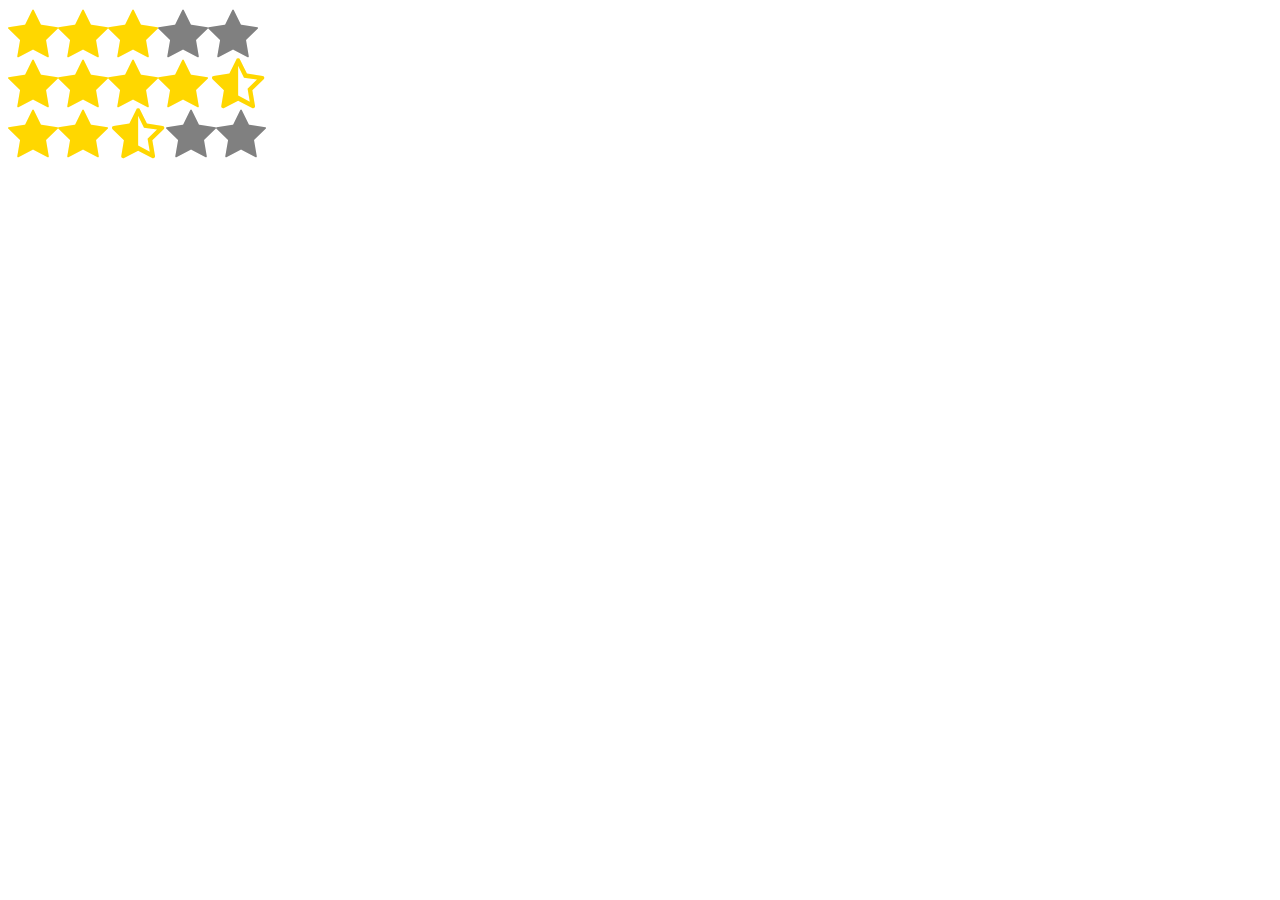
<file: ch3/手写星星评分.html>
<!DOCTYPE html>
<html lang="en">
    <head>
        <meta charset="UTF-8">
        <mate name="viewport" content="width=device-width,initial-scale=1.0">
        <mate http-equiv="X-UA-Compatible" content="ie=sdge">
        <title></title>
        <!-- iconfont.css -->
        <link rel="stylesheet" href="./iconfont/iconfont.css">
        <style>
           .on {
               font-size: 50px;
               color: gold;
           }
           .half {
            font-size: 50px;
            color: gold;
           }
           .off {
            font-size: 50px;
            color: gray;
           }
            
        </style>
        </head>
        <body>

            <div class="box1">

            </div>
            <div class="box2">

            </div>

            <div class="box3">

            </div>
            
            
        <!-- jquery.min.js -->
        <script src="./js/jquery-1.11.0.js"></script>
        <script src="./iconfont/starRate.js"></script>
        <script>
            $(function () {
                var star1 = createStarRate(3.2);
                $('.box1').html(star1);

                var star2 = createStarRate(4.5);
                $('.box2').html(star2);

                var star3 = createStarRate(2.6);
                $('.box3').html(star3);

                //扩展
                // $('.box1').createStarRate(3.6)
            })
        </script>
        </body>
        </html>
</file>
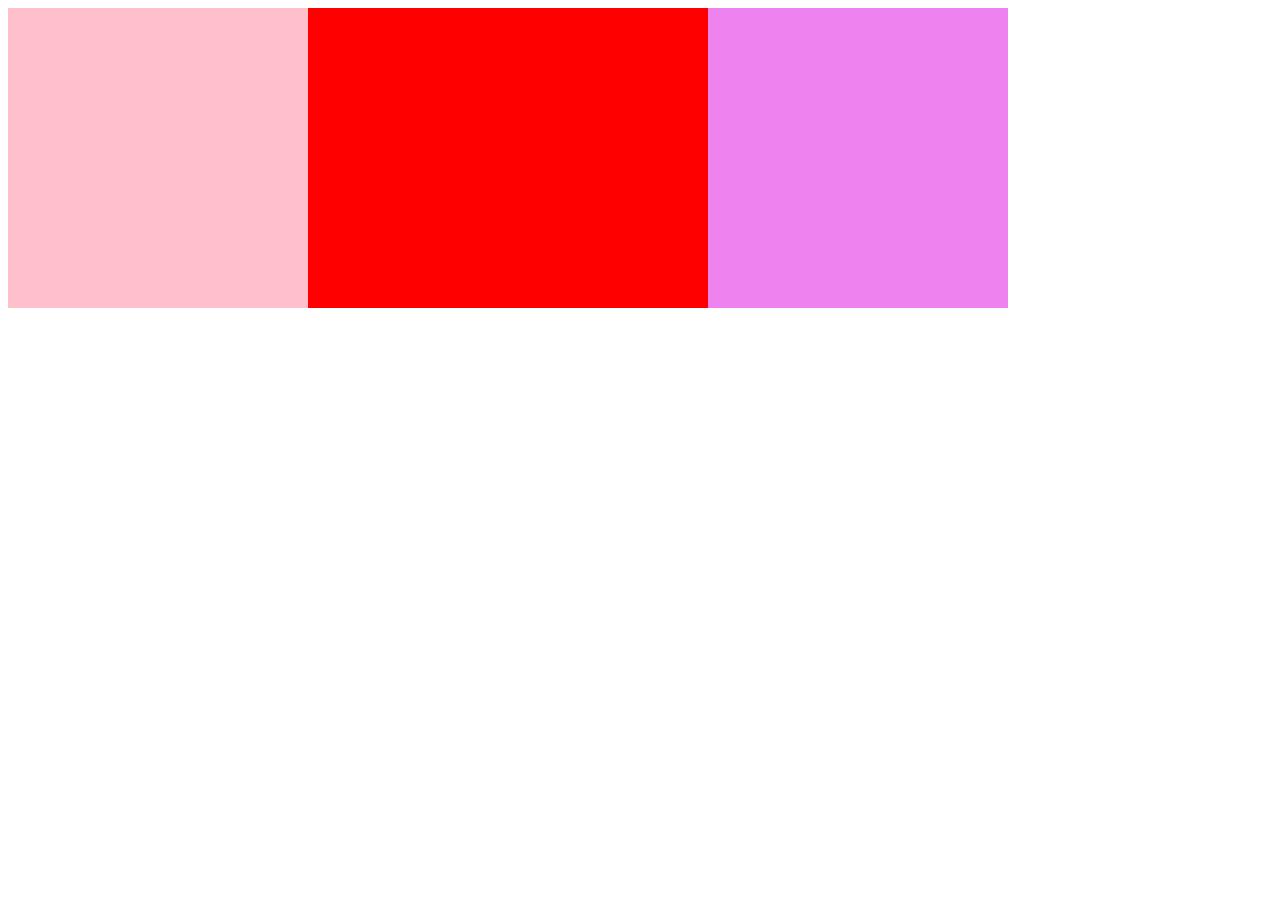
<file: ch3/浮动.html>
<!DOCTYPE html>
<html lang="en">
<head>
    <meta charset="UTF-8">
    <meta http-equiv="X-UA-Compatible" content="IE=edge">
    <meta name="viewport" content="width=device-width, initial-scale=1.0">
    <title>Document</title>
    <style>
        .fl{
            float: left;
        }
        .fr{
            float: right;
        }
        .clearfix::after{
            content: '';
            display: inline-block;
            height: 0;
            clear: both;
        }
        .box{
            width: 1000px;
            height: 300px;
            background-color: red;
        }
        .left-box{
            width: 300px;
            height: 300px;
            background-color: pink;
        }
        .left-center{
            width: 400px;
            height: 300px;
            background-color: turquoise;
        }
        .right-box{
            width: 300px;
            height: 300px;
            background-color: violet;
        }
    </style>
</head>
<body>
    <div class="box clearfix">
        <div class="left-box fl"></div>
        <div class="center-box fl"></div>
        <div class="right-box fr"></div>
    </div>
</body>
</html>
</file>
<file: ch3/css/common.css>
/* 清除浮动 */
.clearfix::after {
    content: '';
    display: inline-block;
    height: 0;
    clear: both;
}

/* 左浮动 */
.fl {
    float: left;
}

/* 右浮动 */
.fr {
    float: right;
}

/* 版心 */
.container {
    width: 1200px;
    margin: 0 auto;
}




.topbar{
    height: 28px;
    background-color: #101010;
}
/* 顶部外层容器 */
.topbar .container{
    height: 28px;
    background-color: #101010;
}
/* 顶部里层容器 */
.topbar .container p{
    height: 28px;
    line-height: 28px;
    color:#fff;
}
/* 里面的p标签 */
.topbar .container p:first-child{
   text-indent: 210px;
}
/* 第一个p标签下面的a标签 */
.topbar .container p:first-child a{
    color: #fff;
    text-decoration: none;
}
/* 第二个p标签 */
.topbar .container p:nth-child(2){
    margin-right: 10px;
}
/* 除去第二个p标签里面的第二个a标签 */
.topbar .container p:nth-child(2) a:not(.login){
    color:#ff6700 ;
}
/* 设置第二个p标签里面的login颜色 */
.topbar .container p:nth-child(2) .login{
    color: #fff;
}
         /* 第二种方法 */
/* .topbar .container p:nth-child(2).title,.topbar .container p:nth-child(2).register{
    color: #ff6700;
}
.topbar .container p:nth-child(2).login{
    color: #fff;
} */

                      /* ===============2.导航=============== */
.nav{
    height: 80px;
    background-color:#fff;
}
/* 搜索购物车订单大容器 */
.nav .search-shopcart-order{
    margin-top: 5px;
    height: 35px;
}
.nav .category-menu{
    margin-top: 15px;
    height: 30px;

}
/* 搜索框 */
.nav .search-shopcart-order .search-input{
    margin-right: 38px;
    margin-top: 5px;
    width: 440px;
    height: 35px;
    background-color: #ff6700;
    position: relative;
}
/* 搜索框中的span */
.nav .search-shopcart-order .search-input span {
    display: inline-block;
    width: 50px;
    height: 35px;
    position: absolute;
    right: 0;
    top:0 ;
    background-image: url('../img/bgicon.png');
}
/* 搜索框 */
.nav .search-shopcart-order .search-input .search {
    width: 390px;
    height: 31px;
    border: 2px solid #ff6700;
    text-indent: 10px;
    color: #333;
    outline: none;
}
/* 购物车和订单 */
.nav .search-shopcart-order .showcart-order {
    margin-top: 5px;
    width: 200px;
    height: 35px;
    background-color: red;
    font-size: 0;
}
/* 购物车订单按钮 */
.nav .search-shopcart-order .showcart-order button{
    width: 100px;
    height: 35px;
    background-color: #ebebeb;
    border: 1px solid #ccc;
    font-size: 12px;
    color: #333;
}
/* 购物车按钮 */
.nav .search-shopcart-order .showcart-order button:nth-child(1){
    background-color: #ff6700;
    color: #fff;
    background-image:url(../img/bgicon.png) ;
    background-position: -6px -44px;
}
/* .nav .search-shopcart-order .showcart-order button:nth-child(1) span:first-child{
    background-image: url(../img/购物车空.png);
    background-repeat: no-repeat;
    display: inline-block;
    vertical-align: top;
    width: 20px;
    height: 16PX;

    margin-right: 3px;
}
.nav .search-shopcart-order .showcart-order button:nth-child(1) span:nth-child(2){
    vertical-align: top;
    display: inline-block;
}
.nav .search-shopcart-order .showcart-order button:nth-child(1) span:nth-child(3){
    vertical-align: top;
    display: inline-block;
    width: 20px;
    margin-left: 15px;
} */
/* 分类导航 */
.nav .category-menu{
    margin-top: 15px;
    height: 30px;

}
.nav .category-menu .left-logo{
    width: 200px;
    height: 30px;
    background-color: green;
}
.nav .category-menu .left-logo img{
    position: absolute;
    top: 0;
    left: 150;

}
.nav .category-menu ul{
    width: 1000px;
    height: 30px;

}
.nav .category-menu ul li{
    float: left;
    height: 30px;
    line-height: 30px;
    width: 85px;
    color: #333;
    font-size: 13px;
    text-align: center;
}

.footer{
    height: 500px;
    background-color: #fff;
    margin-top: 34px;
}
 .footer .top{
    width: 1903px;
    height: 40px;
    line-height: 40px;
    background-color:#fff;
    border-bottom: 6px solid #ff6700;
    margin-top: 10px;
}
.footer .top-box{
    height: 75px;
    background-color: #ccc;
}
.footer .top-box ul{
    height: 75px;
}
.footer .top-box ul li{
    height: 45px;
    width: 180px;
    float: left;
    line-height: 45px;
    margin-left: 240px;
    margin-top: 15px;
}
#nav{
    text-decoration:none;
    color: #fff;
    width:1000px;
    height:195px;
        }
#nav td a{
    text-decoration:none;
    color: #C1C1C1;
    text-align:center;
    }
#nav td a:hover{
    text-decoration:none;
    color:#F30;
    }
.footer .mit .sol{
    margin-top: 100px;
    height: 2px;
}
.footer .mit .sol span{
    margin-left: 30px;
}
.footer .mit .sol span a{
    color: black;
    text-decoration: none;
    text-align: center;
}
.footer .mit .sol span a:hover{
    color: red;
}
.footer .pri img{
    float: right;
    margin-top: -235px;
    width: 300px;
    margin-right: 120px;
}
</file>
<file: ch3/css/index.css>
/* ===============1.顶部=============== */
    .topbar{
        height: 28px;
        background-color: #101010;
    }
    /* 顶部外层容器 */
    .topbar .container{
        height: 28px;
        background-color: #101010;
    }
    /* 顶部里层容器 */
    .topbar .container p{
        height: 28px;
        line-height: 28px;
        color:#fff;
    }
    /* 里面的p标签 */
    .topbar .container p:first-child{
       text-indent: 210px;
    }
    /* 第一个p标签下面的a标签 */
    .topbar .container p:first-child a{
        color: #fff;
        text-decoration: none;
    }
    /* 第二个p标签 */
    .topbar .container p:nth-child(2){
        margin-right: 10px;
    }
    /* 除去第二个p标签里面的第二个a标签 */
    .topbar .container p:nth-child(2) a:not(.login){
        color:#ff6700 ;
    }
    /* 设置第二个p标签里面的login颜色 */
    .topbar .container p:nth-child(2) .login{
        color: #fff;
    }
             /* 第二种方法 */
    /* .topbar .container p:nth-child(2).title,.topbar .container p:nth-child(2).register{
        color: #ff6700;
    }
    .topbar .container p:nth-child(2).login{
        color: #fff;
    } */

                          /* ===============2.导航=============== */
    .nav{
        height: 80px;
        background-color:#fff;
    }
    /* 搜索购物车订单大容器 */
    .nav .search-shopcart-order{
        margin-top: 5px;
        height: 35px;
    }
    .nav .category-menu{
        margin-top: 15px;
        height: 30px;

    }
    /* 搜索框 */
    .nav .search-shopcart-order .search-input{
        margin-right: 38px;
        margin-top: 5px;
        width: 440px;
        height: 35px;
        background-color: #ff6700;
        position: relative;
    }
    /* 搜索框中的span */
    .nav .search-shopcart-order .search-input span {
        display: inline-block;
        width: 50px;
        height: 35px;
        position: absolute;
        right: 0;
        top:0 ;
        background-image: url('../img/bgicon.png');
    }
    /* 搜索框 */
    .nav .search-shopcart-order .search-input .search {
        width: 390px;
        height: 31px;
        border: 2px solid #ff6700;
        text-indent: 10px;
        color: #333;
        outline: none;
    }
    /* 购物车和订单 */
    .nav .search-shopcart-order .showcart-order {
        margin-top: 5px;
        width: 200px;
        height: 35px;
        background-color: red;
        font-size: 0;
    }
    /* 购物车订单按钮 */
    .nav .search-shopcart-order .showcart-order button{
        width: 100px;
        height: 35px;
        background-color: #ebebeb;
        border: 1px solid #ccc;
        font-size: 12px;
        color: #333;
    }
    /* 购物车按钮 */
    .nav .search-shopcart-order .showcart-order button:nth-child(1){
        background-color: #ff6700;
        color: #fff;
        background-image:url(../img/bgicon.png) ;
        background-position: -6px -44px;
    }
    /* .nav .search-shopcart-order .showcart-order button:nth-child(1) span:first-child{
        background-image: url(../img/购物车空.png);
        background-repeat: no-repeat;
        display: inline-block;
        vertical-align: top;
        width: 20px;
        height: 16PX;

        margin-right: 3px;
    }
    .nav .search-shopcart-order .showcart-order button:nth-child(1) span:nth-child(2){
        vertical-align: top;
        display: inline-block;
    }
    .nav .search-shopcart-order .showcart-order button:nth-child(1) span:nth-child(3){
        vertical-align: top;
        display: inline-block;
        width: 20px;
        margin-left: 15px;
    } */
    /* 分类导航 */
    .nav .category-menu{
        margin-top: 15px;
        height: 30px;

    }
    .nav .category-menu .left-logo{
        width: 200px;
        height: 30px;
        background-color: green;
    }
    .nav .category-menu .left-logo img{
        position: absolute;
        top: 0;
        left: 150;

    }
    .nav .category-menu ul{
        width: 1000px;
        height: 30px;

    }
    .nav .category-menu ul li{
        float: left;
        height: 30px;
        line-height: 30px;
        width: 85px;
        color: #333;
        font-size: 13px;
        text-align: center;
    }


                /* 3.=============分类导航和banner============= */
    .menu{
        height: 430px;
    }
    .menu .sideMenu{
        height: 430px;
        width: 200px;
    }
    .menu .banner{
        height: 430px;
        width: 1000px;
        background-color: #fff;
    }
    .menu .sideMenu ul{
       height: 430px;
       width: 200px;
       background-color:#f3f3f3;
       position: relative;
    }
    .menu .sideMenu ul li{
        height: 30.7px;
        line-height: 30.7px;
        width: 200px;
        text-indent: 20px;
    }
    .menu .sideMenu ul li a{
        color: #333;
        text-decoration: none;
    }
    .menu .sideMenu ul li a:hover{
        color: #ff6700;
    }
    .menu .sideMenu ul li:hover{
        background-color: #fff;
    }
    .menu .sideMenu ul li .top{
        width: 200px;
        height: 30px;
        line-height: 30px;
    }
    .menu .sideMenu ul li:hover .top{
        background-color: #fff;
        position: absolute;
        z-index: 99;
    }
    .menu .sideMenu ul li:hover .subMenu{
        display: block;

    }
    .menu .sideMenu ul li:hover a{
        color: #ff6700;
    }
    .menu .sideMenu ul li .subMenu{
        position: absolute;
        top: 0;
        left: 198px;
        border: 2px solid #ff6700;
        width: 500px;
        height: 426px;
        display: none;
    }
    .menu .banner{
        height: 430px;
        width: 1000px;
    }


                  /*=============== 4.今日推荐=============== */
    .recommend{
        height: 544px;
    }
    /* 标题 */
    .recommend .title{
        width: 1200px;
        height: 40px;
        line-height: 40px;
        background-color:#fff;
        border-bottom: 6px solid #ff6700;
        margin-top: 10px;
        text-indent: 24px;
        font-size: 24px;
        color: #ff6700;
        font-weight: 300px;
    }
    /* 推荐内容 */
    .recommend .recommend-content{
        width: 1190px;
        height: 498px;
        background-color:#ff6700;
        margin: 0 auto;
    }
    /* 列表容器 */
    .recommend .recommend-content ul{
        width: 1190px;
        height: 489px;
        margin: 0 auto;
        background-color: #ff6700;
    }
    /* 推荐列表 */
    .recommend .recommend-content ul li{
        width: 196px;
        height: 245px;
        background-color: #fff;
        float: left;
        margin-left: 2px;
        margin-top:  2px;
    }
    /* 整体居中 */
    .recommend .recommend-content ul li{
        text-align: center;
    }
    /* p标签样式 */
    .recommend .recommend-content ul li p{
        text-align: left;
        text-indent: 10px;
        font-size: 14px;
    }
    /* 全国联保 */
    .recommend .recommend-content ul li p.text{
        color: red;
    }
    /* 限时 */
    .recommend .recommend-content ul li p.limit-time{
        text-align: left;
        text-indent: 0;
    }
    /* 价格 */
    .recommend .recommend-content ul li p.price{
        color: red;
        font-size: 20px;
        margin-top: 5px;
        font-weight: 100;
    }


                  /* ===============5.电子书=============== */
    .ebooks{
        height: 496px;
        margin-top: 34px;
    }
    /* 左侧盒子 */
    .ebooks .left-box{
        width: 906px;
        height: 496px;
        background-color:#ff6700;
    }
    /* 顶部 */
    .ebooks .left-box .top{
        width: 906px;
        height: 40px;
        line-height: 40px;
        background-color: #fff;
        border-bottom: 6px solid #ff6700;
    }
    /* 标题 */
    .ebooks .left-box .top .title{
        background-color:#fff;
        text-indent: 24px;
        font-size: 24px;
        color: black;
        font-weight: 300px;
    }
    /* 右侧标题 */
    .ebooks .left-box .top ul li{
        float: left;
        font-size: 18px;
        width: 100px;
        text-align: center;
    }
    /* 标题右侧激活类 */
    .ebooks .left-box .top ul li.active{
        background-color: #ff6700;
        color: #fff;
    }
    /* 左侧盒子下部分内容 */
    .ebooks .left-box .content{
        height: 450px;
        width: 906px;
    }
    /* 左侧广告 */
    .ebooks .left-box .content .ads{
        height: 450px;
        width: 236px;
        background-color: #f9f9f9;
    }
    .ebooks .left-box .content .ads .top-img{
        width: 236px;
        height: 290px;
    }
    .ebooks .left-box .content .ads .bottom-text{
        height: 160px;
    }
    .ebooks .left-box .content .ads .bottom-text ul{
        height: 160px;
        width: 235px;
        margin-left: 1px;
    }
    .ebooks .left-box .content .ads .bottom-text ul li{
        float: left;
        width: 78px;
        height: 40px;
        line-height: 40px;
    }
    /* 右侧图书列表 */
    .ebooks .left-box .content .ebooks-list{
        height: 450px;
        width: 670px;
        background-color:#ccc;
    }
    .ebooks .left-box .content .ebooks-list > ul > li{
        float: left;
        height: 223px;
        width: 165px;
        background-color: #fff;
        margin-left: 2px;
        margin-bottom: 2px;
        text-align: center;
    }
    .ebooks .left-box .content .ebooks-list > ul > li > p{
        text-align-last:left ;
        text-indent: 10px;
    }
    .ebooks .left-box .content .ebooks-list > ul > li > p:first-child{
        font-size: 18px;
        margin-bottom: 5px;
    }
    .ebooks .left-box .content .ebooks-list > ul > li > img{
        margin: 10px auto;
    }
    .ebooks .left-box .content .ebooks-list > ul > li > p:last-child{
        font-size: 18px;
        margin-top: 10px;
    }
    .ebooks .left-box .content .ebooks-list > ul > li > p:not(:first-child){
        color: red;
    }
    /* 轮播 */
    .ebooks .left-box .content .ebooks-list  ul  li:first-child{
        background-color:red;
        width: 332px;
        height: 223px;
    }
    .ebooks .left-box .content .ebooks-list  ul  li:first-child .pptbox{
        width: 332px;
        height: 223px;
        background-color: pink;
    }
    /* 右侧盒子 */
    .ebooks .right-box{
        width: 286px;
        height: 456px;
        margin-top: 40px;
        border: 2px solid #ccc;
       /* 变为怪异盒子 */
       box-sizing: border-box;
    }
    .ebooks .right-box .title{
        height: 50px;
        line-height: 50px;
        text-align: center;
        font-size: 24px;
        font-weight: 200px;
        color: #333;
    }
    .ebooks .right-box ul li{
        line-height: 42px;
        font-size: 16px;
        text-indent: 5px;
    }
    .ebooks .right-box ul li .desc{
        font-size: 14px;
        line-height: 30px;
        height: 150px;
        margin-left: 10px;
        color: #333;
        /* 隐藏 */
        display: none;
        overflow: auto;
    }
    .ebooks .right-box ul li .desc.active{
        display: block;
    }
    .ebooks .right-box ul li:first-child p:first-child{
        display: none;
    }
/* ===============6.服装=============== */
.clothes{
    height: 560px;
    margin-top: 34px;
}
 /* 左侧盒子 */
 .clothes .left-box{
    width: 667px;
    height: 496px;
    background-color:#ff6700;
}
/* 顶部 */
.clothes .left-box .top{
    width: 1198px;
    height: 40px;
    line-height: 40px;
    background-color: #fff;
    border-bottom: 6px solid #ff6700;
}
/* 标题 */
.clothes .left-box .top .title{
    background-color:#fff;
    text-indent: 24px;
    font-size: 24px;
    color: black;
    font-weight: 300px;
}
/* 右侧标题 */
.clothes .left-box .top ul li{
    float: left;
    font-size: 18px;
    width: 100px;
    text-align: center;
}
/* 标题右侧激活类 */
.clothes .left-box .top ul li.active{
    background-color: #ff6700;
    color: #fff;
}
/* 左侧盒子下部分内容 */
.clothes .left-box .content{
    height: 450px;
    width: 668px;
}
/* 左侧广告 */
.clothes .left-box .content .ads{
    height: 450px;
    width: 236px;
    background-color: #f9f9f9;
}
.clothes .left-box .content .ads .top-img{
    width: 236px;
    height: 340px;
}
.clothes .left-box .content .ads .bottom-text{
    height: 160px;
}
.clothes .left-box .content .ads .bottom-text ul{
    height: 160px;
    width: 235px;
    margin-left: 1px;
}
.clothes .left-box .content .ads .bottom-text ul li{
    float: left;
    width: 78px;
    height: 26px;
    line-height: 40px;
}
/* 右侧图书列表 */
.clothes .left-box .content .clothes-list{
    height: 450px;
    width: 432px;
    background-color:#ccc;
}
.clothes .left-box .content .clothes-list > ul > li{
    float: left;
    height: 160px;
    width: 429px;
    background-color: red;
    margin-left: 2px;
    margin-bottom: 2px;
    text-align: center;
}
.clothes .left-box .content .clothes-list > ul > li > p{
    text-align-last:left ;
    text-indent: 10px;
}
.clothes .left-box .content .clothes-list > ul > li > p:first-child{
    font-size: 18px;
    margin-bottom: 5px;
}
.clothes .left-box .content .clothes-list > ul > li > img{
    margin: 10px auto;
}
.clothes .left-box .content .clothes-list > ul > li > p:last-child{
    font-size: 18px;
    margin-top: 10px;
}
.clothes .left-box .content .clothes-list > ul > li > p:not(:first-child){
    color: red;
}
/* 轮播 */
.clothes .left-box .content .clothes-list  ul  li:first-child{
    background-color:red;
    width: 429px;
    height: 286px;
}
.clothes .left-box .content .clothes-list  ul  li:first-child .pptbox{
    width: 400px;
    height: 286px;
    background-color: pink;
}
/* 右侧盒子 */
.clothes .right-box{
    width: 533px;
    height: 450px;
    margin-top: 46px;
    overflow: hidden;

}
.clothes .right-box .right-top ul li{
    width: 175px;
    height: 290px;
    float: left;
    overflow: hidden;
    border: 1px solid #ccc;
}
.clothes .right-box .right-bottom ul li{
    width: 175px;
    height: 161px;
    float: left;
    overflow: hidden;
    border: 1px solid #ccc;
}
.clothes .bottom-box{
 width: 1198px;
 height: 64px;
 overflow: hidden; 
}
.clothes .bottom-box ul li{
    width: 119.8px;
    height: 64px;
    overflow: hidden;
    float: left;
    /* background-image: url(../img/logo13_14.jpg); */
}
/* ===============7.户外运动=============== */
    .sport{
        height: 560px;

        margin-top: 34px;
    }
     /* 左侧盒子 */
     .sport .left-box{
        width: 667px;
        height: 496px;
        background-color:#ff6700;
    }
    /* 顶部 */
    .sport .left-box .top{
        width: 1198px;
        height: 40px;
        line-height: 40px;
        background-color: #fff;
        border-bottom: 6px solid #ff6700;
    }
    /* 标题 */
    .sport .left-box .top .title{
        background-color:#fff;
        text-indent: 24px;
        font-size: 24px;
        color: black;
        font-weight: 300px;
    }
    /* 右侧标题 */
    .sport .left-box .top ul li{
        float: left;
        font-size: 18px;
        width: 100px;
        text-align: center;
    }
    /* 标题右侧激活类 */
    .sport .left-box .top ul li.active{
        background-color: #ff6700;
        color: #fff;
    }
    /* 左侧盒子下部分内容 */
    .sport .left-box .content{
        height: 450px;
        width: 668px;
    }
    /* 左侧广告 */
    .sport .left-box .content .ads{
        height: 450px;
        width: 236px;
        background-color: #f9f9f9;
    }
    .sport .left-box .content .ads .top-img{
        width: 236px;
        height: 340px;
    }
    .sport .left-box .content .ads .bottom-text{
        height: 160px;
    }
    .sport .left-box .content .ads .bottom-text ul{
        height: 160px;
        width: 235px;
        margin-left: 1px;
    }
    .sport .left-box .content .ads .bottom-text ul li{
        float: left;
        width: 78px;
        height: 26px;
        line-height: 40px;
    }
    /* 右侧图书列表 */
    .sport .left-box .content .sport-list{
        height: 450px;
        width: 432px;
        background-color:#ccc;
    }
    .sport .left-box .content .sport-list > ul > li{
        float: left;
        height: 160px;
        width: 429px;
        background-color: red;
        margin-left: 2px;
        margin-bottom: 2px;
        text-align: center;
    }
    .sport .left-box .content .sport-list > ul > li > p{
        text-align-last:left ;
        text-indent: 10px;
    }
    .sport .left-box .content .sport-list > ul > li > p:first-child{
        font-size: 18px;
        margin-bottom: 5px;
    }
    .sport .left-box .content .sport-list > ul > li > img{
        margin: 10px auto;
    }
    .sport .left-box .content .sport-list > ul > li > p:last-child{
        font-size: 18px;
        margin-top: 10px;
    }
    .sport .left-box .content .sport-list > ul > li > p:not(:first-child){
        color: red;
    }
    /* 轮播 */
    .sport .left-box .content .sport-list  ul  li:first-child{
        background-color:red;
        width: 429px;
        height: 286px;
    }
    .sport .left-box .content .sport-list  ul  li:first-child .pptbox{
        width: 400px;
        height: 286px;
        background-color: pink;
    }
    /* 右侧盒子 */
    .sport .right-box{
        width: 533px;
        height: 450px;
        margin-top: 46px;
        overflow: hidden;
    
    }
    .sport .right-box .right-top ul li{
        width: 175px;
        height: 290px;
        float: left;
        overflow: hidden;
        border: 1px solid #ccc;
    }
    .sport .right-box .right-bottom ul li{
        width: 175px;
        height: 161px;
        float: left;
        overflow: hidden;
        border: 1px solid #ccc;
    }
    .sport .bottom-box{
     width: 1198px;
     height: 64px;
     overflow: hidden; 
    }
    .sport .bottom-box ul li{
        width: 119.8px;
        height: 64px;
        overflow: hidden;
        float: left;
        /* background-image: url(../img/logo13_14.jpg); */
    }
/* ===============8.童装=============== */
    .children-clothes{
        height: 560px;
        margin-top: 34px;
    }
     /* 左侧盒子 */
     .children-clothes .left-box{
        width: 667px;
        height: 496px;
        background-color:#ff6700;
    }
    /* 顶部 */
    .children-clothes .left-box .top{
        width: 1198px;
        height: 40px;
        line-height: 40px;
        background-color: #fff;
        border-bottom: 6px solid #ff6700;
    }
    /* 标题 */
    .children-clothes .left-box .top .title{
        background-color:#fff;
        text-indent: 24px;
        font-size: 24px;
        color: black;
        font-weight: 300px;
    }
    /* 右侧标题 */
    .children-clothes .left-box .top ul li{
        float: left;
        font-size: 18px;
        width: 100px;
        text-align: center;
    }
    /* 标题右侧激活类 */
    .children-clothes .left-box .top ul li.active{
        background-color: #ff6700;
        color: #fff;
    }
    /* 左侧盒子下部分内容 */
    .children-clothes .left-box .content{
        height: 450px;
        width: 668px;
    }
    /* 左侧广告 */
    .children-clothes .left-box .content .ads{
        height: 450px;
        width: 236px;
        background-color: #f9f9f9;
    }
    .children-clothes .left-box .content .ads .top-img{
        width: 236px;
        height: 340px;
    }
    .children-clothes .left-box .content .ads .bottom-text{
        height: 160px;
    }
    .children-clothes .left-box .content .ads .bottom-text ul{
        height: 160px;
        width: 235px;
        margin-left: 1px;
    }
    .children-clothes .left-box .content .ads .bottom-text ul li{
        float: left;
        width: 78px;
        height: 26px;
        line-height: 40px;
    }
    /* 右侧图书列表 */
    .children-clothes .left-box .content .children-clothes-list{
        height: 450px;
        width: 432px;
        background-color:#ccc;
    }
    .children-clothes .left-box .content .children-clothes-list > ul > li{
        float: left;
        height: 160px;
        width: 429px;
        background-color: red;
        margin-left: 2px;
        margin-bottom: 2px;
        text-align: center;
    }
    .children-clothes .left-box .content .children-clothes-list > ul > li > p{
        text-align-last:left ;
        text-indent: 10px;
    }
    .children-clothes .left-box .content .children-clothes-list > ul > li > p:first-child{
        font-size: 18px;
        margin-bottom: 5px;
    }
    .children-clothes .left-box .content .children-clothes-list > ul > li > img{
        margin: 10px auto;
    }
    .children-clothes .left-box .content .children-clothes-list > ul > li > p:last-child{
        font-size: 18px;
        margin-top: 10px;
    }
    .children-clothes .left-box .content .children-clothes-list > ul > li > p:not(:first-child){
        color: red;
    }
    /* 轮播 */
    .children-clothes .left-box .content .children-clothes-list  ul  li:first-child{
        background-color:red;
        width: 429px;
        height: 286px;
    }
    .children-clothes .left-box .content .children-clothes-list  ul  li:first-child .pptbox{
        width: 400px;
        height: 286px;
        background-color: pink;
    }
    /* 右侧盒子 */
    .children-clothes .right-box{
        width: 533px;
        height: 450px;
        margin-top: 46px;
        overflow: hidden;
    }
    .children-clothes .right-box .right-top ul li{
        width: 175px;
        height: 290px;
        float: left;
        overflow: hidden;
        border: 1px solid #ccc;
    }
    .children-clothes .right-box .right-bottom ul li{
        width: 175px;
        height: 161px;
        float: left;
        overflow: hidden;
        border: 1px solid #ccc;
    }
    .children-clothes .bottom-box{
     width: 1198px;
     height: 64px;
     overflow: hidden; 
    }
    .children-clothes .bottom-box ul li{
        width: 119.8px;
        height: 64px;
        overflow: hidden;
        float: left;
        /* background-image: url(../img/logo13_14.jpg); */
    }
/*=============== 9.家具日常=============== */
    .daily{
        height: 560px;
        margin-top: 34px;
    }
     /* 左侧盒子 */
     .daily .left-box{
        width: 487px;
        height: 496px;
        background-color:#ff6700;
    }
    /* 顶部 */
    .daily .left-box .top{
        width: 1198px;
        height: 40px;
        line-height: 40px;
        background-color: #fff;
        border-bottom: 6px solid #ff6700;
    }
    /* 标题 */
    .daily .left-box .top .title{
        background-color:#fff;
        text-indent: 24px;
        font-size: 24px;
        color: black;
        font-weight: 300px;
    }
    /* 右侧标题 */
    .daily .left-box .top ul li{
        float: left;
        font-size: 18px;
        width: 100px;
        text-align: center;
    }
    /* 左侧盒子下部分内容 */
    .daily .left-box .content{
        height: 450px;
        width: 487px;
    }
    /* 右侧盒子 */
    .daily .right-box{
        width: 713px;
        height: 450px;
        margin-top: 46px;
        overflow: hidden;
    
    }
    .daily .right-box .right-top ul li{
        width: 175px;
        height: 290px;
        float: left;
        overflow: hidden;
        border: 1px solid #ccc;
    }
    .daily .right-box .right-bottom ul li{
        width: 175px;
        height: 156px;
        float: left;
        overflow: hidden;
        border: 1px solid #ccc;
    }
/*=============== 10.推广商品=============== */
.promotion{
    height: 686px;
    margin-top: 40px;
}
.promotion .promotion-title {
    font-size: 24px;
    text-indent: 20px;
    height: 40px;
    line-height: 40px;
    color: #ff6700;
    font-weight: 500;
    background-color: #fff;
    border-bottom: 6px solid #ff6700;
}
.promotion .promotion-title ul li {
    width: 15px;
    float: left;
    height: 15px;
    border-radius: 50%;
    background-color: #ccc;
    margin-right: 10px;
    margin-top: 20px;

}

.promotion .promotion-title ul li.active {
    background-color: #ff6700;
}
.promotion .promotion-content {
    width: 1200px;
    height: 600px;
    background-color: #fff;
}
/* 外部盒子 */
.promotion .promotion-content .out-box {
    width: 1170px;
    height: 600px;
    margin: 20px auto;
    /* 超出隐藏 */
    overflow: hidden;
}
/* 里面盒子 */
.promotion .promotion-content .out-box .inner-box {
    width: 2340px;
    height: 600px;
    /* 定位 */
    position: relative;
    left: 0;
}
.promotion .promotion-content .promotion-list {
    width: 1170px;
    height: 600px;
    
}
.promotion .promotion-content .promotion-list li {
    width: 214px;
    float: left;
    height: 300px;
    margin-left: 25px;
    background-color: #fff;
    box-sizing: border-box;
    text-align: center;
    padding-top: 25px;
}
.promotion .promotion-content .promotion-list li:hover {
    background-color: #f2f2f2;
}
.promotion .promotion-content .promotion-list li p {
    text-align-last: left;
    text-indent: 50px;
    font-size: 14px;
    line-height: 25px;
}
.promotion .promotion-content .promotion-list li p span{
    color: red;
    font-size: 10px;
}
.promotion .promotion-content .promotion-list li p:nth-child(4) {
    color: red;
    font-size: 18px;
}
.promotion .promotion-content .promotion-list li p:nth-child(5) img {
    vertical-align: middle;
}
.promotion .promotion-content .promotion-list li:nth-child(5n+1) {
    margin-left: 0;
}

/*=============== 10.jio ===============*/
    .footer{
        height: 500px;
        background-color: #fff;
        margin-top: 34px;
    }
     .footer .top{
        width: 1903px;
        height: 40px;
        line-height: 40px;
        background-color:#fff;
        border-bottom: 6px solid #ff6700;
        margin-top: 10px;
    }
    .footer .top-box{
        height: 75px;
        background-color: #ccc;
    }
    .footer .top-box ul{
        height: 75px;
    }
    .footer .top-box ul li{
        height: 45px;
        width: 180px;
        float: left;
        line-height: 45px;
        margin-left: 240px;
        margin-top: 15px;
    }
    #nav{
		text-decoration:none;
		color: #fff;
		width:1000px;
		height:195px;
			}
	#nav td a{
		text-decoration:none;
		color: #C1C1C1;
		text-align:center;
		}
	#nav td a:hover{
		text-decoration:none;
		color:#F30;
		}
    .footer .mit .sol{
        margin-top: 100px;
        height: 2px;
    }
    .footer .mit .sol span{
        margin-left: 30px;
    }
    .footer .mit .sol span a{
        color: black;
        text-decoration: none;
        text-align: center;
    }
    .footer .mit .sol span a:hover{
        color: red;
    }
    .footer .pri img{
        float: right;
        margin-top: -235px;
        width: 300px;
        margin-right: 120px;
    }
        /* 返回顶部 */
        .backToTop {
            width: 30px;
            height: 50px;
            background-color: red;
            /* 定位 */
            position: fixed;
            bottom: 100px;
            left: 610px;
            margin-left: 50%;
            /* 默认隐藏 */
            display: none;
        }
        .backToTop img {
            width: 100%;
            height: 100%;
        }
    /* 二维码 */
    .qr-code{
        width: 40px;
        height: 180px;
        position: fixed;
        top: 185px;
        right: 0;
    }
    .qr-code p{
        width: 40px;
        height: 40px;
        background-color: pink;
    }
    .qr-code p img{
        width: 100%;
        height: 100%;
    }
    .qr-code p:nth-child(2){
        height: 100px;
        background-color: deeppink;
    }
    .qr-code div{
        top: 40px;
        position: absolute;
        left: 0px;
        z-index: -10;
    }

    /* 顶部搜索框 */
    .top-search-box{
        width: 100%;
        height: 50px;
        line-height: 50px;
        background-color:rgb(255,123,0,0.8);
        position: fixed;
        top:0;
        left: 0;
        display: none;
    }

    .top-search-box .search-box{
        width: 400px;
        height: 30px;
        line-height: 30px;
        background-color:#ff6700;
        margin: 10px auto;
        background-image: url(../img/bgicon.png);
        background-repeat: no-repeat;
        background-position-x:356px ;
        background-position-y:-3px ;
    }
    .top-search-box .search-box input{
        height: 26px;
        width: 360px;
        border: 2px solid #ff6700;
        outline: none;
        text-indent: 10px;
    }
   /* 楼层滚动样式 */
   .floor{
    width: 40px;
    height: 200px;
    background-color: #f2f2f2;
    position: fixed;
    margin-left: 50%;
    left: -640px;
    top: 200px;
   }
   .floor li{ 
       width: 40px;
       height: 40px;
       text-align: center;
       overflow: hidden;
       /* 设置过滤效果 */
       transition: all 0.3s;
   }
   .floor li:hover{
       width: 80px;
       background-color:#93d56f;
       color: #fff;
   }
   .floor li img{
       width: 40px;
       height: 40px;
   }
</file>
<file: ch3/css/slider.css>
﻿			*{
				margin: 0;
				padding: 0;
			}
			.pptbox{
				width: 400px;
				height: 100px;
				position: relative;
				overflow: hidden;
			}
			
			.pptbox  .innerwrapper{
				width:2400px;/*当增加了li之后，大盒子的宽度也要相应的增加 这里增加了两个li，每个400，所以ul 从原来的1600变成了2400*/
				height: 100px;
				list-style: none;
				position: absolute;
				left: -400px;
			}
			
			.innerwrapper li
			{
				width:400px;
				height:100px;
				float: left;
			}
			.innerwrapper li a
			{
				display: block;
			}
			
			.innerwrapper li a img
			{
				width: 400px;
				height:100px;
				display:block;
			}
			
			.btnleft{
				width: 20px;
				height: 50px;
				position: absolute;
				left:0;
				top:25px;
				background-color: black;
				background-image:url(../img/nav.png);
				background-position: -10px 4px;
				cursor: pointer;
				z-index: 77;
			}
			
			.btnright{
				width: 20px;
				height: 50px;
				position: absolute;
				right:0;
				top:25px;
				background-color: black;
				background-image:url(../img/nav.png);
				background-position: -54px 4px;
				cursor: pointer;
				z-index: 77;
			}
			
			/*控制按钮开始*/
			.controls{
				width:96px;
				position: absolute;
				left:152px;
				bottom:10px;
				list-style: none;
			}
			.controls li{
				width: 20px;
				height:20px;
				background-color: gold;
				float: left;
				margin-right: 20px;
				text-align: center;
				border-radius:10px ;
				cursor: pointer;
			}
			
			.controls li.current
			{
				background-color:aqua;
				color: #fff;
			}
			
			/*控制按钮结束*/
</file>
<file: ch3/css/EZ.css>
/* 1.==================顶部================== */
/* 顶部外层容器 */
.topbar {
    height: 28px;
    background-color: #101010;
}
/* 顶部里层容器 */
.topbar .container {
    height: 28px;
    background-color: #101010;
}
/* 里面的p标签 */
.topbar .container p {
    height: 28px;
    line-height: 28px;
    color: #f1f1f1;
}
/* 第一个p标签 */
.topbar .container p:first-child {
    text-indent: 210px;
}
/* 第一个p标签下面的a标签 */
.topbar .container p:first-child a {
    color:#fff;
    text-decoration: none;   
}
/* 第二个p标签 */
.topbar .container p:nth-child(2) {
    margin-right: 10px;
}
/* 第二个p标签下面的标题和注册 */
.topbar .container p:nth-child(2) a:not(.login) {
    color: #ff6700;
}
/* 第二个p标签下面的登录 */
.topbar .container p:nth-child(2) .login {
    color: #fff;
}
/* 2.=====================导航============================ */
.nav{
    height: 80px;
    background-color:#fff;
}
/* 搜索购物订单大容器 */
.nav .search-shopcart-order{
    margin-top: 5px;
    height: 35px;
}
/* 搜索框 */
.nav .search-shopcart-order .search-input{
     margin-right: 38px;
    margin-top: 5px; 
    width: 440px;
    height: 35px;
    background-color: #ff6700;
    position: relative;
}
/* 搜素框中的图标span */
.nav .search-shopcart-order .search-input span{
    display: inline-block;
    width: 50px;
    height: 35px;
    position: absolute;
    right: 0;
    top:0 ;
    background-image: url('../img/bgicon.png');
    
}
/* 搜索框 */
.nav .search-shopcart-order .search-input .search {
    width: 390px;
    height: 31px;
    border: 2px solid #ff6700;
    text-indent: 10px;
    color: #333;
    outline: none;
}
/* 购物车和订单 */
.nav .search-shopcart-order .showcart-order {
    margin-top: 5px; 
    width: 200px;
    height: 35px;
    background-color:pink;
    font-size: 0;
}
/* 购物车订单按钮 */
.nav .search-shopcart-order .showcart-order button {
    width: 100px;
    height: 35px;
    background-color:#ebebeb;
    border: 1px solid #ccc;
    font-size: 12px;
    color: #333;
}
/* 购物车图标 */
.nav .search-shopcart-order .showcart-order button:nth-child(1) {
    background-color: #ff6700;
    color: #fff; 
    background-image: url('../img/bgicon.png');
    background-position: -6px -44px;
}
/* .nav .search-shopcart-order .showcart-order button:nth-child(1) {
    background-color: #ff6700;
    color: #fff; 
}
.nav .search-shopcart-order .showcart-order button:nth-child(1) span:first-child {
    background-color: green;
    background-size: 20px 20px;
    background-image: url('../ch2/img/bgicon.png');
    display: inline-block;
    vertical-align: top;
    width: 20px;
    height: 16px;
    margin-right: 3px;
}
.nav .search-shopcart-order .showcart-order button:nth-child(1) span:nth-child(2) {
    vertical-align: top;
    display: inline-block;   
}
.nav .search-shopcart-order .showcart-order button:nth-child(1) span:nth-child(3) {
    vertical-align: top;
    display: inline-block;
    width: 20px;
    margin-left: 15px;
} */
/* 分类导航 */
.nav .category-menu{
    margin-top: 15px;
    height: 30px;
}
 .nav .category-menu .left-logo {
    width: 200px;
    height: 30px;
    /* background-color: green; */
    position: relative;
} 
.nav .category-menu .left-logo img {
    position: absolute;
    top: -83px;
    bottom: 0;
    left: 0;
}
.nav .category-menu ul {
    width: 1000px;
    height: 30px;
} 
.nav .category-menu ul li {
    float: left;
    height: 30px;
    line-height: 30px;
    width: 80px;
    color: #333;
    font-size: 14px;
    text-align: center;
    font-weight: 700;
}


/*================== 独家提供================== */
.ez {
    height: 546px;
    margin: 50px auto;
}
.ez .ez-title {
    height: 40px;
    line-height: 40px;
    border-bottom: 6px solid #ff6700;
    background-color: #fff;
    color: #ff6700;
    font-size: 24px;
    text-indent: 20px;
}
.ez .ez-title h1 {
    font-weight: 200;
}
.ez .ez-title ul li {
    float: left;
    width: 100px;
    font-size: 14px;
    color: #333;
}
.ez .ez-title ul li.active {
    background-color: #ff6700;
    color: #fff;
}
.ez .ez-content {
    width: 1200px;
    height: 500px;
}
.ez-list {
    width: 1200px;
    height: 440px;
}
.ez-list p {
    width: 200px;
    height: 220px;
    float: left;
    border: 1px solid pink;
    box-sizing: border-box;
    text-align: center;
}
.ez-list p > img {
    width: 80% !important;
    height: 80% !important;
}

/* ===============猜你喜欢 ===============*/
.guess-you-like {
    width: 1200px;
    height: 456px;
    /* background-color: red; */
}
.guess-you-like-title {
    height: 40px;
    line-height: 40px;
    font-size: 25px;
    color: #ff6700;
    border-bottom: 6px solid #ff6700;
    background-color: #fff;
    text-indent: 20px;
}
.guess-you-like-title h1 {
    font-weight: 500;
}
.guess-you-like-content {
    width: 1200px;
    height: 500px;
    /* background-color: green; */
} 

/* 上下滑动 */
/* .out-box {
    overflow: hidden;
}
.inner-box {
    height: 1500px;
    position: relative;
    top: 0;
} */


/* 左右滑动 */
.out-box {
    overflow: hidden;
}
.inner-box {
    width: 4800px;
    position: relative;
    left: 0;
}
.guess-you-like-content li {
    width: 1200px;
    height: 500px;
    float: left;
}
.guess-you-like-content li img {
    width: 1200px;
    height: 443px;
}
/* 11.=================尾部================= */
.footer{
    height: 500px;
    margin-top: 34px;
}
 /* .footer .top{
    width: 1470px;
    height: 40px;
    line-height: 40px;
    background-color:#fff;
    border-bottom: 6px solid #ff6700;
    margin-top: 10px;
} */
.footer .top-box{
    height: 75px;
    background-color: #ccc;
}
.footer .top-box ul{
    height: 75px;
    /* width: 1200px; */
}
.footer .top-box ul li{
    height: 45px;
    width: 100px;
    float: left;
    line-height: 45px;
    margin-left: 240px;
    margin-top: 15px;
}
#nav{
    text-decoration:none;
    color: #fff;
    width:1000px;
    height:195px;
}
#nav td a{
    text-decoration:none;
    color: #333;
    text-align:center;
}
#nav td a:hover{
    text-decoration:none;
    color:#F30;
}
.footer .mit .sol{
    margin-top: 100px;
    height: 2px;
}
.footer .mit .sol span{
    margin-left: 30px;
}
.footer .mit .sol span a{
    color: black;
    text-decoration: none;
    text-align: center;
}
.footer .mit .sol span a:hover{
    color: red;
}
.footer .pri img{
    float: right;
    margin-top: -280px;
    width: 150px;
    margin-right: 195px;
}
</file>
<file: ch3/css/magnifier.css>
@charset "utf-8";
*{
	margin: 0;
	padding: 0;
}
ul li{
	list-style: none;
}
img{
	border: 0;
}
/* 垂直居中 */
.small-img{
	display: flex;
	align-items:center;
	justify-content: center;
}
.clearfix:before,
.clearfix:after{
  display: table;
  line-height: 0;
  content: "";
}
.magnifier{
	width: 500px;
	position: relative;
	margin-top: 42px;
	margin-left: 0px;
}
.magnifier-container{
	width: 500px;
	height: 500px;
	overflow: hidden;
	position: relative;
	border: 1px solid #ddd;
}
.move-view{
	width: 100px;
	height: 100px;
	position: absolute;
	background-image: url('../img/move-box.png');
}
.images-cover{
	height: 100%;
	width: 100%;
	position: relative;
}
.images-cover img{
	position: absolute;
}
.magnifier-assembly{
	height: 92px;
	overflow: hidden;
	position: relative;
	padding-left: 30px;
	padding-right: 30px;
}
.magnifier-btn{
	position: absolute;
	font-family: "宋体";
	width: 100%;
	top: 50%;
	left: 0;
	margin-top: -40px;
}
.magnifier-btn span{
	line-height: 80px;
	height: 80px;
	width: 20px;
	background-color: #6e6e6e;
	color: #fff;
	display: block;
	z-index: 9998;
	text-align: center;
	font-size: 20px;
	cursor: pointer;
	border-radius: 3px;
}
.magnifier-btn .magnifier-btn-left{
	float: left;
}
.magnifier-btn .magnifier-btn-right{
	float: right;
}
.magnifier-line{
	position: relative;
	overflow: hidden;
	height: 92px;
}
.magnifier-line ul{
	display: block;
	font-size: 0;
	width: 10000%;
	position: absolute;
	left: 0;
	z-index: 9997;
}
.magnifier-line li{
	float: left;
	width: 100px;
	cursor: pointer;
}
.magnifier-line ul > .active .small-img{
	border-color: #bbb;
}
.small-img{
	height: 78px;
	padding: 1px;
	margin: 5px;
	overflow: hidden;
	border: 1px solid #ddd;
	text-align: center;
}
.small-img img{
	max-width: 100%;
	max-height: 100%;
}
.magnifier-view{
	width: 100%;
	height: 100%;
	position: absolute;
	right: -105%;
	top: 0;
	z-index: 9999;
	background-color: #fff;
	display: none;
	overflow: hidden;
}
.magnifier-view img{
	display: block;
}
.animation03{
	transition: all 0.3s ease-in 0.1s;
	-ms-transition: all 0.3s ease-in 0.1s;
	-moz-transition: all 0.3s ease-in 0.1s;
	-webkit-transition: all 0.3s ease-in 0.1s;
	-o-transition: all 0.3s ease-in 0.1s;
}
</file>
<file: ch3/css/productDetail.css>
/* 1.==================顶部================== */
/* 顶部外层容器 */
.topbar {
    height: 28px;
    background-color: #101010;
}
/* 顶部里层容器 */
.topbar .container {
    height: 28px;
    background-color: #101010;
}
/* 里面的p标签 */
.topbar .container p {
    height: 28px;
    line-height: 28px;
    color: #f1f1f1;
}
/* 第一个p标签 */
.topbar .container p:first-child {
    text-indent: 210px;
}
/* 第一个p标签下面的a标签 */
.topbar .container p:first-child a {
    color:#fff;
    text-decoration: none;   
}
/* 第二个p标签 */
.topbar .container p:nth-child(2) {
    margin-right: 10px;
}
/* 第二个p标签下面的标题和注册 */
.topbar .container p:nth-child(2) a:not(.login) {
    color: #ff6700;
}
/* 第二个p标签下面的登录 */
.topbar .container p:nth-child(2) .login {
    color: #fff;
}
/* 2.=====================导航============================ */
.nav{
    height: 80px;
    background-color:#fff;
}
/* 搜索购物订单大容器 */
.nav .search-shopcart-order{
    margin-top: 5px;
    height: 35px;
}
/* 搜索框 */
.nav .search-shopcart-order .search-input{
     margin-right: 38px;
    margin-top: 5px; 
    width: 440px;
    height: 35px;
    background-color: #ff6700;
    position: relative;
}
/* 搜素框中的图标span */
.nav .search-shopcart-order .search-input span{
    display: inline-block;
    width: 50px;
    height: 35px;
    position: absolute;
    right: 0;
    top:0 ;
    background-image: url('../img/bgicon.png');
    
}
/* 搜索框 */
.nav .search-shopcart-order .search-input .search {
    width: 390px;
    height: 31px;
    border: 2px solid #ff6700;
    text-indent: 10px;
    color: #333;
    outline: none;
}
/* 购物车和订单 */
.nav .search-shopcart-order .showcart-order {
    margin-top: 5px; 
    width: 200px;
    height: 35px;
    background-color:pink;
    font-size: 0;
}
/* 购物车订单按钮 */
.nav .search-shopcart-order .showcart-order button {
    width: 100px;
    height: 35px;
    background-color:#ebebeb;
    border: 1px solid #ccc;
    font-size: 12px;
    color: #333;
}
/* 购物车图标 */
.nav .search-shopcart-order .showcart-order button:nth-child(1) {
    background-color: #ff6700;
    color: #fff; 
    background-image:url(../img/bgicon.png) ;
    background-position: -6px -44px;
}
/* .nav .search-shopcart-order .showcart-order button:nth-child(1) {
    background-color: #ff6700;
    color: #fff; 
}
.nav .search-shopcart-order .showcart-order button:nth-child(1) span:first-child {
    background-color: green;
    background-size: 20px 20px;
    background-image: url('../ch2/img/bgicon.png');
    display: inline-block;
    vertical-align: top;
    width: 20px;
    height: 16px;
    margin-right: 3px;
}
.nav .search-shopcart-order .showcart-order button:nth-child(1) span:nth-child(2) {
    vertical-align: top;
    display: inline-block;   
}
.nav .search-shopcart-order .showcart-order button:nth-child(1) span:nth-child(3) {
    vertical-align: top;
    display: inline-block;
    width: 20px;
    margin-left: 15px;
} */
/* 分类导航 */
.nav .category-menu{
    margin-top: 15px;
    height: 30px;
}
 .nav .category-menu .left-logo {
    width: 200px;
    height: 30px;
    /* background-color: green; */
    position: relative;
} 
.nav .category-menu .left-logo img {
    position: absolute;
    top: -83px;
    bottom: 0;
    left: 0;
}
.nav .category-menu ul {
    width: 1000px;
    height: 30px;
} 
.nav .category-menu ul li {
    float: left;
    height: 30px;
    line-height: 30px;
    width: 80px;
    color: #333;
    font-size: 14px;
    text-align: center;
    font-weight: 700;
}






/*================ 放大镜================ */
.product-detail {
    height: 500px;
    margin: 50px auto;
}
.product-detail .left-box {
    width: 340px;
    height: 470px;
    background-color: #fcfcfc;
}
.product-detail .right-box {
    width: 800px;
    height: 500px;
    background-color: pink;
}
.magnifier-container {
    height: 300px !important;
}



/* 11.=================尾部================= */
.footer{
    height: 500px;
    margin-top: 34px;
}
 /* .footer .top{
    width: 1470px;
    height: 40px;
    line-height: 40px;
    background-color:#fff;
    border-bottom: 6px solid #ff6700;
    margin-top: 10px;
} */
.footer .top-box{
    height: 75px;
    background-color: #ccc;
}
.footer .top-box ul{
    height: 75px;
    /* width: 1200px; */
}
.footer .top-box ul li{
    height: 45px;
    width: 100px;
    float: left;
    line-height: 45px;
    margin-left: 240px;
    margin-top: 15px;
}
#nav{
    text-decoration:none;
    color: #fff;
    width:1000px;
    height:195px;
}
#nav td a{
    text-decoration:none;
    color: #333;
    text-align:center;
}
#nav td a:hover{
    text-decoration:none;
    color:#F30;
}
.footer .mit .sol{
    margin-top: 100px;
    height: 2px;
}
.footer .mit .sol span{
    margin-left: 30px;
}
.footer .mit .sol span a{
    color: black;
    text-decoration: none;
    text-align: center;
}
.footer .mit .sol span a:hover{
    color: red;
}
.footer .pri img{
    float: right;
    margin-top: -280px;
    width: 150px;
    margin-right: 195px;
}
</file>
<file: ch3/css/shopcart.css>
/* 1.==================顶部================== */
/* 顶部外层容器 */
.topbar {
    height: 28px;
    background-color: #101010;
}
/* 顶部里层容器 */
.topbar .container {
    height: 28px;
    background-color: #101010;
}
/* 里面的p标签 */
.topbar .container p {
    height: 28px;
    line-height: 28px;
    color: #f1f1f1;
}
/* 第一个p标签 */
.topbar .container p:first-child {
    text-indent: 210px;
}
/* 第一个p标签下面的a标签 */
.topbar .container p:first-child a {
    color:#fff;
    text-decoration: none;   
}
/* 第二个p标签 */
.topbar .container p:nth-child(2) {
    margin-right: 10px;
}
/* 第二个p标签下面的标题和注册 */
.topbar .container p:nth-child(2) a:not(.login) {
    color: #ff6700;
}
/* 第二个p标签下面的登录 */
.topbar .container p:nth-child(2) .login {
    color: #fff;
}
/* 2.=====================导航============================ */
.nav{
    height: 80px;
    background-color:#fff;
}
/* 搜索购物订单大容器 */
.nav .search-shopcart-order{
    margin-top: 5px;
    height: 35px;
}
/* 搜索框 */
.nav .search-shopcart-order .search-input{
     margin-right: 38px;
    margin-top: 5px; 
    width: 440px;
    height: 35px;
    background-color: #ff6700;
    position: relative;
}
/* 搜素框中的图标span */
.nav .search-shopcart-order .search-input span{
    display: inline-block;
    width: 50px;
    height: 35px;
    position: absolute;
    right: 0;
    top:0 ;
    background-image: url('../img/bgicon.png');
    
}
/* 搜索框 */
.nav .search-shopcart-order .search-input .search {
    width: 390px;
    height: 31px;
    border: 2px solid #ff6700;
    text-indent: 10px;
    color: #333;
    outline: none;
}
/* 购物车和订单 */
.nav .search-shopcart-order .showcart-order {
    margin-top: 5px; 
    width: 200px;
    height: 35px;
    background-color:pink;
    font-size: 0;
}
/* 购物车订单按钮 */
.nav .search-shopcart-order .showcart-order button {
    width: 100px;
    height: 35px;
    background-color:#ebebeb;
    border: 1px solid #ccc;
    font-size: 12px;
    color: #333;
}
/* 购物车图标 */
.nav .search-shopcart-order .showcart-order button:nth-child(1) {
    background-color: #ff6700;
    color: #fff; 
    background-image: url('../img/bgicon.png');
    background-position: -6px -44px;
}
/* .nav .search-shopcart-order .showcart-order button:nth-child(1) {
    background-color: #ff6700;
    color: #fff; 
}
.nav .search-shopcart-order .showcart-order button:nth-child(1) span:first-child {
    background-color: green;
    background-size: 20px 20px;
    background-image: url('../ch2/img/bgicon.png');
    display: inline-block;
    vertical-align: top;
    width: 20px;
    height: 16px;
    margin-right: 3px;
}
.nav .search-shopcart-order .showcart-order button:nth-child(1) span:nth-child(2) {
    vertical-align: top;
    display: inline-block;   
}
.nav .search-shopcart-order .showcart-order button:nth-child(1) span:nth-child(3) {
    vertical-align: top;
    display: inline-block;
    width: 20px;
    margin-left: 15px;
} */
/* 分类导航 */
.nav .category-menu{
    margin-top: 15px;
    height: 30px;
}
 .nav .category-menu .left-logo {
    width: 200px;
    height: 30px;
    /* background-color: green; */
    position: relative;
} 
.nav .category-menu .left-logo img {
    position: absolute;
    top: -83px;
    bottom: 0;
    left: 0;
}
.nav .category-menu ul {
    width: 1000px;
    height: 30px;
} 
.nav .category-menu ul li {
    float: left;
    height: 30px;
    line-height: 30px;
    width: 80px;
    color: #333;
    font-size: 14px;
    text-align: center;
    font-weight: 700;
}

/* 购物车 */
.shopcart{
    height: 630px;
    margin-top: 30px;
    margin-bottom: 30px;
}
.shopcart table{
    height: 500px;
    width: 1200px;
    text-align: center; 
}
.shopcart .totalPrice{
    height: 60px;
    background-color: #f1f1f1;
    margin-top: 20px;
    line-height: 60px;
    font-size: 15px;
    border: 1px solid rgb(163, 157, 157);
}
.shopcart .totalPrice span{
    margin-right: 150px;
}
.shopcart .totalPrice span:first-of-type{
    margin-left: 100px;
}
.shopcart .totalPrice input{
    margin-right: 10px;
}
.shopcart h3{
    color: #ff6700;
    font-size: 24px;
    text-indent: 2em;
    font-weight: 400;
}
.shopcart table thead tr th{
    height: 60px;
    background-color: #f1f1f1;
}
.shopcart table button{
    width: 20px;
    height: 20px;
}
.shopcart table input{
    width: 50px;
}
/* 11.=================尾部================= */
.footer{
    height: 500px;
    margin-top: 34px;
}
 /* .footer .top{
    width: 1470px;
    height: 40px;
    line-height: 40px;
    background-color:#fff;
    border-bottom: 6px solid #ff6700;
    margin-top: 10px;
} */
.footer .top-box{
    height: 75px;
    background-color: #ccc;
}
.footer .top-box ul{
    height: 75px;
    /* width: 1200px; */
}
.footer .top-box ul li{
    height: 45px;
    width: 100px;
    float: left;
    line-height: 45px;
    margin-left: 240px;
    margin-top: 15px;
}
#nav{
    text-decoration:none;
    color: #fff;
    width:1000px;
    height:195px;
}
#nav td a{
    text-decoration:none;
    color: #333;
    text-align:center;
}
#nav td a:hover{
    text-decoration:none;
    color:#F30;
}
.footer .mit .sol{
    margin-top: 100px;
    height: 2px;
}
.footer .mit .sol span{
    margin-left: 30px;
}
.footer .mit .sol span a{
    color: black;
    text-decoration: none;
    text-align: center;
}
.footer .mit .sol span a:hover{
    color: red;
}
.footer .pri img{
    float: right;
    margin-top: -280px;
    width: 150px;
    margin-right: 195px;
}
</file>
<file: ch3/iconfont/iconfont.css>
@font-face {
  font-family: "iconfont"; /* Project id 3066259 */
  src: url('iconfont.woff2?t=1640578459148') format('woff2'),
       url('iconfont.woff?t=1640578459148') format('woff'),
       url('iconfont.ttf?t=1640578459148') format('truetype');
}

.iconfont {
  font-family: "iconfont" !important;
  font-size: 16px;
  font-style: normal;
  -webkit-font-smoothing: antialiased;
  -moz-osx-font-smoothing: grayscale;
}

.icon-banxing:before {
  content: "\e614";
}

.icon-star-full:before {
  content: "\e9a1";
}
</file>
